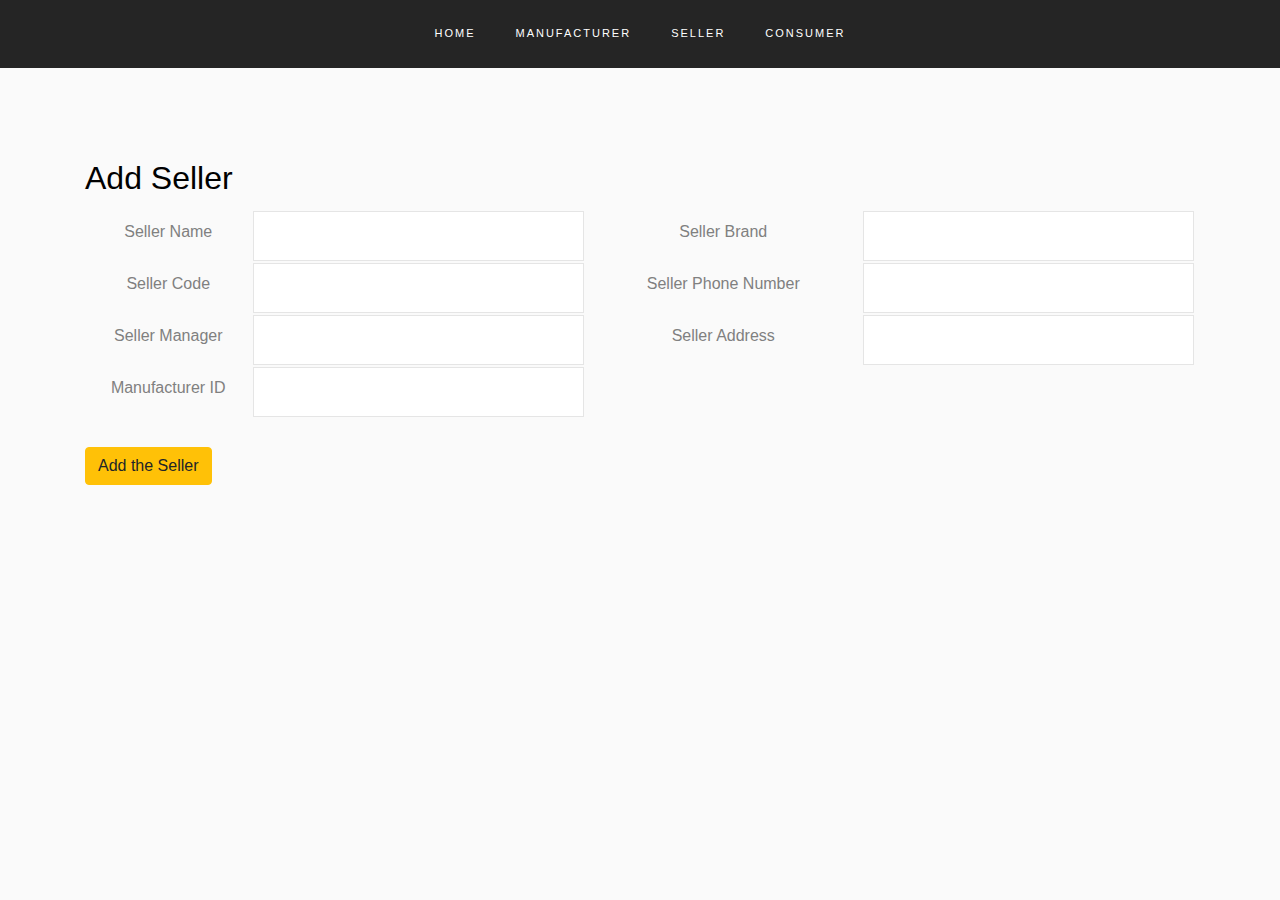
<file: src/addSeller.html>
<!DOCTYPE html>
<html lang="en">
  <head>
    <title>Fake Product Identification</title>
    <meta charset="utf-8" />
    <meta
      name="viewport"
      content="width=device-width, initial-scale=1, shrink-to-fit=no"
    />
    <link
      href="https://fonts.googleapis.com/css?family=Roboto:400,100,300,700"
      rel="stylesheet"
      type="text/css"
    />
    <link
      rel="stylesheet"
      href="https://stackpath.bootstrapcdn.com/font-awesome/4.7.0/css/font-awesome.min.css"
    />
    <link rel="stylesheet" href="css/style.css" />
  </head>
  <body>
    <section class="ftco-section">
      <nav
        class="navbar navbar-expand-lg navbar-dark ftco_navbar bg-dark ftco-navbar-light"
        id="ftco-navbar"
      >
        <div class="container-fluid">
          <button
            class="navbar-toggler"
            type="button"
            data-toggle="collapse"
            data-target="#ftco-nav"
            aria-controls="ftco-nav"
            aria-expanded="false"
            aria-label="Toggle navigation"
          >
            <span class="fa fa-bars"></span> Menu
          </button>
          <div class="collapse navbar-collapse" id="ftco-nav">
            <ul class="navbar-nav m-auto">
              <li class="nav-item">
                <a href="index.html" class="nav-link">Home</a>
              </li>
              <li class="nav-item">
                <a href="manufacturer.html" class="nav-link">Manufacturer</a>
              </li>
              <li class="nav-item">
                <a href="seller.html" class="nav-link">Seller</a>
              </li>
              <li class="nav-item">
                <a href="consumer.html" class="nav-link">Consumer</a>
              </li>
            </ul>
          </div>
        </div>
      </nav>
      <!-- END nav -->
    </section>
    <section>
      <div class="container">
        <br /><br /><br />
        <h2>Add Seller</h2>

        <div>
          <table width="100%">
            <tr width="100%">
              <td width="15%" align="center">
                <label for="seller_id">Seller Name </label>
              </td>
              <td width="30%">
                <input
                  class="form-control"
                  id="SellerName"
                  name="SellerName"
                  type="text"
                />
              </td>
              <td width="15" align="center">
                <label for="name">Seller Brand</label>
              </td>
              <td width="30%">
                <input
                  class="form-control"
                  id="SellerBrand"
                  name="SellerBrand"
                  type="text"
                />
              </td>
            </tr>

            <tr width="100%">
              <td width="15%" align="center">
                <label for="username">Seller Code</label>
              </td>
              <td width="30%">
                <input
                  class="form-control"
                  id="SellerCode"
                  name="SellerCode"
                  type="text"
                />
              </td>
              <td width="15" align="center">
                <label for="name">Seller Phone Number</label>
              </td>
              <td width="30%">
                <input
                  class="form-control"
                  id="SellerPhoneNumber"
                  name="SellerPhoneNumber"
                  type="text"
                />
              </td>
            </tr>

            <tr width="100%">
              <td width="15%" align="center">
                <label for="username">Seller Manager</label>
              </td>
              <td width="30%">
                <input
                  class="form-control"
                  id="SellerManager"
                  name="SellerManager"
                  type="text"
                />
              </td>
              <td width="15" align="center">
                <label for="name">Seller Address</label>
              </td>
              <td width="30%">
                <input
                  class="form-control"
                  id="SellerAddress"
                  name="SellerAddress"
                  type="text"
                />
              </td>
            </tr>

            <tr width="100%">
              <td width="15%" align="center">
                <label for="username">Manufacturer ID</label>
              </td>
              <td width="30%">
                <input
                  class="form-control"
                  id="ManufacturerId"
                  name="ManufacturerId"
                  type="text"
                />
              </td>
            </tr>
          </table>
        </div>
        <div class="clear">&nbsp;</div>

        <button
          type="submit"
          class="btn btn-warning btn-register"
          id="register"
        >
          Add the Seller
        </button>
      </div>
    </section>

    <script src="https://ajax.googleapis.com/ajax/libs/jquery/1.12.4/jquery.min.js"></script>
    <script src="js/popper.js"></script>
    <script src="js/bootstrap.min.js"></script>
    <script src="js/main.js"></script>
    <script src="js/web3.min.js"></script>
    <script src="js/truffle-contract.js"></script>
    <script src="js/sellerApp.js"></script>
  </body>
</html>
</file>
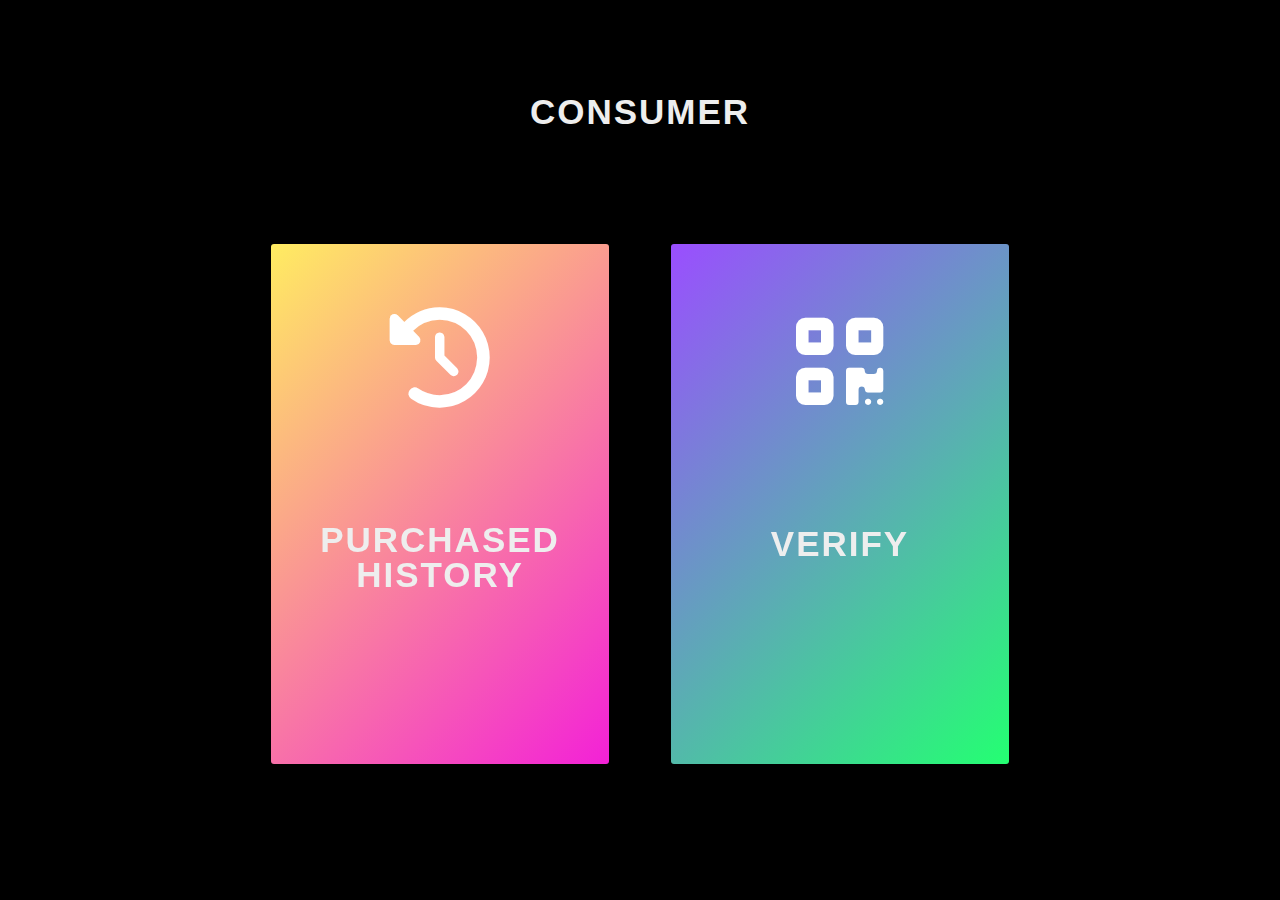
<file: src/consumer.html>
<!DOCTYPE html>
<html lang="en">
  <head>
    <title>Fake Product Identification</title>
    <meta charset="utf-8" />
    <meta
      name="viewport"
      content="width=device-width, initial-scale=1, shrink-to-fit=no"
    />
    <link
      href="https://fonts.googleapis.com/css?family=Roboto:400,100,300,700"
      rel="stylesheet"
      type="text/css"
    />
    <link
      rel="stylesheet"
      href="https://cdnjs.cloudflare.com/ajax/libs/font-awesome/6.4.0/css/all.min.css"
    />
    <link rel="stylesheet" href="css/style.css" />
    <link rel="stylesheet" href="css/manufacturer.css" />
  </head>
  <body>
    <section class="section-plans" id="section-plans">
      <br />
      <br />
      <div class="u-center-text u-margin-bottom-big">
        <h2 class="heading-secondary">CONSUMER</h2>
      </div>
      <br /><br /><br />
      <br />
      <div class="row" style="justify-content: center">
        <div class="col-1-of-3">
          <div class="card">
            <div class="card__side card__side--front-2">
              <div class="card__title card__title--2">
                <br />
                <br />
                <br />
                <br />
                <br />
                <br />
                <br />
                <br />
                <br />
                <i
                  class="fa-solid fa-clock-rotate-left fa-2xl"
                  style="font-size: 100px"
                ></i>
                <br />
                <br />
                <br />
                <br />
                <br />
                <br />
                <h4 class="heading-secondary" style="text-align: center">
                  PURCHASED HISTORY
                </h4>
              </div>

              <!-- <div class="card__details">
                <p>Add the authorized sellers here</p>
              </div> -->
            </div>
            <div class="card__side card__side--back card__side--back-2">
              <!-- <div class="card__title card__title--1">
                <i
                  class="fa-solid fa-user-plus fa-2xl"
                  style="font-size: 100px"
                ></i>
              </div> -->
              <div class="card__cta">
                <a href="consumerPurchaseHistory.html" class="btn btn--white"
                  >HISTORY</a
                >
              </div>
            </div>
          </div>
        </div>

        <div class="col-1-of-3">
          <div class="card">
            <div class="card__side card__side--front-3">
              <div class="card__title card__title--3">
                <br />
                <br />
                <br />
                <br />
                <br />
                <br />
                <br />
                <br />
                <!--  -->
                <i
                  class="fa-sharp fa-solid fa-qrcode fa-2xl"
                  style="font-size: 100px"
                ></i>
                <br />
                <br />
                <br />
                <br />
                <br />
                <br />
                <h4 class="heading-secondary">VERIFY</h4>
              </div>

              <!-- <div class="card__details">
                <p>Sell your products to the seller</p>
              </div> -->
            </div>
            <div class="card__side card__side--back card__side--back-3">
              <!-- <div class="card__title card__title--1">
                <i
                  class="fa-sharp fa-solid fa-cart-shopping fa-2xl"
                  style="font-size: 100px"
                ></i>
              </div> -->
              <div class="card__cta">
                <a href="verifyProducts.html" class="btn btn--white">VERIFY</a>
              </div>
            </div>
          </div>
        </div>
      </div>
    </section>
    <script src="https://ajax.googleapis.com/ajax/libs/jquery/1.12.4/jquery.min.js"></script>
    <script src="js/popper.js"></script>
    <script src="js/bootstrap.min.js"></script>
    <script src="js/main.js"></script>
    <script src="js/web3.min.js"></script>
    <script src="js/truffle-contract.js"></script>
    <script src="js/sellerDataApp.js"></script>
  </body>
</html>
</file>
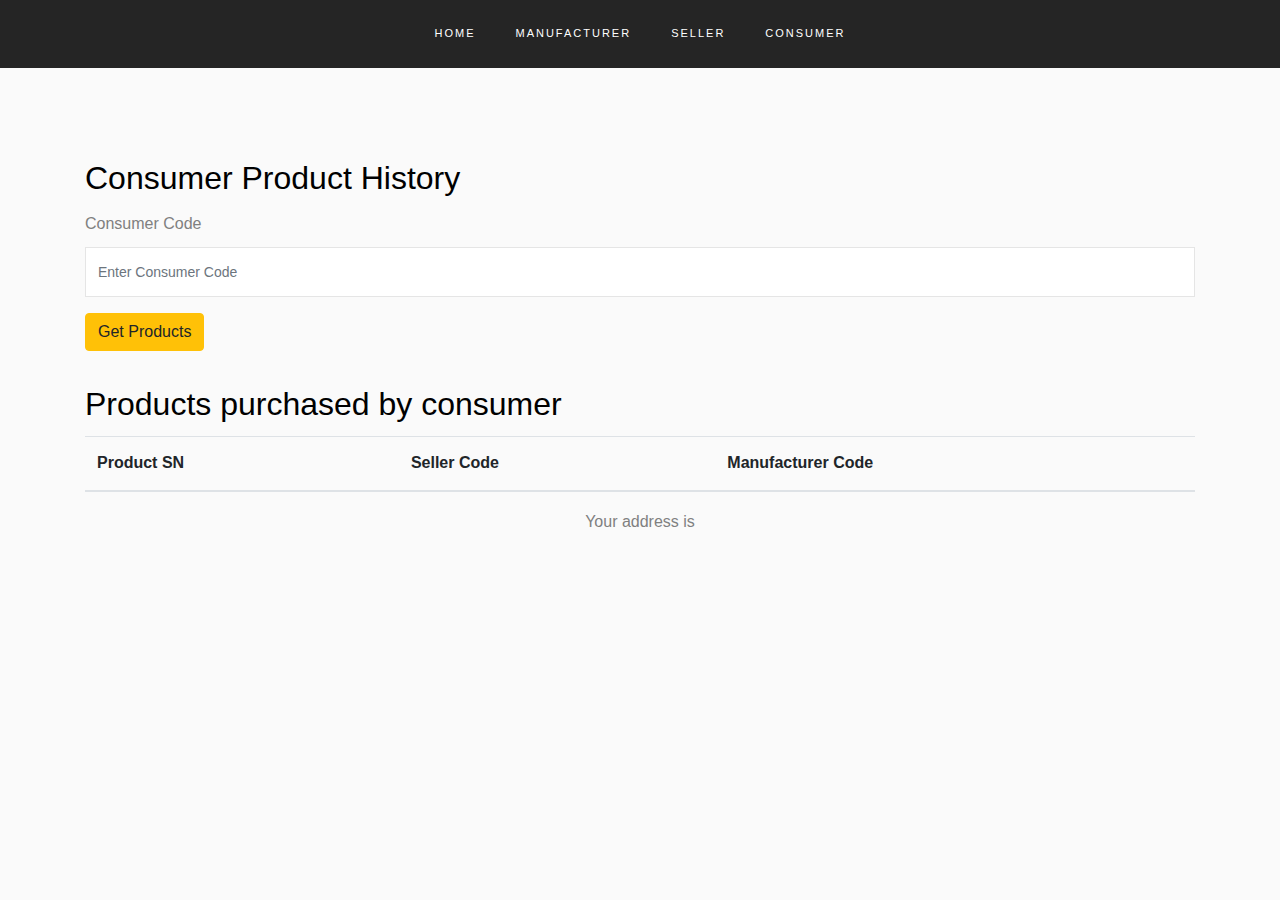
<file: src/consumerPurchaseHistory.html>
<!DOCTYPE html>
<html lang="en">
  <head>
    <title>Fake Product Identification</title>
    <meta charset="utf-8" />
    <meta
      name="viewport"
      content="width=device-width, initial-scale=1, shrink-to-fit=no"
    />
    <link
      href="https://fonts.googleapis.com/css?family=Roboto:400,100,300,700"
      rel="stylesheet"
      type="text/css"
    />
    <link
      rel="stylesheet"
      href="https://stackpath.bootstrapcdn.com/font-awesome/4.7.0/css/font-awesome.min.css"
    />
    <link rel="stylesheet" href="css/style.css" />
  </head>
  <body>
    <section class="ftco-section">
      <nav
        class="navbar navbar-expand-lg navbar-dark ftco_navbar bg-dark ftco-navbar-light"
        id="ftco-navbar"
      >
        <div class="container-fluid">
          <button
            class="navbar-toggler"
            type="button"
            data-toggle="collapse"
            data-target="#ftco-nav"
            aria-controls="ftco-nav"
            aria-expanded="false"
            aria-label="Toggle navigation"
          >
            <span class="fa fa-bars"></span> Menu
          </button>
          <div class="collapse navbar-collapse" id="ftco-nav">
            <ul class="navbar-nav m-auto">
              <li class="nav-item">
                <a href="index.html" class="nav-link">Home</a>
              </li>
              <li class="nav-item">
                <a href="manufacturer.html" class="nav-link">Manufacturer</a>
              </li>
              <li class="nav-item">
                <a href="seller.html" class="nav-link">Seller</a>
              </li>
              <li class="nav-item">
                <a href="consumer.html" class="nav-link">Consumer</a>
              </li>
            </ul>
          </div>
        </div>
      </nav>
      <!-- END nav -->

      <section>
        <div class="container">
          <br /><br /><br />
          <h2>Consumer Product History</h2>

          <div class="form-group">
            <label for="consumerCode">Consumer Code</label>
            <input
              type="text"
              class="form-control"
              id="consumerCode"
              placeholder="Enter Consumer Code"
              name="consumerCode"
            />
          </div>

          <button
            type="submit"
            class="btn btn-warning btn-register"
            id="register"
          >
            Get Products
          </button>
        </div>
      </section>
    </section>
    <section>
      <div class="container">
        <br />
        <h2>Products purchased by consumer</h2>
        <table class="table">
          <thead>
            <tr>
              <th>Product SN</th>
              <th>Seller Code</th>
              <th>Manufacturer Code</th>
            </tr>
          </thead>
          <tbody id="logdata"></tbody>
        </table>
        <center>
          <p>Your address is <b id="add"></b></p>
        </center>
      </div>
    </section>

    <script src="https://ajax.googleapis.com/ajax/libs/jquery/1.12.4/jquery.min.js"></script>
    <script src="js/popper.js"></script>
    <script src="js/bootstrap.min.js"></script>
    <script src="js/main.js"></script>
    <script src="js/web3.min.js"></script>
    <script src="js/truffle-contract.js"></script>
    <script src="js/consumerPurchaseHistory.js"></script>
  </body>
</html>
</file>
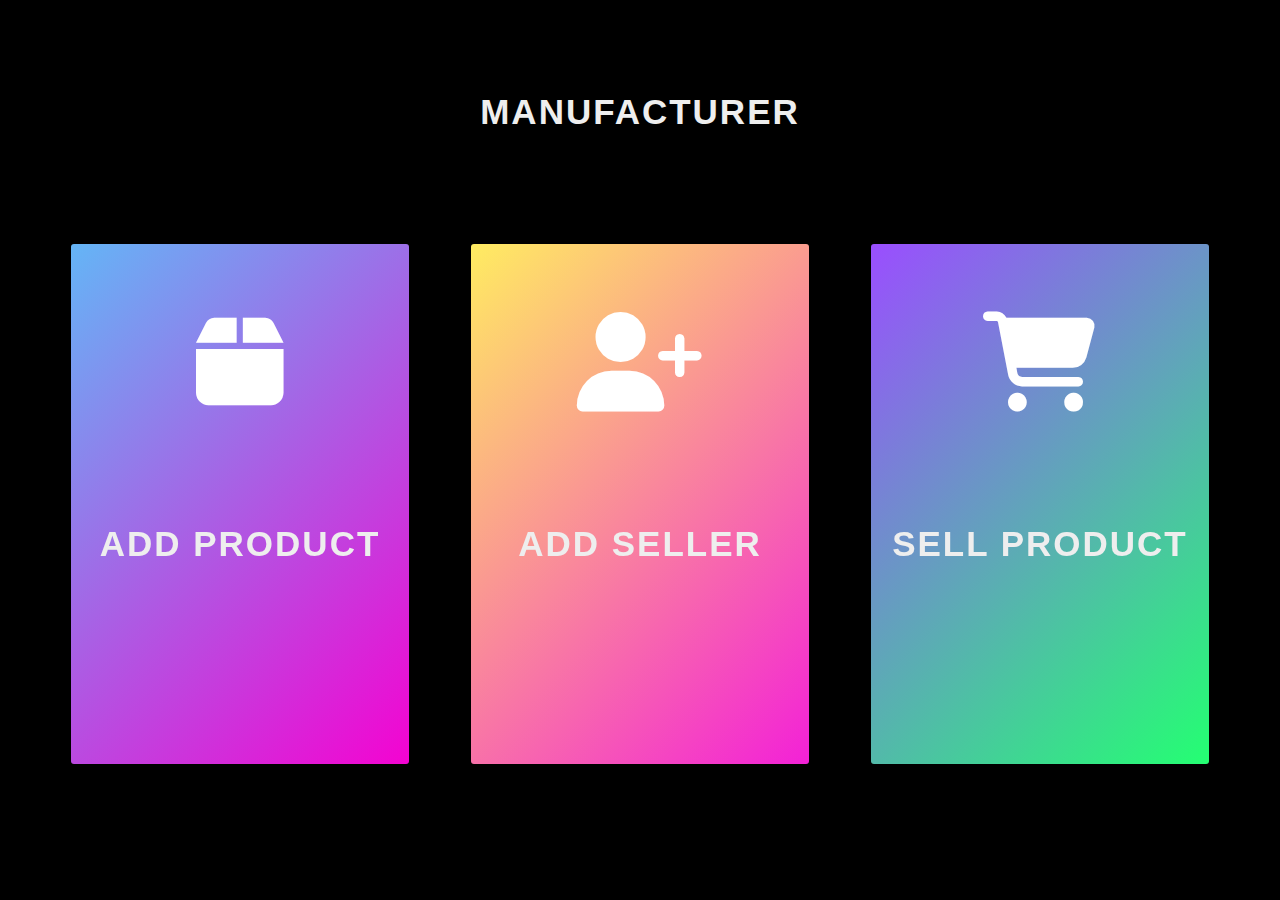
<file: src/manufacturer.html>
<!DOCTYPE html>
<html lang="en">
  <head>
    <title>Fake Product Identification</title>
    <meta charset="utf-8" />
    <meta
      name="viewport"
      content="width=device-width, initial-scale=1, shrink-to-fit=no"
    />
    <link
      href="https://fonts.googleapis.com/css?family=Roboto:400,100,300,700"
      rel="stylesheet"
      type="text/css"
    />
    <link
      rel="stylesheet"
      href="https://cdnjs.cloudflare.com/ajax/libs/font-awesome/6.4.0/css/all.min.css"
    />

    <link rel="stylesheet" href="css/style.css" />

    <!--  -->

    <link rel="stylesheet" href="css/manufacturer.css" />

    <!--  -->
  </head>
  <body>
    <section class="section-plans" id="section-plans">
      <br />
      <br />
      <div class="u-center-text u-margin-bottom-big">
        <h2 class="heading-secondary">Manufacturer</h2>
      </div>
      <br /><br /><br />
      <br />
      <div class="row">
        <div class="col-1-of-3">
          <div class="card">
            <div class="card__side card__side--front-1">
              <div class="card__title card__title--1">
                <br />
                <br />
                <br />
                <br />
                <br />
                <br />
                <br />
                <br />
                <i class="fa-solid fa-box fa-2xl" style="font-size: 100px"></i>
                <br />
                <br />
                <br />
                <br />
                <br />
                <br />
                <h4 class="heading-secondary">Add Product</h4>
              </div>

              <!-- <div class="card__details">
                <p>Add your Products here</p>
              </div> -->
            </div>
            <div class="card__side card__side--back card__side--back-1">
              <div class="card__cta">
                <a href="addProduct.html" class="btn btn--white">Add Product</a>
              </div>
            </div>
          </div>
        </div>

        <div class="col-1-of-3">
          <div class="card">
            <div class="card__side card__side--front-2">
              <div class="card__title card__title--2">
                <br />
                <br />
                <br />
                <br />
                <br />
                <br />
                <br />
                <br />
                <i
                  class="fa-solid fa-user-plus fa-2xl"
                  style="font-size: 100px"
                ></i>
                <br />
                <br />
                <br />
                <br />
                <br />
                <br />
                <h4 class="heading-secondary">Add Seller</h4>
              </div>

              <!-- <div class="card__details">
                <p>Add the authorized sellers here</p>
              </div> -->
            </div>
            <div class="card__side card__side--back card__side--back-2">
              <!-- <div class="card__title card__title--1">
                <i
                  class="fa-solid fa-user-plus fa-2xl"
                  style="font-size: 100px"
                ></i>
              </div> -->
              <div class="card__cta">
                <a href="addSeller.html" class="btn btn--white">Add Seller</a>
              </div>
            </div>
          </div>
        </div>

        <div class="col-1-of-3">
          <div class="card">
            <div class="card__side card__side--front-3">
              <div class="card__title card__title--3">
                <br />
                <br />
                <br />
                <br />
                <br />
                <br />
                <br />
                <br />
                <!--  -->
                <i
                  class="fa-sharp fa-solid fa-cart-shopping fa-2xl"
                  style="font-size: 100px"
                ></i>
                <br />
                <br />
                <br />
                <br />
                <br />
                <br />
                <h4 class="heading-secondary">SELL PRODUCT</h4>
              </div>

              <!-- <div class="card__details">
                <p>Sell your products to the seller</p>
              </div> -->
            </div>
            <div class="card__side card__side--back card__side--back-3">
              <!-- <div class="card__title card__title--1">
                <i
                  class="fa-sharp fa-solid fa-cart-shopping fa-2xl"
                  style="font-size: 100px"
                ></i>
              </div> -->
              <div class="card__cta">
                <a href="sellProductManufacturer.html" class="btn btn--white"
                  >SELL</a
                >
              </div>
            </div>
          </div>
        </div>
      </div>
    </section>

    <!-- <section class="manufacturer">
      <div class="middle-page">
        <br />
        <div class="page-heading">
          <h1 style="text-align: center">Manufacturer</h1>
        </div>
        <div class="card-group">
          <div class="card">
            <a href="manufacturer.html">
              <img
                class="card-img-top"
                src="images/featured_1.jpg"
                alt="Card image cap"
              />
              <div class="card-body">
                <h5 class="card-title">Add Product</h5>
                <p class="card-text">Add the Product details</p>
                <p class="card-text">
                  <small class="text-muted"
                    >#1 This will will be stored on BlockChain and once added
                    cannot be edited</small
                  >
                </p>
              </div>
            </a>
          </div>
          <div class="card">
            <a href="seller.html">
              <img
                class="card-img-top"
                src="images/featured_2.jpg"
                alt="Card image cap"
              />
              <div class="card-body">
                <h5 class="card-title">Add Seller</h5>
                <p class="card-text">Track the Product Details</p>
                <p class="card-text">
                  <small class="text-muted"
                    >#2 Track the product by just by scanning the Products QR
                    Code</small
                  >
                </p>
              </div>
            </a>
          </div>
          <div class="card">
            <a href="consumer.html">
              <img
                class="card-img-top"
                src="images/featured_3.jpg"
                alt="Card image cap"
              />
              <div class="card-body">
                <h5 class="card-title">Sell Product To Seller</h5>
                <p class="card-text">Check Genuinity of the Product</p>
                <p class="card-text">
                  <small class="text-muted"
                    >#3 Check the Product whether it is Genuine or not</small
                  >
                </p>
              </div>
            </a>
          </div>
          <div class="card">
            <a href="seller.html">
              <img
                class="card-img-top"
                src="images/featured_2.jpg"
                alt="Card image cap"
              />
              <div class="card-body">
                <h5 class="card-title">Query Seller</h5>
                <p class="card-text">Track the Product Details</p>
                <p class="card-text">
                  <small class="text-muted"
                    >#2 Track the product by just by scanning the Products QR
                    Code</small
                  >
                </p>
              </div>
            </a>
          </div>
        </div>
      </div>
    </section> -->

    <script src="https://ajax.googleapis.com/ajax/libs/jquery/1.12.4/jquery.min.js"></script>
    <script src="js/popper.js"></script>
    <script src="js/bootstrap.min.js"></script>
    <script src="js/main.js"></script>
    <script src="js/web3.min.js"></script>
    <script src="js/truffle-contract.js"></script>
  </body>
</html>
</file>
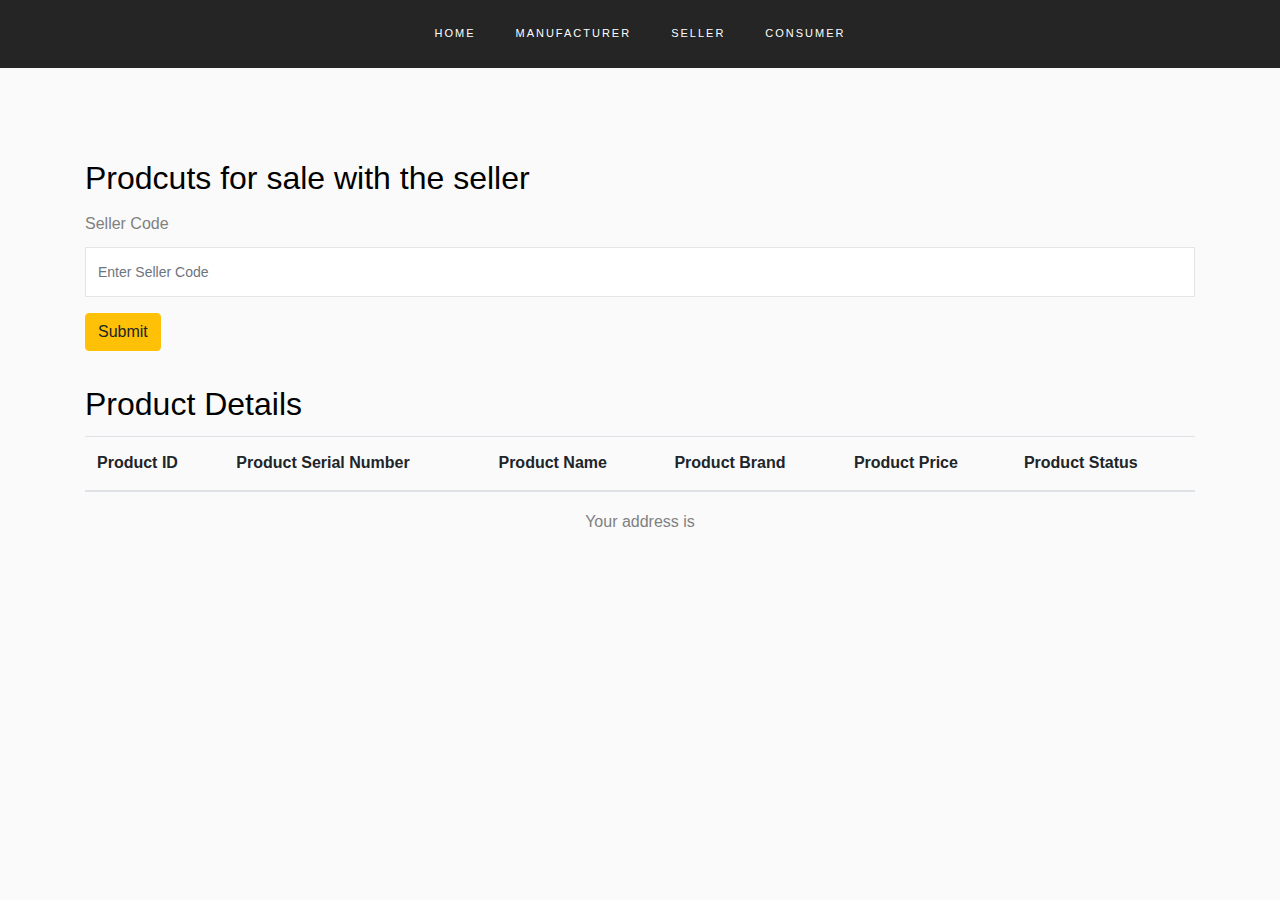
<file: src/queryProducts.html>
<!DOCTYPE html>
<html lang="en">
  <head>
    <title>Fake Product Identification</title>
    <meta charset="utf-8" />
    <meta
      name="viewport"
      content="width=device-width, initial-scale=1, shrink-to-fit=no"
    />
    <link
      href="https://fonts.googleapis.com/css?family=Roboto:400,100,300,700"
      rel="stylesheet"
      type="text/css"
    />
    <link
      rel="stylesheet"
      href="https://stackpath.bootstrapcdn.com/font-awesome/4.7.0/css/font-awesome.min.css"
    />
    <link rel="stylesheet" href="css/style.css" />
  </head>
  <body>
    <section class="ftco-section">
      <nav
        class="navbar navbar-expand-lg navbar-dark ftco_navbar bg-dark ftco-navbar-light"
        id="ftco-navbar"
      >
        <div class="container-fluid">
          <button
            class="navbar-toggler"
            type="button"
            data-toggle="collapse"
            data-target="#ftco-nav"
            aria-controls="ftco-nav"
            aria-expanded="false"
            aria-label="Toggle navigation"
          >
            <span class="fa fa-bars"></span> Menu
          </button>
          <div class="collapse navbar-collapse" id="ftco-nav">
            <ul class="navbar-nav m-auto">
              <li class="nav-item">
                <a href="index.html" class="nav-link">Home</a>
              </li>
              <li class="nav-item">
                <a href="manufacturer.html" class="nav-link">Manufacturer</a>
              </li>
              <li class="nav-item">
                <a href="seller.html" class="nav-link">Seller</a>
              </li>
              <li class="nav-item">
                <a href="consumer.html" class="nav-link">Consumer</a>
              </li>
            </ul>
          </div>
        </div>
      </nav>
      <!-- END nav -->
    </section>

    <section>
      <div class="container">
        <br /><br /><br />
        <h2>Prodcuts for sale with the seller</h2>

        <div class="form-group">
          <label for="name">Seller Code</label>
          <input
            type="text"
            class="form-control"
            id="sellerCode"
            placeholder="Enter Seller Code"
            name="sellerCode"
          />
        </div>

        <button
          type="submit"
          class="btn btn-warning btn-register"
          id="register"
        >
          Submit
        </button>
      </div>
    </section>

    <section>
      <div class="container">
        <br />
        <h2>Product Details</h2>
        <table class="table">
          <thead>
            <tr>
              <th>Product ID</th>
              <th>Product Serial Number</th>
              <th>Product Name</th>
              <th>Product Brand</th>
              <th>Product Price</th>
              <th>Product Status</th>
            </tr>
          </thead>
          <tbody id="logdata"></tbody>
        </table>
        <center>
          <p>Your address is <b id="add"></b></p>
        </center>
      </div>
    </section>

    <script src="https://ajax.googleapis.com/ajax/libs/jquery/1.12.4/jquery.min.js"></script>
    <script src="js/popper.js"></script>
    <script src="js/bootstrap.min.js"></script>
    <script src="js/main.js"></script>
    <script src="js/web3.min.js"></script>
    <script src="js/truffle-contract.js"></script>
    <script src="js/productDataApp.js"></script>
  </body>
</html>
</file>
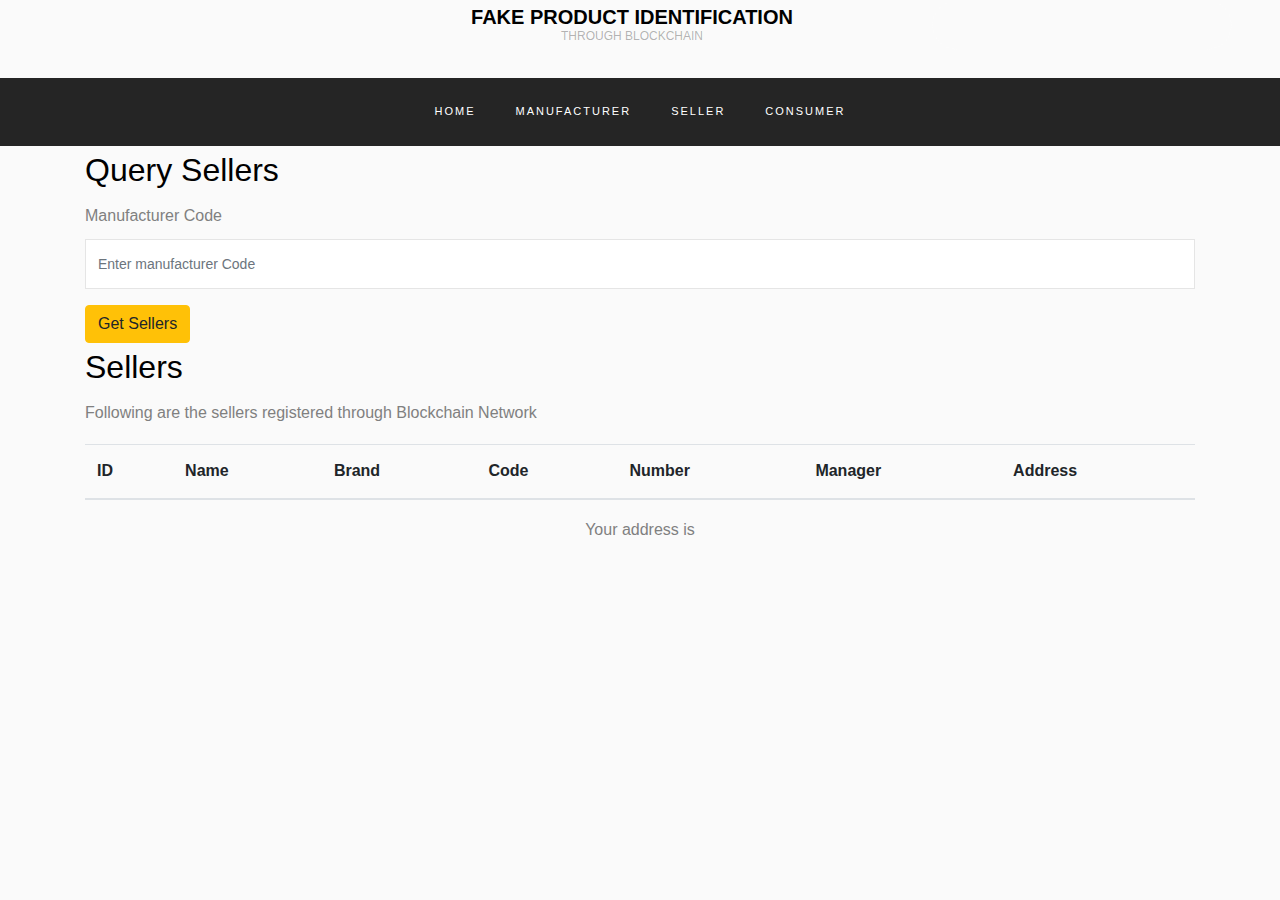
<file: src/querySeller.html>
<!doctype html>
<html lang="en">
  <head>
  	<title>Fake Product Identification</title>
    <meta charset="utf-8">
    <meta name="viewport" content="width=device-width, initial-scale=1, shrink-to-fit=no">
	<link href='https://fonts.googleapis.com/css?family=Roboto:400,100,300,700' rel='stylesheet' type='text/css'>
	<link rel="stylesheet" href="https://stackpath.bootstrapcdn.com/font-awesome/4.7.0/css/font-awesome.min.css">
	<link rel="stylesheet" href="css/style.css">

	</head>
	<body>
	<section class="ftco-section">
		<div class="container-fluid px-md-5">
			<div class="row justify-content-between">
				<div class="col-md-8 order-md-last">
					<div class="row">
						<div class="col-md-6 text-center">
							<a class="navbar-brand" href="index.html">Fake Product Identification <span>through Blockchain</span></a>
						</div>
						<div class="col-md-6 d-md-flex justify-content-end mb-md-0 mb-3">
							<form action="#" class="searchform order-lg-last">
			          
			        </form>
						</div>
					</div>
				</div>
				<div class="col-md-4 d-flex">
					<div class="social-media">
		    		
	        </div>
				</div>
			</div>
		</div>
		<nav class="navbar navbar-expand-lg navbar-dark ftco_navbar bg-dark ftco-navbar-light" id="ftco-navbar">
	    <div class="container-fluid">
	    
	      <button class="navbar-toggler" type="button" data-toggle="collapse" data-target="#ftco-nav" aria-controls="ftco-nav" aria-expanded="false" aria-label="Toggle navigation">
	        <span class="fa fa-bars"></span> Menu
	      </button>
	      <div class="collapse navbar-collapse" id="ftco-nav">
	        <ul class="navbar-nav m-auto">
	        	<li class="nav-item"><a href="index.html" class="nav-link">Home</a></li>
			  	<li class="nav-item "><a href="manufacturer.html" class="nav-link">Manufacturer</a></li>
	        	<li class="nav-item"><a href="seller.html" class="nav-link">Seller</a></li>
	          	<li class="nav-item"><a href="consumer.html" class="nav-link">Consumer</a></li>
	        </ul>
	      </div>
	    </div>
	  </nav>
    <!-- END nav -->
	
	<section>
        <div class="container">
            <h2>Query Sellers</h2>

              <div class="form-group">
                <label for="email">Manufacturer Code</label>
                <input type="email" class="form-control" id="manufacturerCode" placeholder="Enter manufacturer Code" name="manufacturerCode">
              </div>
              
              <button type="submit" class="btn btn-warning btn-register" id="register">Get Sellers</button>
          </div>
    </section>


	</section>
    <section>
        <div class="container">
            <h2>Sellers</h2>
            <p>Following are the sellers registered through Blockchain Network</p>
            <table class="table">
                <thead>
                    <tr>
                        <th>ID</th>
                        <th>Name</th>
                        <th>Brand</th>
                        <th>Code</th>
                        <th>Number</th>
                        <th>Manager</th>
                        <th>Address</th>
                    </tr>
                </thead>
                <tbody id="logdata">

                </tbody>
            </table>
            <center><p>Your address is <b id="add"></b></p></center>
        </div>
    </section>

  <script src="https://ajax.googleapis.com/ajax/libs/jquery/1.12.4/jquery.min.js"></script>
  <script src="js/popper.js"></script>
  <script src="js/bootstrap.min.js"></script>
  <script src="js/main.js"></script>
  <script src="js/web3.min.js"></script>
  <script src="js/truffle-contract.js"></script>
  <script src="js/sellerDataApp.js"></script>
  </body>
</html>
</file>
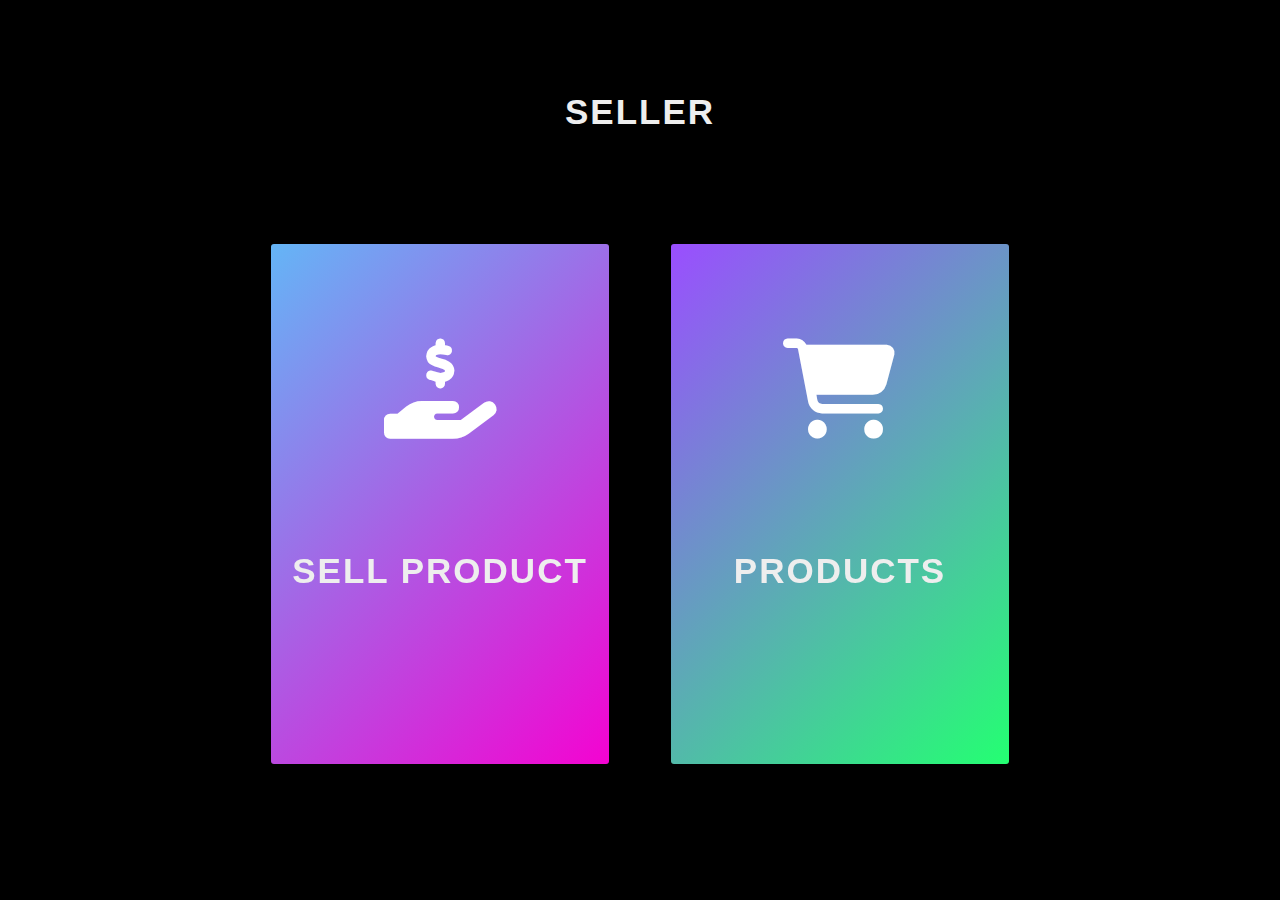
<file: src/seller.html>
<!DOCTYPE html>
<html lang="en">
  <head>
    <title>Fake Product Identification</title>
    <meta charset="utf-8" />
    <meta
      name="viewport"
      content="width=device-width, initial-scale=1, shrink-to-fit=no"
    />
    <link
      href="https://fonts.googleapis.com/css?family=Roboto:400,100,300,700"
      rel="stylesheet"
      type="text/css"
    />
    <link
      rel="stylesheet"
      href="https://cdnjs.cloudflare.com/ajax/libs/font-awesome/6.4.0/css/all.min.css"
    />
    <link rel="stylesheet" href="css/style.css" />
    <link rel="stylesheet" href="css/manufacturer.css" />
  </head>
  <body>
    <section class="section-plans" id="section-plans">
      <br />
      <br />
      <div class="u-center-text u-margin-bottom-big">
        <h2 class="heading-secondary">SELLER</h2>
      </div>
      <br /><br /><br />
      <br />
      <div class="row" style="justify-content: center">
        <div class="col-1-of-3">
          <div class="card">
            <div class="card__side card__side--front-1">
              <div class="card__title card__title--1">
                <br />
                <br />
                <br />
                <br />
                <br />
                <br />
                <br />
                <br /><br /><br />
                <i
                  class="fa-solid fa-hand-holding-dollar fa-2xl"
                  style="font-size: 100px"
                ></i>
                <br />
                <br />
                <br />
                <br />
                <br />
                <br />
                <h4 class="heading-secondary">SELL PRODUCT</h4>
              </div>

              <!-- <div class="card__details">
                <p>Add your Products here</p>
              </div> -->
            </div>
            <div class="card__side card__side--back card__side--back-1">
              <div class="card__cta">
                <a href="sellProductSeller.html" class="btn btn--white">SELL</a>
              </div>
            </div>
          </div>
        </div>
        <!-- <div class="col-1-of-3">
        
                <br />
                <br />
                <i
                  class="fa-sharp fa-solid fa-cart-shopping fa-2xl"
                  style="font-size: 100px"
                ></i>
                <br />
                <br />
                <br />
                <br />
                <br />
                <br />
                <h4 class="card__heading">SELL PRODUCT</h4>
              </div>

            </div>
            <div class="card__side card__side--back card__side--back-3">
              
              <div class="card__cta">
                <a href="sellProductSeller.html" class="btn btn--white">SELL</a>
              </div>
            </div>
          </div>
        </div>  -->

        <div class="col-1-of-3">
          <div class="card">
            <div class="card__side card__side--front-3">
              <div class="card__title card__title--3">
                <br />
                <br />
                <br />
                <br />
                <br />
                <br />
                <br />
                <br />
                <!--  -->
                <br />
                <br />
                <i
                  class="fa-sharp fa-solid fa-cart-shopping fa-2xl"
                  style="font-size: 100px"
                ></i>
                <br />
                <br />
                <br />
                <br />
                <br />
                <br />
                <h4 class="heading-secondary">Products</h4>
              </div>

              <!-- <div class="card__details">
                <p>Sell your products to the seller</p>
              </div> -->
            </div>
            <div class="card__side card__side--back card__side--back-3">
              <!-- <div class="card__title card__title--1">
                <i
                  class="fa-sharp fa-solid fa-cart-shopping fa-2xl"
                  style="font-size: 100px"
                ></i>
              </div> -->
              <div class="card__cta">
                <a href="queryProducts.html" class="btn btn--white">PRODUCTS</a>
              </div>
            </div>
          </div>
        </div>
      </div>
    </section>
    <!-- <section>
      <div class="container">
        <h2>
        Seller
        </h2>
        <h3>
        Go to navigation bar to perform operations.
        </h3>
      </section> -->

    <script src="https://ajax.googleapis.com/ajax/libs/jquery/1.12.4/jquery.min.js"></script>
    <script src="js/popper.js"></script>
    <script src="js/bootstrap.min.js"></script>
    <script src="js/main.js"></script>
    <script src="js/web3.min.js"></script>
    <script src="js/truffle-contract.js"></script>
    <script src="js/sellerDataApp.js"></script>
  </body>
</html>
</file>
<file: src/css/style.css>
/*  */

:root {
  --blue: #007bff;
  --indigo: #6610f2;
  --purple: #6f42c1;
  --pink: #e83e8c;
  --red: #dc3545;
  --orange: #fd7e14;
  --yellow: #ffc107;
  --green: #28a745;
  --teal: #20c997;
  --cyan: #17a2b8;
  --white: #fff;
  --gray: #6c757d;
  --gray-dark: #343a40;
  --primary: #007bff;
  --secondary: #6c757d;
  --success: #28a745;
  --info: #17a2b8;
  --warning: #ffc107;
  --danger: #dc3545;
  --light: #f8f9fa;
  --dark: #343a40;
  --breakpoint-xs: 0;
  --breakpoint-sm: 576px;
  --breakpoint-md: 768px;
  --breakpoint-lg: 992px;
  --breakpoint-xl: 1200px;
  --font-family-sans-serif: -apple-system, BlinkMacSystemFont, "Segoe UI",
    Roboto, "Helvetica Neue", Arial, "Noto Sans", sans-serif,
    "Apple Color Emoji", "Segoe UI Emoji", "Segoe UI Symbol", "Noto Color Emoji";
  --font-family-monospace: SFMono-Regular, Menlo, Monaco, Consolas,
    "Liberation Mono", "Courier New", monospace;
}

*,
*::before,
*::after {
  -webkit-box-sizing: border-box;
  box-sizing: border-box;
}

html {
  font-family: sans-serif;
  line-height: 1.15;
  -webkit-text-size-adjust: 100%;
  -webkit-tap-highlight-color: rgba(0, 0, 0, 0);
}

article,
aside,
figcaption,
figure,
footer,
header,
hgroup,
main,
nav,
section {
  display: block;
}

body {
  margin: 0;
  font-family: -apple-system, BlinkMacSystemFont, "Segoe UI", Roboto,
    "Helvetica Neue", Arial, "Noto Sans", sans-serif, "Apple Color Emoji",
    "Segoe UI Emoji", "Segoe UI Symbol", "Noto Color Emoji";
  font-size: 1rem;
  font-weight: 400;
  line-height: 1.5;
  color: #212529;
  text-align: left;
  background-color: #fff;
}

[tabindex="-1"]:focus {
  outline: 0 !important;
}

hr {
  -webkit-box-sizing: content-box;
  box-sizing: content-box;
  height: 0;
  overflow: visible;
}

h1,
h2,
h3,
h4,
h5,
h6 {
  margin-top: 0;
  margin-bottom: 0.5rem;
}

p {
  margin-top: 0;
  margin-bottom: 1rem;
}

abbr[title],
abbr[data-original-title] {
  text-decoration: underline;
  -webkit-text-decoration: underline dotted;
  text-decoration: underline dotted;
  cursor: help;
  border-bottom: 0;
  text-decoration-skip-ink: none;
}

address {
  margin-bottom: 1rem;
  font-style: normal;
  line-height: inherit;
}

ol,
ul,
dl {
  margin-top: 0;
  margin-bottom: 1rem;
}

ol ol,
ul ul,
ol ul,
ul ol {
  margin-bottom: 0;
}

dt {
  font-weight: 700;
}

dd {
  margin-bottom: 0.5rem;
  margin-left: 0;
}

blockquote {
  margin: 0 0 1rem;
}

b,
strong {
  font-weight: bolder;
}

small {
  font-size: 80%;
}

sub,
sup {
  position: relative;
  font-size: 75%;
  line-height: 0;
  vertical-align: baseline;
}

sub {
  bottom: -0.25em;
}

sup {
  top: -0.5em;
}

a {
  color: #007bff;
  text-decoration: none;
  background-color: transparent;
}
a:hover {
  color: #0056b3;
  text-decoration: underline;
}

a:not([href]):not([tabindex]) {
  color: inherit;
  text-decoration: none;
}
a:not([href]):not([tabindex]):hover,
a:not([href]):not([tabindex]):focus {
  color: inherit;
  text-decoration: none;
}
a:not([href]):not([tabindex]):focus {
  outline: 0;
}

pre,
code,
kbd,
samp {
  font-family: SFMono-Regular, Menlo, Monaco, Consolas, "Liberation Mono",
    "Courier New", monospace;
  font-size: 1em;
}

pre {
  margin-top: 0;
  margin-bottom: 1rem;
  overflow: auto;
}

figure {
  margin: 0 0 1rem;
}

img {
  vertical-align: middle;
  border-style: none;
}

svg {
  overflow: hidden;
  vertical-align: middle;
}

table {
  border-collapse: collapse;
}

caption {
  padding-top: 0.75rem;
  padding-bottom: 0.75rem;
  color: #6c757d;
  text-align: left;
  caption-side: bottom;
}

th {
  text-align: inherit;
}

label {
  display: inline-block;
  margin-bottom: 0.5rem;
}

button {
  border-radius: 0;
}

button:focus {
  outline: 1px dotted;
  outline: 5px auto -webkit-focus-ring-color;
}

input,
button,
select,
optgroup,
textarea {
  margin: 0;
  font-family: inherit;
  font-size: inherit;
  line-height: inherit;
}

button,
input {
  overflow: visible;
}

button,
select {
  text-transform: none;
}

select {
  word-wrap: normal;
}

button,
[type="button"],
[type="reset"],
[type="submit"] {
  -webkit-appearance: button;
}

button:not(:disabled),
[type="button"]:not(:disabled),
[type="reset"]:not(:disabled),
[type="submit"]:not(:disabled) {
  cursor: pointer;
}

button::-moz-focus-inner,
[type="button"]::-moz-focus-inner,
[type="reset"]::-moz-focus-inner,
[type="submit"]::-moz-focus-inner {
  padding: 0;
  border-style: none;
}

input[type="radio"],
input[type="checkbox"] {
  -webkit-box-sizing: border-box;
  box-sizing: border-box;
  padding: 0;
}

input[type="date"],
input[type="time"],
input[type="datetime-local"],
input[type="month"] {
  -webkit-appearance: listbox;
}

textarea {
  overflow: auto;
  resize: vertical;
}

fieldset {
  min-width: 0;
  padding: 0;
  margin: 0;
  border: 0;
}

legend {
  display: block;
  width: 100%;
  max-width: 100%;
  padding: 0;
  margin-bottom: 0.5rem;
  font-size: 1.5rem;
  line-height: inherit;
  color: inherit;
  white-space: normal;
}

progress {
  vertical-align: baseline;
}

[type="number"]::-webkit-inner-spin-button,
[type="number"]::-webkit-outer-spin-button {
  height: auto;
}

[type="search"] {
  outline-offset: -2px;
  -webkit-appearance: none;
}

[type="search"]::-webkit-search-decoration {
  -webkit-appearance: none;
}

::-webkit-file-upload-button {
  font: inherit;
  -webkit-appearance: button;
}

output {
  display: inline-block;
}

summary {
  display: list-item;
  cursor: pointer;
}

template {
  display: none;
}

[hidden] {
  display: none !important;
}

h1,
h2,
h3,
h4,
h5,
h6,
.h1,
.h2,
.h3,
.h4,
.h5,
.h6 {
  margin-bottom: 0.5rem;
  font-weight: 500;
  line-height: 1.2;
}

h1,
.h1 {
  font-size: 2.5rem;
}

h2,
.h2 {
  font-size: 2rem;
}

h3,
.h3 {
  font-size: 1.75rem;
}

h4,
.h4 {
  font-size: 1.5rem;
}

h5,
.h5 {
  font-size: 1.25rem;
}

h6,
.h6 {
  font-size: 1rem;
}

.lead {
  font-size: 1.25rem;
  font-weight: 300;
}

.display-1 {
  font-size: 6rem;
  font-weight: 300;
  line-height: 1.2;
}

.display-2 {
  font-size: 5.5rem;
  font-weight: 300;
  line-height: 1.2;
}

.display-3 {
  font-size: 4.5rem;
  font-weight: 300;
  line-height: 1.2;
}

.display-4 {
  font-size: 3.5rem;
  font-weight: 300;
  line-height: 1.2;
}

hr {
  margin-top: 1rem;
  margin-bottom: 1rem;
  border: 0;
  border-top: 1px solid rgba(0, 0, 0, 0.1);
}

small,
.small {
  font-size: 80%;
  font-weight: 400;
}

mark,
.mark {
  padding: 0.2em;
  background-color: #fcf8e3;
}

.list-unstyled {
  padding-left: 0;
  list-style: none;
}

.list-inline {
  padding-left: 0;
  list-style: none;
}

.list-inline-item {
  display: inline-block;
}
.list-inline-item:not(:last-child) {
  margin-right: 0.5rem;
}

.initialism {
  font-size: 90%;
  text-transform: uppercase;
}

.blockquote {
  margin-bottom: 1rem;
  font-size: 1.25rem;
}

.blockquote-footer {
  display: block;
  font-size: 80%;
  color: #6c757d;
}
.blockquote-footer::before {
  content: "\2014\00A0";
}

.img-fluid {
  max-width: 100%;
  height: auto;
}

.img-thumbnail {
  padding: 0.25rem;
  background-color: #fff;
  border: 1px solid #dee2e6;
  border-radius: 0.25rem;
  max-width: 100%;
  height: auto;
}

.figure {
  display: inline-block;
}

.figure-img {
  margin-bottom: 0.5rem;
  line-height: 1;
}

.figure-caption {
  font-size: 90%;
  color: #6c757d;
}

code {
  font-size: 87.5%;
  color: #e83e8c;
  word-break: break-word;
}
a > code {
  color: inherit;
}

kbd {
  padding: 0.2rem 0.4rem;
  font-size: 87.5%;
  color: #fff;
  background-color: #212529;
  border-radius: 0.2rem;
}
kbd kbd {
  padding: 0;
  font-size: 100%;
  font-weight: 700;
}

pre {
  display: block;
  font-size: 87.5%;
  color: #212529;
}
pre code {
  font-size: inherit;
  color: inherit;
  word-break: normal;
}

.pre-scrollable {
  max-height: 340px;
  overflow-y: scroll;
}

.container {
  width: 100%;
  padding-right: 15px;
  padding-left: 15px;
  margin-right: auto;
  margin-left: auto;
}
@media (min-width: 576px) {
  .container {
    max-width: 540px;
  }
}
@media (min-width: 768px) {
  .container {
    max-width: 720px;
  }
}
@media (min-width: 992px) {
  .container {
    max-width: 960px;
  }
}
@media (min-width: 1200px) {
  .container {
    max-width: 1140px;
  }
}

.container-fluid {
  width: 100%;
  padding-right: 15px;
  padding-left: 15px;
  margin-right: auto;
  margin-left: auto;
}

.row {
  display: -webkit-box;
  display: -ms-flexbox;
  display: flex;
  -ms-flex-wrap: wrap;
  flex-wrap: wrap;
  margin-right: -15px;
  margin-left: -15px;
}

.no-gutters {
  margin-right: 0;
  margin-left: 0;
}
.no-gutters > .col,
.no-gutters > [class*="col-"] {
  padding-right: 0;
  padding-left: 0;
}

.col-1,
.col-2,
.col-3,
.col-4,
.col-5,
.col-6,
.col-7,
.col-8,
.col-9,
.col-10,
.col-11,
.col-12,
.col,
.col-auto,
.col-sm-1,
.col-sm-2,
.col-sm-3,
.col-sm-4,
.col-sm-5,
.col-sm-6,
.col-sm-7,
.col-sm-8,
.col-sm-9,
.col-sm-10,
.col-sm-11,
.col-sm-12,
.col-sm,
.col-sm-auto,
.col-md-1,
.col-md-2,
.col-md-3,
.col-md-4,
.col-md-5,
.col-md-6,
.col-md-7,
.col-md-8,
.col-md-9,
.col-md-10,
.col-md-11,
.col-md-12,
.col-md,
.col-md-auto,
.col-lg-1,
.col-lg-2,
.col-lg-3,
.col-lg-4,
.col-lg-5,
.col-lg-6,
.col-lg-7,
.col-lg-8,
.col-lg-9,
.col-lg-10,
.col-lg-11,
.col-lg-12,
.col-lg,
.col-lg-auto,
.col-xl-1,
.col-xl-2,
.col-xl-3,
.col-xl-4,
.col-xl-5,
.col-xl-6,
.col-xl-7,
.col-xl-8,
.col-xl-9,
.col-xl-10,
.col-xl-11,
.col-xl-12,
.col-xl,
.col-xl-auto {
  position: relative;
  width: 100%;
  padding-right: 15px;
  padding-left: 15px;
}

.col {
  -ms-flex-preferred-size: 0;
  flex-basis: 0;
  -webkit-box-flex: 1;
  -ms-flex-positive: 1;
  flex-grow: 1;
  max-width: 100%;
}

.col-auto {
  -webkit-box-flex: 0;
  -ms-flex: 0 0 auto;
  flex: 0 0 auto;
  width: auto;
  max-width: 100%;
}

.col-1 {
  -webkit-box-flex: 0;
  -ms-flex: 0 0 8.33333%;
  flex: 0 0 8.33333%;
  max-width: 8.33333%;
}

.col-2 {
  -webkit-box-flex: 0;
  -ms-flex: 0 0 16.66667%;
  flex: 0 0 16.66667%;
  max-width: 16.66667%;
}

.col-3 {
  -webkit-box-flex: 0;
  -ms-flex: 0 0 25%;
  flex: 0 0 25%;
  max-width: 25%;
}

.col-4 {
  -webkit-box-flex: 0;
  -ms-flex: 0 0 33.33333%;
  flex: 0 0 33.33333%;
  max-width: 33.33333%;
}

.col-5 {
  -webkit-box-flex: 0;
  -ms-flex: 0 0 41.66667%;
  flex: 0 0 41.66667%;
  max-width: 41.66667%;
}

.col-6 {
  -webkit-box-flex: 0;
  -ms-flex: 0 0 50%;
  flex: 0 0 50%;
  max-width: 50%;
}

.col-7 {
  -webkit-box-flex: 0;
  -ms-flex: 0 0 58.33333%;
  flex: 0 0 58.33333%;
  max-width: 58.33333%;
}

.col-8 {
  -webkit-box-flex: 0;
  -ms-flex: 0 0 66.66667%;
  flex: 0 0 66.66667%;
  max-width: 66.66667%;
}

.col-9 {
  -webkit-box-flex: 0;
  -ms-flex: 0 0 75%;
  flex: 0 0 75%;
  max-width: 75%;
}

.col-10 {
  -webkit-box-flex: 0;
  -ms-flex: 0 0 83.33333%;
  flex: 0 0 83.33333%;
  max-width: 83.33333%;
}

.col-11 {
  -webkit-box-flex: 0;
  -ms-flex: 0 0 91.66667%;
  flex: 0 0 91.66667%;
  max-width: 91.66667%;
}

.col-12 {
  -webkit-box-flex: 0;
  -ms-flex: 0 0 100%;
  flex: 0 0 100%;
  max-width: 100%;
}

.order-first {
  -webkit-box-ordinal-group: 0;
  -ms-flex-order: -1;
  order: -1;
}

.order-last {
  -webkit-box-ordinal-group: 14;
  -ms-flex-order: 13;
  order: 13;
}

.order-0 {
  -webkit-box-ordinal-group: 1;
  -ms-flex-order: 0;
  order: 0;
}

.order-1 {
  -webkit-box-ordinal-group: 2;
  -ms-flex-order: 1;
  order: 1;
}

.order-2 {
  -webkit-box-ordinal-group: 3;
  -ms-flex-order: 2;
  order: 2;
}

.order-3 {
  -webkit-box-ordinal-group: 4;
  -ms-flex-order: 3;
  order: 3;
}

.order-4 {
  -webkit-box-ordinal-group: 5;
  -ms-flex-order: 4;
  order: 4;
}

.order-5 {
  -webkit-box-ordinal-group: 6;
  -ms-flex-order: 5;
  order: 5;
}

.order-6 {
  -webkit-box-ordinal-group: 7;
  -ms-flex-order: 6;
  order: 6;
}

.order-7 {
  -webkit-box-ordinal-group: 8;
  -ms-flex-order: 7;
  order: 7;
}

.order-8 {
  -webkit-box-ordinal-group: 9;
  -ms-flex-order: 8;
  order: 8;
}

.order-9 {
  -webkit-box-ordinal-group: 10;
  -ms-flex-order: 9;
  order: 9;
}

.order-10 {
  -webkit-box-ordinal-group: 11;
  -ms-flex-order: 10;
  order: 10;
}

.order-11 {
  -webkit-box-ordinal-group: 12;
  -ms-flex-order: 11;
  order: 11;
}

.order-12 {
  -webkit-box-ordinal-group: 13;
  -ms-flex-order: 12;
  order: 12;
}

.offset-1 {
  margin-left: 8.33333%;
}

.offset-2 {
  margin-left: 16.66667%;
}

.offset-3 {
  margin-left: 25%;
}

.offset-4 {
  margin-left: 33.33333%;
}

.offset-5 {
  margin-left: 41.66667%;
}

.offset-6 {
  margin-left: 50%;
}

.offset-7 {
  margin-left: 58.33333%;
}

.offset-8 {
  margin-left: 66.66667%;
}

.offset-9 {
  margin-left: 75%;
}

.offset-10 {
  margin-left: 83.33333%;
}

.offset-11 {
  margin-left: 91.66667%;
}

@media (min-width: 576px) {
  .col-sm {
    -ms-flex-preferred-size: 0;
    flex-basis: 0;
    -webkit-box-flex: 1;
    -ms-flex-positive: 1;
    flex-grow: 1;
    max-width: 100%;
  }
  .col-sm-auto {
    -webkit-box-flex: 0;
    -ms-flex: 0 0 auto;
    flex: 0 0 auto;
    width: auto;
    max-width: 100%;
  }
  .col-sm-1 {
    -webkit-box-flex: 0;
    -ms-flex: 0 0 8.33333%;
    flex: 0 0 8.33333%;
    max-width: 8.33333%;
  }
  .col-sm-2 {
    -webkit-box-flex: 0;
    -ms-flex: 0 0 16.66667%;
    flex: 0 0 16.66667%;
    max-width: 16.66667%;
  }
  .col-sm-3 {
    -webkit-box-flex: 0;
    -ms-flex: 0 0 25%;
    flex: 0 0 25%;
    max-width: 25%;
  }
  .col-sm-4 {
    -webkit-box-flex: 0;
    -ms-flex: 0 0 33.33333%;
    flex: 0 0 33.33333%;
    max-width: 33.33333%;
  }
  .col-sm-5 {
    -webkit-box-flex: 0;
    -ms-flex: 0 0 41.66667%;
    flex: 0 0 41.66667%;
    max-width: 41.66667%;
  }
  .col-sm-6 {
    -webkit-box-flex: 0;
    -ms-flex: 0 0 50%;
    flex: 0 0 50%;
    max-width: 50%;
  }
  .col-sm-7 {
    -webkit-box-flex: 0;
    -ms-flex: 0 0 58.33333%;
    flex: 0 0 58.33333%;
    max-width: 58.33333%;
  }
  .col-sm-8 {
    -webkit-box-flex: 0;
    -ms-flex: 0 0 66.66667%;
    flex: 0 0 66.66667%;
    max-width: 66.66667%;
  }
  .col-sm-9 {
    -webkit-box-flex: 0;
    -ms-flex: 0 0 75%;
    flex: 0 0 75%;
    max-width: 75%;
  }
  .col-sm-10 {
    -webkit-box-flex: 0;
    -ms-flex: 0 0 83.33333%;
    flex: 0 0 83.33333%;
    max-width: 83.33333%;
  }
  .col-sm-11 {
    -webkit-box-flex: 0;
    -ms-flex: 0 0 91.66667%;
    flex: 0 0 91.66667%;
    max-width: 91.66667%;
  }
  .col-sm-12 {
    -webkit-box-flex: 0;
    -ms-flex: 0 0 100%;
    flex: 0 0 100%;
    max-width: 100%;
  }
  .order-sm-first {
    -webkit-box-ordinal-group: 0;
    -ms-flex-order: -1;
    order: -1;
  }
  .order-sm-last {
    -webkit-box-ordinal-group: 14;
    -ms-flex-order: 13;
    order: 13;
  }
  .order-sm-0 {
    -webkit-box-ordinal-group: 1;
    -ms-flex-order: 0;
    order: 0;
  }
  .order-sm-1 {
    -webkit-box-ordinal-group: 2;
    -ms-flex-order: 1;
    order: 1;
  }
  .order-sm-2 {
    -webkit-box-ordinal-group: 3;
    -ms-flex-order: 2;
    order: 2;
  }
  .order-sm-3 {
    -webkit-box-ordinal-group: 4;
    -ms-flex-order: 3;
    order: 3;
  }
  .order-sm-4 {
    -webkit-box-ordinal-group: 5;
    -ms-flex-order: 4;
    order: 4;
  }
  .order-sm-5 {
    -webkit-box-ordinal-group: 6;
    -ms-flex-order: 5;
    order: 5;
  }
  .order-sm-6 {
    -webkit-box-ordinal-group: 7;
    -ms-flex-order: 6;
    order: 6;
  }
  .order-sm-7 {
    -webkit-box-ordinal-group: 8;
    -ms-flex-order: 7;
    order: 7;
  }
  .order-sm-8 {
    -webkit-box-ordinal-group: 9;
    -ms-flex-order: 8;
    order: 8;
  }
  .order-sm-9 {
    -webkit-box-ordinal-group: 10;
    -ms-flex-order: 9;
    order: 9;
  }
  .order-sm-10 {
    -webkit-box-ordinal-group: 11;
    -ms-flex-order: 10;
    order: 10;
  }
  .order-sm-11 {
    -webkit-box-ordinal-group: 12;
    -ms-flex-order: 11;
    order: 11;
  }
  .order-sm-12 {
    -webkit-box-ordinal-group: 13;
    -ms-flex-order: 12;
    order: 12;
  }
  .offset-sm-0 {
    margin-left: 0;
  }
  .offset-sm-1 {
    margin-left: 8.33333%;
  }
  .offset-sm-2 {
    margin-left: 16.66667%;
  }
  .offset-sm-3 {
    margin-left: 25%;
  }
  .offset-sm-4 {
    margin-left: 33.33333%;
  }
  .offset-sm-5 {
    margin-left: 41.66667%;
  }
  .offset-sm-6 {
    margin-left: 50%;
  }
  .offset-sm-7 {
    margin-left: 58.33333%;
  }
  .offset-sm-8 {
    margin-left: 66.66667%;
  }
  .offset-sm-9 {
    margin-left: 75%;
  }
  .offset-sm-10 {
    margin-left: 83.33333%;
  }
  .offset-sm-11 {
    margin-left: 91.66667%;
  }
}

@media (min-width: 768px) {
  .col-md {
    -ms-flex-preferred-size: 0;
    flex-basis: 0;
    -webkit-box-flex: 1;
    -ms-flex-positive: 1;
    flex-grow: 1;
    max-width: 100%;
  }
  .col-md-auto {
    -webkit-box-flex: 0;
    -ms-flex: 0 0 auto;
    flex: 0 0 auto;
    width: auto;
    max-width: 100%;
  }
  .col-md-1 {
    -webkit-box-flex: 0;
    -ms-flex: 0 0 8.33333%;
    flex: 0 0 8.33333%;
    max-width: 8.33333%;
  }
  .col-md-2 {
    -webkit-box-flex: 0;
    -ms-flex: 0 0 16.66667%;
    flex: 0 0 16.66667%;
    max-width: 16.66667%;
  }
  .col-md-3 {
    -webkit-box-flex: 0;
    -ms-flex: 0 0 25%;
    flex: 0 0 25%;
    max-width: 25%;
  }
  .col-md-4 {
    -webkit-box-flex: 0;
    -ms-flex: 0 0 33.33333%;
    flex: 0 0 33.33333%;
    max-width: 33.33333%;
  }
  .col-md-5 {
    -webkit-box-flex: 0;
    -ms-flex: 0 0 41.66667%;
    flex: 0 0 41.66667%;
    max-width: 41.66667%;
  }
  .col-md-6 {
    -webkit-box-flex: 0;
    -ms-flex: 0 0 50%;
    flex: 0 0 50%;
    max-width: 50%;
  }
  .col-md-7 {
    -webkit-box-flex: 0;
    -ms-flex: 0 0 58.33333%;
    flex: 0 0 58.33333%;
    max-width: 58.33333%;
  }
  .col-md-8 {
    -webkit-box-flex: 0;
    -ms-flex: 0 0 66.66667%;
    flex: 0 0 66.66667%;
    max-width: 66.66667%;
  }
  .col-md-9 {
    -webkit-box-flex: 0;
    -ms-flex: 0 0 75%;
    flex: 0 0 75%;
    max-width: 75%;
  }
  .col-md-10 {
    -webkit-box-flex: 0;
    -ms-flex: 0 0 83.33333%;
    flex: 0 0 83.33333%;
    max-width: 83.33333%;
  }
  .col-md-11 {
    -webkit-box-flex: 0;
    -ms-flex: 0 0 91.66667%;
    flex: 0 0 91.66667%;
    max-width: 91.66667%;
  }
  .col-md-12 {
    -webkit-box-flex: 0;
    -ms-flex: 0 0 100%;
    flex: 0 0 100%;
    max-width: 100%;
  }
  .order-md-first {
    -webkit-box-ordinal-group: 0;
    -ms-flex-order: -1;
    order: -1;
  }
  .order-md-last {
    -webkit-box-ordinal-group: 14;
    -ms-flex-order: 13;
    order: 13;
  }
  .order-md-0 {
    -webkit-box-ordinal-group: 1;
    -ms-flex-order: 0;
    order: 0;
  }
  .order-md-1 {
    -webkit-box-ordinal-group: 2;
    -ms-flex-order: 1;
    order: 1;
  }
  .order-md-2 {
    -webkit-box-ordinal-group: 3;
    -ms-flex-order: 2;
    order: 2;
  }
  .order-md-3 {
    -webkit-box-ordinal-group: 4;
    -ms-flex-order: 3;
    order: 3;
  }
  .order-md-4 {
    -webkit-box-ordinal-group: 5;
    -ms-flex-order: 4;
    order: 4;
  }
  .order-md-5 {
    -webkit-box-ordinal-group: 6;
    -ms-flex-order: 5;
    order: 5;
  }
  .order-md-6 {
    -webkit-box-ordinal-group: 7;
    -ms-flex-order: 6;
    order: 6;
  }
  .order-md-7 {
    -webkit-box-ordinal-group: 8;
    -ms-flex-order: 7;
    order: 7;
  }
  .order-md-8 {
    -webkit-box-ordinal-group: 9;
    -ms-flex-order: 8;
    order: 8;
  }
  .order-md-9 {
    -webkit-box-ordinal-group: 10;
    -ms-flex-order: 9;
    order: 9;
  }
  .order-md-10 {
    -webkit-box-ordinal-group: 11;
    -ms-flex-order: 10;
    order: 10;
  }
  .order-md-11 {
    -webkit-box-ordinal-group: 12;
    -ms-flex-order: 11;
    order: 11;
  }
  .order-md-12 {
    -webkit-box-ordinal-group: 13;
    -ms-flex-order: 12;
    order: 12;
  }
  .offset-md-0 {
    margin-left: 0;
  }
  .offset-md-1 {
    margin-left: 8.33333%;
  }
  .offset-md-2 {
    margin-left: 16.66667%;
  }
  .offset-md-3 {
    margin-left: 25%;
  }
  .offset-md-4 {
    margin-left: 33.33333%;
  }
  .offset-md-5 {
    margin-left: 41.66667%;
  }
  .offset-md-6 {
    margin-left: 50%;
  }
  .offset-md-7 {
    margin-left: 58.33333%;
  }
  .offset-md-8 {
    margin-left: 66.66667%;
  }
  .offset-md-9 {
    margin-left: 75%;
  }
  .offset-md-10 {
    margin-left: 83.33333%;
  }
  .offset-md-11 {
    margin-left: 91.66667%;
  }
}

@media (min-width: 992px) {
  .col-lg {
    -ms-flex-preferred-size: 0;
    flex-basis: 0;
    -webkit-box-flex: 1;
    -ms-flex-positive: 1;
    flex-grow: 1;
    max-width: 100%;
  }
  .col-lg-auto {
    -webkit-box-flex: 0;
    -ms-flex: 0 0 auto;
    flex: 0 0 auto;
    width: auto;
    max-width: 100%;
  }
  .col-lg-1 {
    -webkit-box-flex: 0;
    -ms-flex: 0 0 8.33333%;
    flex: 0 0 8.33333%;
    max-width: 8.33333%;
  }
  .col-lg-2 {
    -webkit-box-flex: 0;
    -ms-flex: 0 0 16.66667%;
    flex: 0 0 16.66667%;
    max-width: 16.66667%;
  }
  .col-lg-3 {
    -webkit-box-flex: 0;
    -ms-flex: 0 0 25%;
    flex: 0 0 25%;
    max-width: 25%;
  }
  .col-lg-4 {
    -webkit-box-flex: 0;
    -ms-flex: 0 0 33.33333%;
    flex: 0 0 33.33333%;
    max-width: 33.33333%;
  }
  .col-lg-5 {
    -webkit-box-flex: 0;
    -ms-flex: 0 0 41.66667%;
    flex: 0 0 41.66667%;
    max-width: 41.66667%;
  }
  .col-lg-6 {
    -webkit-box-flex: 0;
    -ms-flex: 0 0 50%;
    flex: 0 0 50%;
    max-width: 50%;
  }
  .col-lg-7 {
    -webkit-box-flex: 0;
    -ms-flex: 0 0 58.33333%;
    flex: 0 0 58.33333%;
    max-width: 58.33333%;
  }
  .col-lg-8 {
    -webkit-box-flex: 0;
    -ms-flex: 0 0 66.66667%;
    flex: 0 0 66.66667%;
    max-width: 66.66667%;
  }
  .col-lg-9 {
    -webkit-box-flex: 0;
    -ms-flex: 0 0 75%;
    flex: 0 0 75%;
    max-width: 75%;
  }
  .col-lg-10 {
    -webkit-box-flex: 0;
    -ms-flex: 0 0 83.33333%;
    flex: 0 0 83.33333%;
    max-width: 83.33333%;
  }
  .col-lg-11 {
    -webkit-box-flex: 0;
    -ms-flex: 0 0 91.66667%;
    flex: 0 0 91.66667%;
    max-width: 91.66667%;
  }
  .col-lg-12 {
    -webkit-box-flex: 0;
    -ms-flex: 0 0 100%;
    flex: 0 0 100%;
    max-width: 100%;
  }
  .order-lg-first {
    -webkit-box-ordinal-group: 0;
    -ms-flex-order: -1;
    order: -1;
  }
  .order-lg-last {
    -webkit-box-ordinal-group: 14;
    -ms-flex-order: 13;
    order: 13;
  }
  .order-lg-0 {
    -webkit-box-ordinal-group: 1;
    -ms-flex-order: 0;
    order: 0;
  }
  .order-lg-1 {
    -webkit-box-ordinal-group: 2;
    -ms-flex-order: 1;
    order: 1;
  }
  .order-lg-2 {
    -webkit-box-ordinal-group: 3;
    -ms-flex-order: 2;
    order: 2;
  }
  .order-lg-3 {
    -webkit-box-ordinal-group: 4;
    -ms-flex-order: 3;
    order: 3;
  }
  .order-lg-4 {
    -webkit-box-ordinal-group: 5;
    -ms-flex-order: 4;
    order: 4;
  }
  .order-lg-5 {
    -webkit-box-ordinal-group: 6;
    -ms-flex-order: 5;
    order: 5;
  }
  .order-lg-6 {
    -webkit-box-ordinal-group: 7;
    -ms-flex-order: 6;
    order: 6;
  }
  .order-lg-7 {
    -webkit-box-ordinal-group: 8;
    -ms-flex-order: 7;
    order: 7;
  }
  .order-lg-8 {
    -webkit-box-ordinal-group: 9;
    -ms-flex-order: 8;
    order: 8;
  }
  .order-lg-9 {
    -webkit-box-ordinal-group: 10;
    -ms-flex-order: 9;
    order: 9;
  }
  .order-lg-10 {
    -webkit-box-ordinal-group: 11;
    -ms-flex-order: 10;
    order: 10;
  }
  .order-lg-11 {
    -webkit-box-ordinal-group: 12;
    -ms-flex-order: 11;
    order: 11;
  }
  .order-lg-12 {
    -webkit-box-ordinal-group: 13;
    -ms-flex-order: 12;
    order: 12;
  }
  .offset-lg-0 {
    margin-left: 0;
  }
  .offset-lg-1 {
    margin-left: 8.33333%;
  }
  .offset-lg-2 {
    margin-left: 16.66667%;
  }
  .offset-lg-3 {
    margin-left: 25%;
  }
  .offset-lg-4 {
    margin-left: 33.33333%;
  }
  .offset-lg-5 {
    margin-left: 41.66667%;
  }
  .offset-lg-6 {
    margin-left: 50%;
  }
  .offset-lg-7 {
    margin-left: 58.33333%;
  }
  .offset-lg-8 {
    margin-left: 66.66667%;
  }
  .offset-lg-9 {
    margin-left: 75%;
  }
  .offset-lg-10 {
    margin-left: 83.33333%;
  }
  .offset-lg-11 {
    margin-left: 91.66667%;
  }
}

@media (min-width: 1200px) {
  .col-xl {
    -ms-flex-preferred-size: 0;
    flex-basis: 0;
    -webkit-box-flex: 1;
    -ms-flex-positive: 1;
    flex-grow: 1;
    max-width: 100%;
  }
  .col-xl-auto {
    -webkit-box-flex: 0;
    -ms-flex: 0 0 auto;
    flex: 0 0 auto;
    width: auto;
    max-width: 100%;
  }
  .col-xl-1 {
    -webkit-box-flex: 0;
    -ms-flex: 0 0 8.33333%;
    flex: 0 0 8.33333%;
    max-width: 8.33333%;
  }
  .col-xl-2 {
    -webkit-box-flex: 0;
    -ms-flex: 0 0 16.66667%;
    flex: 0 0 16.66667%;
    max-width: 16.66667%;
  }
  .col-xl-3 {
    -webkit-box-flex: 0;
    -ms-flex: 0 0 25%;
    flex: 0 0 25%;
    max-width: 25%;
  }
  .col-xl-4 {
    -webkit-box-flex: 0;
    -ms-flex: 0 0 33.33333%;
    flex: 0 0 33.33333%;
    max-width: 33.33333%;
  }
  .col-xl-5 {
    -webkit-box-flex: 0;
    -ms-flex: 0 0 41.66667%;
    flex: 0 0 41.66667%;
    max-width: 41.66667%;
  }
  .col-xl-6 {
    -webkit-box-flex: 0;
    -ms-flex: 0 0 50%;
    flex: 0 0 50%;
    max-width: 50%;
  }
  .col-xl-7 {
    -webkit-box-flex: 0;
    -ms-flex: 0 0 58.33333%;
    flex: 0 0 58.33333%;
    max-width: 58.33333%;
  }
  .col-xl-8 {
    -webkit-box-flex: 0;
    -ms-flex: 0 0 66.66667%;
    flex: 0 0 66.66667%;
    max-width: 66.66667%;
  }
  .col-xl-9 {
    -webkit-box-flex: 0;
    -ms-flex: 0 0 75%;
    flex: 0 0 75%;
    max-width: 75%;
  }
  .col-xl-10 {
    -webkit-box-flex: 0;
    -ms-flex: 0 0 83.33333%;
    flex: 0 0 83.33333%;
    max-width: 83.33333%;
  }
  .col-xl-11 {
    -webkit-box-flex: 0;
    -ms-flex: 0 0 91.66667%;
    flex: 0 0 91.66667%;
    max-width: 91.66667%;
  }
  .col-xl-12 {
    -webkit-box-flex: 0;
    -ms-flex: 0 0 100%;
    flex: 0 0 100%;
    max-width: 100%;
  }
  .order-xl-first {
    -webkit-box-ordinal-group: 0;
    -ms-flex-order: -1;
    order: -1;
  }
  .order-xl-last {
    -webkit-box-ordinal-group: 14;
    -ms-flex-order: 13;
    order: 13;
  }
  .order-xl-0 {
    -webkit-box-ordinal-group: 1;
    -ms-flex-order: 0;
    order: 0;
  }
  .order-xl-1 {
    -webkit-box-ordinal-group: 2;
    -ms-flex-order: 1;
    order: 1;
  }
  .order-xl-2 {
    -webkit-box-ordinal-group: 3;
    -ms-flex-order: 2;
    order: 2;
  }
  .order-xl-3 {
    -webkit-box-ordinal-group: 4;
    -ms-flex-order: 3;
    order: 3;
  }
  .order-xl-4 {
    -webkit-box-ordinal-group: 5;
    -ms-flex-order: 4;
    order: 4;
  }
  .order-xl-5 {
    -webkit-box-ordinal-group: 6;
    -ms-flex-order: 5;
    order: 5;
  }
  .order-xl-6 {
    -webkit-box-ordinal-group: 7;
    -ms-flex-order: 6;
    order: 6;
  }
  .order-xl-7 {
    -webkit-box-ordinal-group: 8;
    -ms-flex-order: 7;
    order: 7;
  }
  .order-xl-8 {
    -webkit-box-ordinal-group: 9;
    -ms-flex-order: 8;
    order: 8;
  }
  .order-xl-9 {
    -webkit-box-ordinal-group: 10;
    -ms-flex-order: 9;
    order: 9;
  }
  .order-xl-10 {
    -webkit-box-ordinal-group: 11;
    -ms-flex-order: 10;
    order: 10;
  }
  .order-xl-11 {
    -webkit-box-ordinal-group: 12;
    -ms-flex-order: 11;
    order: 11;
  }
  .order-xl-12 {
    -webkit-box-ordinal-group: 13;
    -ms-flex-order: 12;
    order: 12;
  }
  .offset-xl-0 {
    margin-left: 0;
  }
  .offset-xl-1 {
    margin-left: 8.33333%;
  }
  .offset-xl-2 {
    margin-left: 16.66667%;
  }
  .offset-xl-3 {
    margin-left: 25%;
  }
  .offset-xl-4 {
    margin-left: 33.33333%;
  }
  .offset-xl-5 {
    margin-left: 41.66667%;
  }
  .offset-xl-6 {
    margin-left: 50%;
  }
  .offset-xl-7 {
    margin-left: 58.33333%;
  }
  .offset-xl-8 {
    margin-left: 66.66667%;
  }
  .offset-xl-9 {
    margin-left: 75%;
  }
  .offset-xl-10 {
    margin-left: 83.33333%;
  }
  .offset-xl-11 {
    margin-left: 91.66667%;
  }
}

.table {
  width: 100%;
  margin-bottom: 1rem;
  color: #212529;
}
.table th,
.table td {
  padding: 0.75rem;
  vertical-align: top;
  border-top: 1px solid #dee2e6;
}
.table thead th {
  vertical-align: bottom;
  border-bottom: 2px solid #dee2e6;
}
.table tbody + tbody {
  border-top: 2px solid #dee2e6;
}

.table-sm th,
.table-sm td {
  padding: 0.3rem;
}

.table-bordered {
  border: 1px solid #dee2e6;
}
.table-bordered th,
.table-bordered td {
  border: 1px solid #dee2e6;
}
.table-bordered thead th,
.table-bordered thead td {
  border-bottom-width: 2px;
}

.table-borderless th,
.table-borderless td,
.table-borderless thead th,
.table-borderless tbody + tbody {
  border: 0;
}

.table-striped tbody tr:nth-of-type(odd) {
  background-color: rgba(0, 0, 0, 0.05);
}

.table-hover tbody tr:hover {
  color: #212529;
  background-color: rgba(0, 0, 0, 0.075);
}

.table-primary,
.table-primary > th,
.table-primary > td {
  background-color: #b8daff;
}

.table-primary th,
.table-primary td,
.table-primary thead th,
.table-primary tbody + tbody {
  border-color: #7abaff;
}

.table-hover .table-primary:hover {
  background-color: #9fcdff;
}
.table-hover .table-primary:hover > td,
.table-hover .table-primary:hover > th {
  background-color: #9fcdff;
}

.table-secondary,
.table-secondary > th,
.table-secondary > td {
  background-color: #d6d8db;
}

.table-secondary th,
.table-secondary td,
.table-secondary thead th,
.table-secondary tbody + tbody {
  border-color: #b3b7bb;
}

.table-hover .table-secondary:hover {
  background-color: #c8cbcf;
}
.table-hover .table-secondary:hover > td,
.table-hover .table-secondary:hover > th {
  background-color: #c8cbcf;
}

.table-success,
.table-success > th,
.table-success > td {
  background-color: #c3e6cb;
}

.table-success th,
.table-success td,
.table-success thead th,
.table-success tbody + tbody {
  border-color: #8fd19e;
}

.table-hover .table-success:hover {
  background-color: #b1dfbb;
}
.table-hover .table-success:hover > td,
.table-hover .table-success:hover > th {
  background-color: #b1dfbb;
}

.table-info,
.table-info > th,
.table-info > td {
  background-color: #bee5eb;
}

.table-info th,
.table-info td,
.table-info thead th,
.table-info tbody + tbody {
  border-color: #86cfda;
}

.table-hover .table-info:hover {
  background-color: #abdde5;
}
.table-hover .table-info:hover > td,
.table-hover .table-info:hover > th {
  background-color: #abdde5;
}

.table-warning,
.table-warning > th,
.table-warning > td {
  background-color: #ffeeba;
}

.table-warning th,
.table-warning td,
.table-warning thead th,
.table-warning tbody + tbody {
  border-color: #ffdf7e;
}

.table-hover .table-warning:hover {
  background-color: #ffe8a1;
}
.table-hover .table-warning:hover > td,
.table-hover .table-warning:hover > th {
  background-color: #ffe8a1;
}

.table-danger,
.table-danger > th,
.table-danger > td {
  background-color: #f5c6cb;
}

.table-danger th,
.table-danger td,
.table-danger thead th,
.table-danger tbody + tbody {
  border-color: #ed969e;
}

.table-hover .table-danger:hover {
  background-color: #f1b0b7;
}
.table-hover .table-danger:hover > td,
.table-hover .table-danger:hover > th {
  background-color: #f1b0b7;
}

.table-light,
.table-light > th,
.table-light > td {
  background-color: #fdfdfe;
}

.table-light th,
.table-light td,
.table-light thead th,
.table-light tbody + tbody {
  border-color: #fbfcfc;
}

.table-hover .table-light:hover {
  background-color: #ececf6;
}
.table-hover .table-light:hover > td,
.table-hover .table-light:hover > th {
  background-color: #ececf6;
}

.table-dark,
.table-dark > th,
.table-dark > td {
  background-color: #c6c8ca;
}

.table-dark th,
.table-dark td,
.table-dark thead th,
.table-dark tbody + tbody {
  border-color: #95999c;
}

.table-hover .table-dark:hover {
  background-color: #b9bbbe;
}
.table-hover .table-dark:hover > td,
.table-hover .table-dark:hover > th {
  background-color: #b9bbbe;
}

.table-active,
.table-active > th,
.table-active > td {
  background-color: rgba(0, 0, 0, 0.075);
}

.table-hover .table-active:hover {
  background-color: rgba(0, 0, 0, 0.075);
}
.table-hover .table-active:hover > td,
.table-hover .table-active:hover > th {
  background-color: rgba(0, 0, 0, 0.075);
}

.table .thead-dark th {
  color: #fff;
  background-color: #343a40;
  border-color: #454d55;
}

.table .thead-light th {
  color: #495057;
  background-color: #e9ecef;
  border-color: #dee2e6;
}

.table-dark {
  color: #fff;
  background-color: #343a40;
}
.table-dark th,
.table-dark td,
.table-dark thead th {
  border-color: #454d55;
}
.table-dark.table-bordered {
  border: 0;
}
.table-dark.table-striped tbody tr:nth-of-type(odd) {
  background-color: rgba(255, 255, 255, 0.05);
}
.table-dark.table-hover tbody tr:hover {
  color: #fff;
  background-color: rgba(255, 255, 255, 0.075);
}

@media (max-width: 575.98px) {
  .table-responsive-sm {
    display: block;
    width: 100%;
    overflow-x: auto;
    -webkit-overflow-scrolling: touch;
  }
  .table-responsive-sm > .table-bordered {
    border: 0;
  }
}

@media (max-width: 767.98px) {
  .table-responsive-md {
    display: block;
    width: 100%;
    overflow-x: auto;
    -webkit-overflow-scrolling: touch;
  }
  .table-responsive-md > .table-bordered {
    border: 0;
  }
}

@media (max-width: 991.98px) {
  .table-responsive-lg {
    display: block;
    width: 100%;
    overflow-x: auto;
    -webkit-overflow-scrolling: touch;
  }
  .table-responsive-lg > .table-bordered {
    border: 0;
  }
}

@media (max-width: 1199.98px) {
  .table-responsive-xl {
    display: block;
    width: 100%;
    overflow-x: auto;
    -webkit-overflow-scrolling: touch;
  }
  .table-responsive-xl > .table-bordered {
    border: 0;
  }
}

.table-responsive {
  display: block;
  width: 100%;
  overflow-x: auto;
  -webkit-overflow-scrolling: touch;
}
.table-responsive > .table-bordered {
  border: 0;
}

.form-control {
  display: block;
  width: 100%;
  height: calc(1.5em + 0.75rem + 2px);
  padding: 0.375rem 0.75rem;
  font-size: 1rem;
  font-weight: 400;
  line-height: 1.5;
  color: #495057;
  background-color: #fff;
  background-clip: padding-box;
  border: 1px solid #ced4da;
  border-radius: 0.25rem;
  -webkit-transition: border-color 0.15s ease-in-out,
    -webkit-box-shadow 0.15s ease-in-out;
  transition: border-color 0.15s ease-in-out,
    -webkit-box-shadow 0.15s ease-in-out;
  -o-transition: border-color 0.15s ease-in-out, box-shadow 0.15s ease-in-out;
  transition: border-color 0.15s ease-in-out, box-shadow 0.15s ease-in-out;
  transition: border-color 0.15s ease-in-out, box-shadow 0.15s ease-in-out,
    -webkit-box-shadow 0.15s ease-in-out;
}
@media (prefers-reduced-motion: reduce) {
  .form-control {
    -webkit-transition: none;
    -o-transition: none;
    transition: none;
  }
}
.form-control::-ms-expand {
  background-color: transparent;
  border: 0;
}
.form-control:focus {
  color: #495057;
  background-color: #fff;
  border-color: #80bdff;
  outline: 0;
  -webkit-box-shadow: 0 0 0 0.2rem rgba(0, 123, 255, 0.25);
  box-shadow: 0 0 0 0.2rem rgba(0, 123, 255, 0.25);
}
.form-control::-webkit-input-placeholder {
  color: #6c757d;
  opacity: 1;
}
.form-control:-ms-input-placeholder {
  color: #6c757d;
  opacity: 1;
}
.form-control::-ms-input-placeholder {
  color: #6c757d;
  opacity: 1;
}
.form-control::placeholder {
  color: #6c757d;
  opacity: 1;
}
.form-control:disabled,
.form-control[readonly] {
  background-color: #e9ecef;
  opacity: 1;
}

select.form-control:focus::-ms-value {
  color: #495057;
  background-color: #fff;
}

.form-control-file,
.form-control-range {
  display: block;
  width: 100%;
}

.col-form-label {
  padding-top: calc(0.375rem + 1px);
  padding-bottom: calc(0.375rem + 1px);
  margin-bottom: 0;
  font-size: inherit;
  line-height: 1.5;
}

.col-form-label-lg {
  padding-top: calc(0.5rem + 1px);
  padding-bottom: calc(0.5rem + 1px);
  font-size: 1.25rem;
  line-height: 1.5;
}

.col-form-label-sm {
  padding-top: calc(0.25rem + 1px);
  padding-bottom: calc(0.25rem + 1px);
  font-size: 0.875rem;
  line-height: 1.5;
}

.form-control-plaintext {
  display: block;
  width: 100%;
  padding-top: 0.375rem;
  padding-bottom: 0.375rem;
  margin-bottom: 0;
  line-height: 1.5;
  color: #212529;
  background-color: transparent;
  border: solid transparent;
  border-width: 1px 0;
}
.form-control-plaintext.form-control-sm,
.form-control-plaintext.form-control-lg {
  padding-right: 0;
  padding-left: 0;
}

.form-control-sm {
  height: calc(1.5em + 0.5rem + 2px);
  padding: 0.25rem 0.5rem;
  font-size: 0.875rem;
  line-height: 1.5;
  border-radius: 0.2rem;
}

.form-control-lg {
  height: calc(1.5em + 1rem + 2px);
  padding: 0.5rem 1rem;
  font-size: 1.25rem;
  line-height: 1.5;
  border-radius: 0.3rem;
}

select.form-control[size],
select.form-control[multiple] {
  height: auto;
}

textarea.form-control {
  height: auto;
}

.form-group {
  margin-bottom: 1rem;
}

.form-text {
  display: block;
  margin-top: 0.25rem;
}

.form-row {
  display: -webkit-box;
  display: -ms-flexbox;
  display: flex;
  -ms-flex-wrap: wrap;
  flex-wrap: wrap;
  margin-right: -5px;
  margin-left: -5px;
}
.form-row > .col,
.form-row > [class*="col-"] {
  padding-right: 5px;
  padding-left: 5px;
}

.form-check {
  position: relative;
  display: block;
  padding-left: 1.25rem;
}

.form-check-input {
  position: absolute;
  margin-top: 0.3rem;
  margin-left: -1.25rem;
}
.form-check-input:disabled ~ .form-check-label {
  color: #6c757d;
}

.form-check-label {
  margin-bottom: 0;
}

.form-check-inline {
  display: -webkit-inline-box;
  display: -ms-inline-flexbox;
  display: inline-flex;
  -webkit-box-align: center;
  -ms-flex-align: center;
  align-items: center;
  padding-left: 0;
  margin-right: 0.75rem;
}
.form-check-inline .form-check-input {
  position: static;
  margin-top: 0;
  margin-right: 0.3125rem;
  margin-left: 0;
}

.valid-feedback {
  display: none;
  width: 100%;
  margin-top: 0.25rem;
  font-size: 80%;
  color: #28a745;
}

.valid-tooltip {
  position: absolute;
  top: 100%;
  z-index: 5;
  display: none;
  max-width: 100%;
  padding: 0.25rem 0.5rem;
  margin-top: 0.1rem;
  font-size: 0.875rem;
  line-height: 1.5;
  color: #fff;
  background-color: rgba(40, 167, 69, 0.9);
  border-radius: 0.25rem;
}

.was-validated .form-control:valid,
.form-control.is-valid {
  border-color: #28a745;
  padding-right: calc(1.5em + 0.75rem);
  background-image: url("data:image/svg+xml,%3csvg xmlns='http://www.w3.org/2000/svg' viewBox='0 0 8 8'%3e%3cpath fill='%2328a745' d='M2.3 6.73L.6 4.53c-.4-1.04.46-1.4 1.1-.8l1.1 1.4 3.4-3.8c.6-.63 1.6-.27 1.2.7l-4 4.6c-.43.5-.8.4-1.1.1z'/%3e%3c/svg%3e");
  background-repeat: no-repeat;
  background-position: center right calc(0.375em + 0.1875rem);
  background-size: calc(0.75em + 0.375rem) calc(0.75em + 0.375rem);
}
.was-validated .form-control:valid:focus,
.form-control.is-valid:focus {
  border-color: #28a745;
  -webkit-box-shadow: 0 0 0 0.2rem rgba(40, 167, 69, 0.25);
  box-shadow: 0 0 0 0.2rem rgba(40, 167, 69, 0.25);
}
.was-validated .form-control:valid ~ .valid-feedback,
.was-validated .form-control:valid ~ .valid-tooltip,
.form-control.is-valid ~ .valid-feedback,
.form-control.is-valid ~ .valid-tooltip {
  display: block;
}

.was-validated textarea.form-control:valid,
textarea.form-control.is-valid {
  padding-right: calc(1.5em + 0.75rem);
  background-position: top calc(0.375em + 0.1875rem) right
    calc(0.375em + 0.1875rem);
}

.was-validated .custom-select:valid,
.custom-select.is-valid {
  border-color: #28a745;
  padding-right: calc((1em + 0.75rem) * 3 / 4 + 1.75rem);
  background: url("data:image/svg+xml,%3csvg xmlns='http://www.w3.org/2000/svg' viewBox='0 0 4 5'%3e%3cpath fill='%23343a40' d='M2 0L0 2h4zm0 5L0 3h4z'/%3e%3c/svg%3e")
      no-repeat right 0.75rem center/8px 10px,
    url("data:image/svg+xml,%3csvg xmlns='http://www.w3.org/2000/svg' viewBox='0 0 8 8'%3e%3cpath fill='%2328a745' d='M2.3 6.73L.6 4.53c-.4-1.04.46-1.4 1.1-.8l1.1 1.4 3.4-3.8c.6-.63 1.6-.27 1.2.7l-4 4.6c-.43.5-.8.4-1.1.1z'/%3e%3c/svg%3e")
      #fff no-repeat center right 1.75rem / calc(0.75em + 0.375rem)
      calc(0.75em + 0.375rem);
}
.was-validated .custom-select:valid:focus,
.custom-select.is-valid:focus {
  border-color: #28a745;
  -webkit-box-shadow: 0 0 0 0.2rem rgba(40, 167, 69, 0.25);
  box-shadow: 0 0 0 0.2rem rgba(40, 167, 69, 0.25);
}
.was-validated .custom-select:valid ~ .valid-feedback,
.was-validated .custom-select:valid ~ .valid-tooltip,
.custom-select.is-valid ~ .valid-feedback,
.custom-select.is-valid ~ .valid-tooltip {
  display: block;
}

.was-validated .form-control-file:valid ~ .valid-feedback,
.was-validated .form-control-file:valid ~ .valid-tooltip,
.form-control-file.is-valid ~ .valid-feedback,
.form-control-file.is-valid ~ .valid-tooltip {
  display: block;
}

.was-validated .form-check-input:valid ~ .form-check-label,
.form-check-input.is-valid ~ .form-check-label {
  color: #28a745;
}

.was-validated .form-check-input:valid ~ .valid-feedback,
.was-validated .form-check-input:valid ~ .valid-tooltip,
.form-check-input.is-valid ~ .valid-feedback,
.form-check-input.is-valid ~ .valid-tooltip {
  display: block;
}

.was-validated .custom-control-input:valid ~ .custom-control-label,
.custom-control-input.is-valid ~ .custom-control-label {
  color: #28a745;
}
.was-validated .custom-control-input:valid ~ .custom-control-label::before,
.custom-control-input.is-valid ~ .custom-control-label::before {
  border-color: #28a745;
}

.was-validated .custom-control-input:valid ~ .valid-feedback,
.was-validated .custom-control-input:valid ~ .valid-tooltip,
.custom-control-input.is-valid ~ .valid-feedback,
.custom-control-input.is-valid ~ .valid-tooltip {
  display: block;
}

.was-validated
  .custom-control-input:valid:checked
  ~ .custom-control-label::before,
.custom-control-input.is-valid:checked ~ .custom-control-label::before {
  border-color: #34ce57;
  background-color: #34ce57;
}

.was-validated
  .custom-control-input:valid:focus
  ~ .custom-control-label::before,
.custom-control-input.is-valid:focus ~ .custom-control-label::before {
  -webkit-box-shadow: 0 0 0 0.2rem rgba(40, 167, 69, 0.25);
  box-shadow: 0 0 0 0.2rem rgba(40, 167, 69, 0.25);
}

.was-validated
  .custom-control-input:valid:focus:not(:checked)
  ~ .custom-control-label::before,
.custom-control-input.is-valid:focus:not(:checked)
  ~ .custom-control-label::before {
  border-color: #28a745;
}

.was-validated .custom-file-input:valid ~ .custom-file-label,
.custom-file-input.is-valid ~ .custom-file-label {
  border-color: #28a745;
}

.was-validated .custom-file-input:valid ~ .valid-feedback,
.was-validated .custom-file-input:valid ~ .valid-tooltip,
.custom-file-input.is-valid ~ .valid-feedback,
.custom-file-input.is-valid ~ .valid-tooltip {
  display: block;
}

.was-validated .custom-file-input:valid:focus ~ .custom-file-label,
.custom-file-input.is-valid:focus ~ .custom-file-label {
  border-color: #28a745;
  -webkit-box-shadow: 0 0 0 0.2rem rgba(40, 167, 69, 0.25);
  box-shadow: 0 0 0 0.2rem rgba(40, 167, 69, 0.25);
}

.invalid-feedback {
  display: none;
  width: 100%;
  margin-top: 0.25rem;
  font-size: 80%;
  color: #dc3545;
}

.invalid-tooltip {
  position: absolute;
  top: 100%;
  z-index: 5;
  display: none;
  max-width: 100%;
  padding: 0.25rem 0.5rem;
  margin-top: 0.1rem;
  font-size: 0.875rem;
  line-height: 1.5;
  color: #fff;
  background-color: rgba(220, 53, 69, 0.9);
  border-radius: 0.25rem;
}

.was-validated .form-control:invalid,
.form-control.is-invalid {
  border-color: #dc3545;
  padding-right: calc(1.5em + 0.75rem);
  background-image: url("data:image/svg+xml,%3csvg xmlns='http://www.w3.org/2000/svg' fill='%23dc3545' viewBox='-2 -2 7 7'%3e%3cpath stroke='%23dc3545' d='M0 0l3 3m0-3L0 3'/%3e%3ccircle r='.5'/%3e%3ccircle cx='3' r='.5'/%3e%3ccircle cy='3' r='.5'/%3e%3ccircle cx='3' cy='3' r='.5'/%3e%3c/svg%3E");
  background-repeat: no-repeat;
  background-position: center right calc(0.375em + 0.1875rem);
  background-size: calc(0.75em + 0.375rem) calc(0.75em + 0.375rem);
}
.was-validated .form-control:invalid:focus,
.form-control.is-invalid:focus {
  border-color: #dc3545;
  -webkit-box-shadow: 0 0 0 0.2rem rgba(220, 53, 69, 0.25);
  box-shadow: 0 0 0 0.2rem rgba(220, 53, 69, 0.25);
}
.was-validated .form-control:invalid ~ .invalid-feedback,
.was-validated .form-control:invalid ~ .invalid-tooltip,
.form-control.is-invalid ~ .invalid-feedback,
.form-control.is-invalid ~ .invalid-tooltip {
  display: block;
}

.was-validated textarea.form-control:invalid,
textarea.form-control.is-invalid {
  padding-right: calc(1.5em + 0.75rem);
  background-position: top calc(0.375em + 0.1875rem) right
    calc(0.375em + 0.1875rem);
}

.was-validated .custom-select:invalid,
.custom-select.is-invalid {
  border-color: #dc3545;
  padding-right: calc((1em + 0.75rem) * 3 / 4 + 1.75rem);
  background: url("data:image/svg+xml,%3csvg xmlns='http://www.w3.org/2000/svg' viewBox='0 0 4 5'%3e%3cpath fill='%23343a40' d='M2 0L0 2h4zm0 5L0 3h4z'/%3e%3c/svg%3e")
      no-repeat right 0.75rem center/8px 10px,
    url("data:image/svg+xml,%3csvg xmlns='http://www.w3.org/2000/svg' fill='%23dc3545' viewBox='-2 -2 7 7'%3e%3cpath stroke='%23dc3545' d='M0 0l3 3m0-3L0 3'/%3e%3ccircle r='.5'/%3e%3ccircle cx='3' r='.5'/%3e%3ccircle cy='3' r='.5'/%3e%3ccircle cx='3' cy='3' r='.5'/%3e%3c/svg%3E")
      #fff no-repeat center right 1.75rem / calc(0.75em + 0.375rem)
      calc(0.75em + 0.375rem);
}
.was-validated .custom-select:invalid:focus,
.custom-select.is-invalid:focus {
  border-color: #dc3545;
  -webkit-box-shadow: 0 0 0 0.2rem rgba(220, 53, 69, 0.25);
  box-shadow: 0 0 0 0.2rem rgba(220, 53, 69, 0.25);
}
.was-validated .custom-select:invalid ~ .invalid-feedback,
.was-validated .custom-select:invalid ~ .invalid-tooltip,
.custom-select.is-invalid ~ .invalid-feedback,
.custom-select.is-invalid ~ .invalid-tooltip {
  display: block;
}

.was-validated .form-control-file:invalid ~ .invalid-feedback,
.was-validated .form-control-file:invalid ~ .invalid-tooltip,
.form-control-file.is-invalid ~ .invalid-feedback,
.form-control-file.is-invalid ~ .invalid-tooltip {
  display: block;
}

.was-validated .form-check-input:invalid ~ .form-check-label,
.form-check-input.is-invalid ~ .form-check-label {
  color: #dc3545;
}

.was-validated .form-check-input:invalid ~ .invalid-feedback,
.was-validated .form-check-input:invalid ~ .invalid-tooltip,
.form-check-input.is-invalid ~ .invalid-feedback,
.form-check-input.is-invalid ~ .invalid-tooltip {
  display: block;
}

.was-validated .custom-control-input:invalid ~ .custom-control-label,
.custom-control-input.is-invalid ~ .custom-control-label {
  color: #dc3545;
}
.was-validated .custom-control-input:invalid ~ .custom-control-label::before,
.custom-control-input.is-invalid ~ .custom-control-label::before {
  border-color: #dc3545;
}

.was-validated .custom-control-input:invalid ~ .invalid-feedback,
.was-validated .custom-control-input:invalid ~ .invalid-tooltip,
.custom-control-input.is-invalid ~ .invalid-feedback,
.custom-control-input.is-invalid ~ .invalid-tooltip {
  display: block;
}

.was-validated
  .custom-control-input:invalid:checked
  ~ .custom-control-label::before,
.custom-control-input.is-invalid:checked ~ .custom-control-label::before {
  border-color: #e4606d;
  background-color: #e4606d;
}

.was-validated
  .custom-control-input:invalid:focus
  ~ .custom-control-label::before,
.custom-control-input.is-invalid:focus ~ .custom-control-label::before {
  -webkit-box-shadow: 0 0 0 0.2rem rgba(220, 53, 69, 0.25);
  box-shadow: 0 0 0 0.2rem rgba(220, 53, 69, 0.25);
}

.was-validated
  .custom-control-input:invalid:focus:not(:checked)
  ~ .custom-control-label::before,
.custom-control-input.is-invalid:focus:not(:checked)
  ~ .custom-control-label::before {
  border-color: #dc3545;
}

.was-validated .custom-file-input:invalid ~ .custom-file-label,
.custom-file-input.is-invalid ~ .custom-file-label {
  border-color: #dc3545;
}

.was-validated .custom-file-input:invalid ~ .invalid-feedback,
.was-validated .custom-file-input:invalid ~ .invalid-tooltip,
.custom-file-input.is-invalid ~ .invalid-feedback,
.custom-file-input.is-invalid ~ .invalid-tooltip {
  display: block;
}

.was-validated .custom-file-input:invalid:focus ~ .custom-file-label,
.custom-file-input.is-invalid:focus ~ .custom-file-label {
  border-color: #dc3545;
  -webkit-box-shadow: 0 0 0 0.2rem rgba(220, 53, 69, 0.25);
  box-shadow: 0 0 0 0.2rem rgba(220, 53, 69, 0.25);
}

.form-inline {
  display: -webkit-box;
  display: -ms-flexbox;
  display: flex;
  -webkit-box-orient: horizontal;
  -webkit-box-direction: normal;
  -ms-flex-flow: row wrap;
  flex-flow: row wrap;
  -webkit-box-align: center;
  -ms-flex-align: center;
  align-items: center;
}
.form-inline .form-check {
  width: 100%;
}
@media (min-width: 576px) {
  .form-inline label {
    display: -webkit-box;
    display: -ms-flexbox;
    display: flex;
    -webkit-box-align: center;
    -ms-flex-align: center;
    align-items: center;
    -webkit-box-pack: center;
    -ms-flex-pack: center;
    justify-content: center;
    margin-bottom: 0;
  }
  .form-inline .form-group {
    display: -webkit-box;
    display: -ms-flexbox;
    display: flex;
    -webkit-box-flex: 0;
    -ms-flex: 0 0 auto;
    flex: 0 0 auto;
    -webkit-box-orient: horizontal;
    -webkit-box-direction: normal;
    -ms-flex-flow: row wrap;
    flex-flow: row wrap;
    -webkit-box-align: center;
    -ms-flex-align: center;
    align-items: center;
    margin-bottom: 0;
  }
  .form-inline .form-control {
    display: inline-block;
    width: auto;
    vertical-align: middle;
  }
  .form-inline .form-control-plaintext {
    display: inline-block;
  }
  .form-inline .input-group,
  .form-inline .custom-select {
    width: auto;
  }
  .form-inline .form-check {
    display: -webkit-box;
    display: -ms-flexbox;
    display: flex;
    -webkit-box-align: center;
    -ms-flex-align: center;
    align-items: center;
    -webkit-box-pack: center;
    -ms-flex-pack: center;
    justify-content: center;
    width: auto;
    padding-left: 0;
  }
  .form-inline .form-check-input {
    position: relative;
    -ms-flex-negative: 0;
    flex-shrink: 0;
    margin-top: 0;
    margin-right: 0.25rem;
    margin-left: 0;
  }
  .form-inline .custom-control {
    -webkit-box-align: center;
    -ms-flex-align: center;
    align-items: center;
    -webkit-box-pack: center;
    -ms-flex-pack: center;
    justify-content: center;
  }
  .form-inline .custom-control-label {
    margin-bottom: 0;
  }
}

.btn {
  display: inline-block;
  font-weight: 400;
  color: #212529;
  text-align: center;
  vertical-align: middle;
  -webkit-user-select: none;
  -moz-user-select: none;
  -ms-user-select: none;
  user-select: none;
  background-color: transparent;
  border: 1px solid transparent;
  padding: 0.375rem 0.75rem;
  font-size: 1rem;
  line-height: 1.5;
  border-radius: 0.25rem;
  -webkit-transition: color 0.15s ease-in-out,
    background-color 0.15s ease-in-out, border-color 0.15s ease-in-out,
    -webkit-box-shadow 0.15s ease-in-out;
  transition: color 0.15s ease-in-out, background-color 0.15s ease-in-out,
    border-color 0.15s ease-in-out, -webkit-box-shadow 0.15s ease-in-out;
  -o-transition: color 0.15s ease-in-out, background-color 0.15s ease-in-out,
    border-color 0.15s ease-in-out, box-shadow 0.15s ease-in-out;
  transition: color 0.15s ease-in-out, background-color 0.15s ease-in-out,
    border-color 0.15s ease-in-out, box-shadow 0.15s ease-in-out;
  transition: color 0.15s ease-in-out, background-color 0.15s ease-in-out,
    border-color 0.15s ease-in-out, box-shadow 0.15s ease-in-out,
    -webkit-box-shadow 0.15s ease-in-out;
}
@media (prefers-reduced-motion: reduce) {
  .btn {
    -webkit-transition: none;
    -o-transition: none;
    transition: none;
  }
}
.btn:hover {
  color: #212529;
  text-decoration: none;
}
.btn:focus,
.btn.focus {
  outline: 0;
  -webkit-box-shadow: 0 0 0 0.2rem rgba(0, 123, 255, 0.25);
  box-shadow: 0 0 0 0.2rem rgba(0, 123, 255, 0.25);
}
.btn.disabled,
.btn:disabled {
  opacity: 0.65;
}

a.btn.disabled,
fieldset:disabled a.btn {
  pointer-events: none;
}

.btn-primary {
  color: #fff;
  background-color: #007bff;
  border-color: #007bff;
}
.btn-primary:hover {
  color: #fff;
  background-color: #0069d9;
  border-color: #0062cc;
}
.btn-primary:focus,
.btn-primary.focus {
  -webkit-box-shadow: 0 0 0 0.2rem rgba(38, 143, 255, 0.5);
  box-shadow: 0 0 0 0.2rem rgba(38, 143, 255, 0.5);
}
.btn-primary.disabled,
.btn-primary:disabled {
  color: #fff;
  background-color: #007bff;
  border-color: #007bff;
}
.btn-primary:not(:disabled):not(.disabled):active,
.btn-primary:not(:disabled):not(.disabled).active,
.show > .btn-primary.dropdown-toggle {
  color: #fff;
  background-color: #0062cc;
  border-color: #005cbf;
}
.btn-primary:not(:disabled):not(.disabled):active:focus,
.btn-primary:not(:disabled):not(.disabled).active:focus,
.show > .btn-primary.dropdown-toggle:focus {
  -webkit-box-shadow: 0 0 0 0.2rem rgba(38, 143, 255, 0.5);
  box-shadow: 0 0 0 0.2rem rgba(38, 143, 255, 0.5);
}

.btn-secondary {
  color: #fff;
  background-color: #6c757d;
  border-color: #6c757d;
}
.btn-secondary:hover {
  color: #fff;
  background-color: #5a6268;
  border-color: #545b62;
}
.btn-secondary:focus,
.btn-secondary.focus {
  -webkit-box-shadow: 0 0 0 0.2rem rgba(130, 138, 145, 0.5);
  box-shadow: 0 0 0 0.2rem rgba(130, 138, 145, 0.5);
}
.btn-secondary.disabled,
.btn-secondary:disabled {
  color: #fff;
  background-color: #6c757d;
  border-color: #6c757d;
}
.btn-secondary:not(:disabled):not(.disabled):active,
.btn-secondary:not(:disabled):not(.disabled).active,
.show > .btn-secondary.dropdown-toggle {
  color: #fff;
  background-color: #545b62;
  border-color: #4e555b;
}
.btn-secondary:not(:disabled):not(.disabled):active:focus,
.btn-secondary:not(:disabled):not(.disabled).active:focus,
.show > .btn-secondary.dropdown-toggle:focus {
  -webkit-box-shadow: 0 0 0 0.2rem rgba(130, 138, 145, 0.5);
  box-shadow: 0 0 0 0.2rem rgba(130, 138, 145, 0.5);
}

.btn-success {
  color: #fff;
  background-color: #28a745;
  border-color: #28a745;
}
.btn-success:hover {
  color: #fff;
  background-color: #218838;
  border-color: #1e7e34;
}
.btn-success:focus,
.btn-success.focus {
  -webkit-box-shadow: 0 0 0 0.2rem rgba(72, 180, 97, 0.5);
  box-shadow: 0 0 0 0.2rem rgba(72, 180, 97, 0.5);
}
.btn-success.disabled,
.btn-success:disabled {
  color: #fff;
  background-color: #28a745;
  border-color: #28a745;
}
.btn-success:not(:disabled):not(.disabled):active,
.btn-success:not(:disabled):not(.disabled).active,
.show > .btn-success.dropdown-toggle {
  color: #fff;
  background-color: #1e7e34;
  border-color: #1c7430;
}
.btn-success:not(:disabled):not(.disabled):active:focus,
.btn-success:not(:disabled):not(.disabled).active:focus,
.show > .btn-success.dropdown-toggle:focus {
  -webkit-box-shadow: 0 0 0 0.2rem rgba(72, 180, 97, 0.5);
  box-shadow: 0 0 0 0.2rem rgba(72, 180, 97, 0.5);
}

.btn-info {
  color: #fff;
  background-color: #17a2b8;
  border-color: #17a2b8;
}
.btn-info:hover {
  color: #fff;
  background-color: #138496;
  border-color: #117a8b;
}
.btn-info:focus,
.btn-info.focus {
  -webkit-box-shadow: 0 0 0 0.2rem rgba(58, 176, 195, 0.5);
  box-shadow: 0 0 0 0.2rem rgba(58, 176, 195, 0.5);
}
.btn-info.disabled,
.btn-info:disabled {
  color: #fff;
  background-color: #17a2b8;
  border-color: #17a2b8;
}
.btn-info:not(:disabled):not(.disabled):active,
.btn-info:not(:disabled):not(.disabled).active,
.show > .btn-info.dropdown-toggle {
  color: #fff;
  background-color: #117a8b;
  border-color: #10707f;
}
.btn-info:not(:disabled):not(.disabled):active:focus,
.btn-info:not(:disabled):not(.disabled).active:focus,
.show > .btn-info.dropdown-toggle:focus {
  -webkit-box-shadow: 0 0 0 0.2rem rgba(58, 176, 195, 0.5);
  box-shadow: 0 0 0 0.2rem rgba(58, 176, 195, 0.5);
}

.btn-warning {
  color: #212529;
  background-color: #ffc107;
  border-color: #ffc107;
}
.btn-warning:hover {
  color: #212529;
  background-color: #e0a800;
  border-color: #d39e00;
}
.btn-warning:focus,
.btn-warning.focus {
  -webkit-box-shadow: 0 0 0 0.2rem rgba(222, 170, 12, 0.5);
  box-shadow: 0 0 0 0.2rem rgba(222, 170, 12, 0.5);
}
.btn-warning.disabled,
.btn-warning:disabled {
  color: #212529;
  background-color: #ffc107;
  border-color: #ffc107;
}
.btn-warning:not(:disabled):not(.disabled):active,
.btn-warning:not(:disabled):not(.disabled).active,
.show > .btn-warning.dropdown-toggle {
  color: #212529;
  background-color: #d39e00;
  border-color: #c69500;
}
.btn-warning:not(:disabled):not(.disabled):active:focus,
.btn-warning:not(:disabled):not(.disabled).active:focus,
.show > .btn-warning.dropdown-toggle:focus {
  -webkit-box-shadow: 0 0 0 0.2rem rgba(222, 170, 12, 0.5);
  box-shadow: 0 0 0 0.2rem rgba(222, 170, 12, 0.5);
}

.btn-danger {
  color: #fff;
  background-color: #dc3545;
  border-color: #dc3545;
}
.btn-danger:hover {
  color: #fff;
  background-color: #c82333;
  border-color: #bd2130;
}
.btn-danger:focus,
.btn-danger.focus {
  -webkit-box-shadow: 0 0 0 0.2rem rgba(225, 83, 97, 0.5);
  box-shadow: 0 0 0 0.2rem rgba(225, 83, 97, 0.5);
}
.btn-danger.disabled,
.btn-danger:disabled {
  color: #fff;
  background-color: #dc3545;
  border-color: #dc3545;
}
.btn-danger:not(:disabled):not(.disabled):active,
.btn-danger:not(:disabled):not(.disabled).active,
.show > .btn-danger.dropdown-toggle {
  color: #fff;
  background-color: #bd2130;
  border-color: #b21f2d;
}
.btn-danger:not(:disabled):not(.disabled):active:focus,
.btn-danger:not(:disabled):not(.disabled).active:focus,
.show > .btn-danger.dropdown-toggle:focus {
  -webkit-box-shadow: 0 0 0 0.2rem rgba(225, 83, 97, 0.5);
  box-shadow: 0 0 0 0.2rem rgba(225, 83, 97, 0.5);
}

.btn-light {
  color: #212529;
  background-color: #f8f9fa;
  border-color: #f8f9fa;
}
.btn-light:hover {
  color: #212529;
  background-color: #e2e6ea;
  border-color: #dae0e5;
}
.btn-light:focus,
.btn-light.focus {
  -webkit-box-shadow: 0 0 0 0.2rem rgba(216, 217, 219, 0.5);
  box-shadow: 0 0 0 0.2rem rgba(216, 217, 219, 0.5);
}
.btn-light.disabled,
.btn-light:disabled {
  color: #212529;
  background-color: #f8f9fa;
  border-color: #f8f9fa;
}
.btn-light:not(:disabled):not(.disabled):active,
.btn-light:not(:disabled):not(.disabled).active,
.show > .btn-light.dropdown-toggle {
  color: #212529;
  background-color: #dae0e5;
  border-color: #d3d9df;
}
.btn-light:not(:disabled):not(.disabled):active:focus,
.btn-light:not(:disabled):not(.disabled).active:focus,
.show > .btn-light.dropdown-toggle:focus {
  -webkit-box-shadow: 0 0 0 0.2rem rgba(216, 217, 219, 0.5);
  box-shadow: 0 0 0 0.2rem rgba(216, 217, 219, 0.5);
}

.btn-dark {
  color: #fff;
  background-color: #343a40;
  border-color: #343a40;
}
.btn-dark:hover {
  color: #fff;
  background-color: #23272b;
  border-color: #1d2124;
}
.btn-dark:focus,
.btn-dark.focus {
  -webkit-box-shadow: 0 0 0 0.2rem rgba(82, 88, 93, 0.5);
  box-shadow: 0 0 0 0.2rem rgba(82, 88, 93, 0.5);
}
.btn-dark.disabled,
.btn-dark:disabled {
  color: #fff;
  background-color: #343a40;
  border-color: #343a40;
}
.btn-dark:not(:disabled):not(.disabled):active,
.btn-dark:not(:disabled):not(.disabled).active,
.show > .btn-dark.dropdown-toggle {
  color: #fff;
  background-color: #1d2124;
  border-color: #171a1d;
}
.btn-dark:not(:disabled):not(.disabled):active:focus,
.btn-dark:not(:disabled):not(.disabled).active:focus,
.show > .btn-dark.dropdown-toggle:focus {
  -webkit-box-shadow: 0 0 0 0.2rem rgba(82, 88, 93, 0.5);
  box-shadow: 0 0 0 0.2rem rgba(82, 88, 93, 0.5);
}

.btn-outline-primary {
  color: #007bff;
  border-color: #007bff;
}
.btn-outline-primary:hover {
  color: #fff;
  background-color: #007bff;
  border-color: #007bff;
}
.btn-outline-primary:focus,
.btn-outline-primary.focus {
  -webkit-box-shadow: 0 0 0 0.2rem rgba(0, 123, 255, 0.5);
  box-shadow: 0 0 0 0.2rem rgba(0, 123, 255, 0.5);
}
.btn-outline-primary.disabled,
.btn-outline-primary:disabled {
  color: #007bff;
  background-color: transparent;
}
.btn-outline-primary:not(:disabled):not(.disabled):active,
.btn-outline-primary:not(:disabled):not(.disabled).active,
.show > .btn-outline-primary.dropdown-toggle {
  color: #fff;
  background-color: #007bff;
  border-color: #007bff;
}
.btn-outline-primary:not(:disabled):not(.disabled):active:focus,
.btn-outline-primary:not(:disabled):not(.disabled).active:focus,
.show > .btn-outline-primary.dropdown-toggle:focus {
  -webkit-box-shadow: 0 0 0 0.2rem rgba(0, 123, 255, 0.5);
  box-shadow: 0 0 0 0.2rem rgba(0, 123, 255, 0.5);
}

.btn-outline-secondary {
  color: #6c757d;
  border-color: #6c757d;
}
.btn-outline-secondary:hover {
  color: #fff;
  background-color: #6c757d;
  border-color: #6c757d;
}
.btn-outline-secondary:focus,
.btn-outline-secondary.focus {
  -webkit-box-shadow: 0 0 0 0.2rem rgba(108, 117, 125, 0.5);
  box-shadow: 0 0 0 0.2rem rgba(108, 117, 125, 0.5);
}
.btn-outline-secondary.disabled,
.btn-outline-secondary:disabled {
  color: #6c757d;
  background-color: transparent;
}
.btn-outline-secondary:not(:disabled):not(.disabled):active,
.btn-outline-secondary:not(:disabled):not(.disabled).active,
.show > .btn-outline-secondary.dropdown-toggle {
  color: #fff;
  background-color: #6c757d;
  border-color: #6c757d;
}
.btn-outline-secondary:not(:disabled):not(.disabled):active:focus,
.btn-outline-secondary:not(:disabled):not(.disabled).active:focus,
.show > .btn-outline-secondary.dropdown-toggle:focus {
  -webkit-box-shadow: 0 0 0 0.2rem rgba(108, 117, 125, 0.5);
  box-shadow: 0 0 0 0.2rem rgba(108, 117, 125, 0.5);
}

.btn-outline-success {
  color: #28a745;
  border-color: #28a745;
}
.btn-outline-success:hover {
  color: #fff;
  background-color: #28a745;
  border-color: #28a745;
}
.btn-outline-success:focus,
.btn-outline-success.focus {
  -webkit-box-shadow: 0 0 0 0.2rem rgba(40, 167, 69, 0.5);
  box-shadow: 0 0 0 0.2rem rgba(40, 167, 69, 0.5);
}
.btn-outline-success.disabled,
.btn-outline-success:disabled {
  color: #28a745;
  background-color: transparent;
}
.btn-outline-success:not(:disabled):not(.disabled):active,
.btn-outline-success:not(:disabled):not(.disabled).active,
.show > .btn-outline-success.dropdown-toggle {
  color: #fff;
  background-color: #28a745;
  border-color: #28a745;
}
.btn-outline-success:not(:disabled):not(.disabled):active:focus,
.btn-outline-success:not(:disabled):not(.disabled).active:focus,
.show > .btn-outline-success.dropdown-toggle:focus {
  -webkit-box-shadow: 0 0 0 0.2rem rgba(40, 167, 69, 0.5);
  box-shadow: 0 0 0 0.2rem rgba(40, 167, 69, 0.5);
}

.btn-outline-info {
  color: #17a2b8;
  border-color: #17a2b8;
}
.btn-outline-info:hover {
  color: #fff;
  background-color: #17a2b8;
  border-color: #17a2b8;
}
.btn-outline-info:focus,
.btn-outline-info.focus {
  -webkit-box-shadow: 0 0 0 0.2rem rgba(23, 162, 184, 0.5);
  box-shadow: 0 0 0 0.2rem rgba(23, 162, 184, 0.5);
}
.btn-outline-info.disabled,
.btn-outline-info:disabled {
  color: #17a2b8;
  background-color: transparent;
}
.btn-outline-info:not(:disabled):not(.disabled):active,
.btn-outline-info:not(:disabled):not(.disabled).active,
.show > .btn-outline-info.dropdown-toggle {
  color: #fff;
  background-color: #17a2b8;
  border-color: #17a2b8;
}
.btn-outline-info:not(:disabled):not(.disabled):active:focus,
.btn-outline-info:not(:disabled):not(.disabled).active:focus,
.show > .btn-outline-info.dropdown-toggle:focus {
  -webkit-box-shadow: 0 0 0 0.2rem rgba(23, 162, 184, 0.5);
  box-shadow: 0 0 0 0.2rem rgba(23, 162, 184, 0.5);
}

.btn-outline-warning {
  color: #ffc107;
  border-color: #ffc107;
}
.btn-outline-warning:hover {
  color: #212529;
  background-color: #ffc107;
  border-color: #ffc107;
}
.btn-outline-warning:focus,
.btn-outline-warning.focus {
  -webkit-box-shadow: 0 0 0 0.2rem rgba(255, 193, 7, 0.5);
  box-shadow: 0 0 0 0.2rem rgba(255, 193, 7, 0.5);
}
.btn-outline-warning.disabled,
.btn-outline-warning:disabled {
  color: #ffc107;
  background-color: transparent;
}
.btn-outline-warning:not(:disabled):not(.disabled):active,
.btn-outline-warning:not(:disabled):not(.disabled).active,
.show > .btn-outline-warning.dropdown-toggle {
  color: #212529;
  background-color: #ffc107;
  border-color: #ffc107;
}
.btn-outline-warning:not(:disabled):not(.disabled):active:focus,
.btn-outline-warning:not(:disabled):not(.disabled).active:focus,
.show > .btn-outline-warning.dropdown-toggle:focus {
  -webkit-box-shadow: 0 0 0 0.2rem rgba(255, 193, 7, 0.5);
  box-shadow: 0 0 0 0.2rem rgba(255, 193, 7, 0.5);
}

.btn-outline-danger {
  color: #dc3545;
  border-color: #dc3545;
}
.btn-outline-danger:hover {
  color: #fff;
  background-color: #dc3545;
  border-color: #dc3545;
}
.btn-outline-danger:focus,
.btn-outline-danger.focus {
  -webkit-box-shadow: 0 0 0 0.2rem rgba(220, 53, 69, 0.5);
  box-shadow: 0 0 0 0.2rem rgba(220, 53, 69, 0.5);
}
.btn-outline-danger.disabled,
.btn-outline-danger:disabled {
  color: #dc3545;
  background-color: transparent;
}
.btn-outline-danger:not(:disabled):not(.disabled):active,
.btn-outline-danger:not(:disabled):not(.disabled).active,
.show > .btn-outline-danger.dropdown-toggle {
  color: #fff;
  background-color: #dc3545;
  border-color: #dc3545;
}
.btn-outline-danger:not(:disabled):not(.disabled):active:focus,
.btn-outline-danger:not(:disabled):not(.disabled).active:focus,
.show > .btn-outline-danger.dropdown-toggle:focus {
  -webkit-box-shadow: 0 0 0 0.2rem rgba(220, 53, 69, 0.5);
  box-shadow: 0 0 0 0.2rem rgba(220, 53, 69, 0.5);
}

.btn-outline-light {
  color: #f8f9fa;
  border-color: #f8f9fa;
}
.btn-outline-light:hover {
  color: #212529;
  background-color: #f8f9fa;
  border-color: #f8f9fa;
}
.btn-outline-light:focus,
.btn-outline-light.focus {
  -webkit-box-shadow: 0 0 0 0.2rem rgba(248, 249, 250, 0.5);
  box-shadow: 0 0 0 0.2rem rgba(248, 249, 250, 0.5);
}
.btn-outline-light.disabled,
.btn-outline-light:disabled {
  color: #f8f9fa;
  background-color: transparent;
}
.btn-outline-light:not(:disabled):not(.disabled):active,
.btn-outline-light:not(:disabled):not(.disabled).active,
.show > .btn-outline-light.dropdown-toggle {
  color: #212529;
  background-color: #f8f9fa;
  border-color: #f8f9fa;
}
.btn-outline-light:not(:disabled):not(.disabled):active:focus,
.btn-outline-light:not(:disabled):not(.disabled).active:focus,
.show > .btn-outline-light.dropdown-toggle:focus {
  -webkit-box-shadow: 0 0 0 0.2rem rgba(248, 249, 250, 0.5);
  box-shadow: 0 0 0 0.2rem rgba(248, 249, 250, 0.5);
}

.btn-outline-dark {
  color: #343a40;
  border-color: #343a40;
}
.btn-outline-dark:hover {
  color: #fff;
  background-color: #343a40;
  border-color: #343a40;
}
.btn-outline-dark:focus,
.btn-outline-dark.focus {
  -webkit-box-shadow: 0 0 0 0.2rem rgba(52, 58, 64, 0.5);
  box-shadow: 0 0 0 0.2rem rgba(52, 58, 64, 0.5);
}
.btn-outline-dark.disabled,
.btn-outline-dark:disabled {
  color: #343a40;
  background-color: transparent;
}
.btn-outline-dark:not(:disabled):not(.disabled):active,
.btn-outline-dark:not(:disabled):not(.disabled).active,
.show > .btn-outline-dark.dropdown-toggle {
  color: #fff;
  background-color: #343a40;
  border-color: #343a40;
}
.btn-outline-dark:not(:disabled):not(.disabled):active:focus,
.btn-outline-dark:not(:disabled):not(.disabled).active:focus,
.show > .btn-outline-dark.dropdown-toggle:focus {
  -webkit-box-shadow: 0 0 0 0.2rem rgba(52, 58, 64, 0.5);
  box-shadow: 0 0 0 0.2rem rgba(52, 58, 64, 0.5);
}

.btn-link {
  font-weight: 400;
  color: #007bff;
  text-decoration: none;
}
.btn-link:hover {
  color: #0056b3;
  text-decoration: underline;
}
.btn-link:focus,
.btn-link.focus {
  text-decoration: underline;
  -webkit-box-shadow: none;
  box-shadow: none;
}
.btn-link:disabled,
.btn-link.disabled {
  color: #6c757d;
  pointer-events: none;
}

.btn-lg,
.btn-group-lg > .btn {
  padding: 0.5rem 1rem;
  font-size: 1.25rem;
  line-height: 1.5;
  border-radius: 0.3rem;
}

.btn-sm,
.btn-group-sm > .btn {
  padding: 0.25rem 0.5rem;
  font-size: 0.875rem;
  line-height: 1.5;
  border-radius: 0.2rem;
}

.btn-block {
  display: block;
  width: 100%;
}
.btn-block + .btn-block {
  margin-top: 0.5rem;
}

input[type="submit"].btn-block,
input[type="reset"].btn-block,
input[type="button"].btn-block {
  width: 100%;
}

.fade {
  -webkit-transition: opacity 0.15s linear;
  -o-transition: opacity 0.15s linear;
  transition: opacity 0.15s linear;
}
@media (prefers-reduced-motion: reduce) {
  .fade {
    -webkit-transition: none;
    -o-transition: none;
    transition: none;
  }
}
.fade:not(.show) {
  opacity: 0;
}

.collapse:not(.show) {
  display: none;
}

.collapsing {
  position: relative;
  height: 0;
  overflow: hidden;
  -webkit-transition: height 0.35s ease;
  -o-transition: height 0.35s ease;
  transition: height 0.35s ease;
}
@media (prefers-reduced-motion: reduce) {
  .collapsing {
    -webkit-transition: none;
    -o-transition: none;
    transition: none;
  }
}

.dropup,
.dropright,
.dropdown,
.dropleft {
  position: relative;
}

.dropdown-toggle {
  white-space: nowrap;
}
.dropdown-toggle::after {
  display: inline-block;
  margin-left: 0.255em;
  vertical-align: 0.255em;
  content: "";
  border-top: 0.3em solid;
  border-right: 0.3em solid transparent;
  border-bottom: 0;
  border-left: 0.3em solid transparent;
}
.dropdown-toggle:empty::after {
  margin-left: 0;
}

.dropdown-menu {
  position: absolute;
  top: 100%;
  left: 0;
  z-index: 1000;
  display: none;
  float: left;
  min-width: 10rem;
  padding: 0.5rem 0;
  margin: 0.125rem 0 0;
  font-size: 1rem;
  color: #212529;
  text-align: left;
  list-style: none;
  background-color: #fff;
  background-clip: padding-box;
  border: 1px solid rgba(0, 0, 0, 0.15);
  border-radius: 0.25rem;
}

.dropdown-menu-left {
  right: auto;
  left: 0;
}

.dropdown-menu-right {
  right: 0;
  left: auto;
}

@media (min-width: 576px) {
  .dropdown-menu-sm-left {
    right: auto;
    left: 0;
  }
  .dropdown-menu-sm-right {
    right: 0;
    left: auto;
  }
}

@media (min-width: 768px) {
  .dropdown-menu-md-left {
    right: auto;
    left: 0;
  }
  .dropdown-menu-md-right {
    right: 0;
    left: auto;
  }
}

@media (min-width: 992px) {
  .dropdown-menu-lg-left {
    right: auto;
    left: 0;
  }
  .dropdown-menu-lg-right {
    right: 0;
    left: auto;
  }
}

@media (min-width: 1200px) {
  .dropdown-menu-xl-left {
    right: auto;
    left: 0;
  }
  .dropdown-menu-xl-right {
    right: 0;
    left: auto;
  }
}

.dropup .dropdown-menu {
  top: auto;
  bottom: 100%;
  margin-top: 0;
  margin-bottom: 0.125rem;
}

.dropup .dropdown-toggle::after {
  display: inline-block;
  margin-left: 0.255em;
  vertical-align: 0.255em;
  content: "";
  border-top: 0;
  border-right: 0.3em solid transparent;
  border-bottom: 0.3em solid;
  border-left: 0.3em solid transparent;
}

.dropup .dropdown-toggle:empty::after {
  margin-left: 0;
}

.dropright .dropdown-menu {
  top: 0;
  right: auto;
  left: 100%;
  margin-top: 0;
  margin-left: 0.125rem;
}

.dropright .dropdown-toggle::after {
  display: inline-block;
  margin-left: 0.255em;
  vertical-align: 0.255em;
  content: "";
  border-top: 0.3em solid transparent;
  border-right: 0;
  border-bottom: 0.3em solid transparent;
  border-left: 0.3em solid;
}

.dropright .dropdown-toggle:empty::after {
  margin-left: 0;
}

.dropright .dropdown-toggle::after {
  vertical-align: 0;
}

.dropleft .dropdown-menu {
  top: 0;
  right: 100%;
  left: auto;
  margin-top: 0;
  margin-right: 0.125rem;
}

.dropleft .dropdown-toggle::after {
  display: inline-block;
  margin-left: 0.255em;
  vertical-align: 0.255em;
  content: "";
}

.dropleft .dropdown-toggle::after {
  display: none;
}

.dropleft .dropdown-toggle::before {
  display: inline-block;
  margin-right: 0.255em;
  vertical-align: 0.255em;
  content: "";
  border-top: 0.3em solid transparent;
  border-right: 0.3em solid;
  border-bottom: 0.3em solid transparent;
}

.dropleft .dropdown-toggle:empty::after {
  margin-left: 0;
}

.dropleft .dropdown-toggle::before {
  vertical-align: 0;
}

.dropdown-menu[x-placement^="top"],
.dropdown-menu[x-placement^="right"],
.dropdown-menu[x-placement^="bottom"],
.dropdown-menu[x-placement^="left"] {
  right: auto;
  bottom: auto;
}

.dropdown-divider {
  height: 0;
  margin: 0.5rem 0;
  overflow: hidden;
  border-top: 1px solid #e9ecef;
}

.dropdown-item {
  display: block;
  width: 100%;
  padding: 0.25rem 1.5rem;
  clear: both;
  font-weight: 400;
  color: #212529;
  text-align: inherit;
  white-space: nowrap;
  background-color: transparent;
  border: 0;
}
.dropdown-item:hover,
.dropdown-item:focus {
  color: #16181b;
  text-decoration: none;
  background-color: #f8f9fa;
}
.dropdown-item.active,
.dropdown-item:active {
  color: #fff;
  text-decoration: none;
  background-color: #007bff;
}
.dropdown-item.disabled,
.dropdown-item:disabled {
  color: #6c757d;
  pointer-events: none;
  background-color: transparent;
}

.dropdown-menu.show {
  display: block;
}

.dropdown-header {
  display: block;
  padding: 0.5rem 1.5rem;
  margin-bottom: 0;
  font-size: 0.875rem;
  color: #6c757d;
  white-space: nowrap;
}

.dropdown-item-text {
  display: block;
  padding: 0.25rem 1.5rem;
  color: #212529;
}

.btn-group,
.btn-group-vertical {
  position: relative;
  display: -webkit-inline-box;
  display: -ms-inline-flexbox;
  display: inline-flex;
  vertical-align: middle;
}
.btn-group > .btn,
.btn-group-vertical > .btn {
  position: relative;
  -webkit-box-flex: 1;
  -ms-flex: 1 1 auto;
  flex: 1 1 auto;
}
.btn-group > .btn:hover,
.btn-group-vertical > .btn:hover {
  z-index: 1;
}
.btn-group > .btn:focus,
.btn-group > .btn:active,
.btn-group > .btn.active,
.btn-group-vertical > .btn:focus,
.btn-group-vertical > .btn:active,
.btn-group-vertical > .btn.active {
  z-index: 1;
}

.btn-toolbar {
  display: -webkit-box;
  display: -ms-flexbox;
  display: flex;
  -ms-flex-wrap: wrap;
  flex-wrap: wrap;
  -webkit-box-pack: start;
  -ms-flex-pack: start;
  justify-content: flex-start;
}
.btn-toolbar .input-group {
  width: auto;
}

.btn-group > .btn:not(:first-child),
.btn-group > .btn-group:not(:first-child) {
  margin-left: -1px;
}

.btn-group > .btn:not(:last-child):not(.dropdown-toggle),
.btn-group > .btn-group:not(:last-child) > .btn {
  border-top-right-radius: 0;
  border-bottom-right-radius: 0;
}

.btn-group > .btn:not(:first-child),
.btn-group > .btn-group:not(:first-child) > .btn {
  border-top-left-radius: 0;
  border-bottom-left-radius: 0;
}

.dropdown-toggle-split {
  padding-right: 0.5625rem;
  padding-left: 0.5625rem;
}
.dropdown-toggle-split::after,
.dropup .dropdown-toggle-split::after,
.dropright .dropdown-toggle-split::after {
  margin-left: 0;
}
.dropleft .dropdown-toggle-split::before {
  margin-right: 0;
}

.btn-sm + .dropdown-toggle-split,
.btn-group-sm > .btn + .dropdown-toggle-split {
  padding-right: 0.375rem;
  padding-left: 0.375rem;
}

.btn-lg + .dropdown-toggle-split,
.btn-group-lg > .btn + .dropdown-toggle-split {
  padding-right: 0.75rem;
  padding-left: 0.75rem;
}

.btn-group-vertical {
  -webkit-box-orient: vertical;
  -webkit-box-direction: normal;
  -ms-flex-direction: column;
  flex-direction: column;
  -webkit-box-align: start;
  -ms-flex-align: start;
  align-items: flex-start;
  -webkit-box-pack: center;
  -ms-flex-pack: center;
  justify-content: center;
}
.btn-group-vertical > .btn,
.btn-group-vertical > .btn-group {
  width: 100%;
}
.btn-group-vertical > .btn:not(:first-child),
.btn-group-vertical > .btn-group:not(:first-child) {
  margin-top: -1px;
}
.btn-group-vertical > .btn:not(:last-child):not(.dropdown-toggle),
.btn-group-vertical > .btn-group:not(:last-child) > .btn {
  border-bottom-right-radius: 0;
  border-bottom-left-radius: 0;
}
.btn-group-vertical > .btn:not(:first-child),
.btn-group-vertical > .btn-group:not(:first-child) > .btn {
  border-top-left-radius: 0;
  border-top-right-radius: 0;
}

.btn-group-toggle > .btn,
.btn-group-toggle > .btn-group > .btn {
  margin-bottom: 0;
}
.btn-group-toggle > .btn input[type="radio"],
.btn-group-toggle > .btn input[type="checkbox"],
.btn-group-toggle > .btn-group > .btn input[type="radio"],
.btn-group-toggle > .btn-group > .btn input[type="checkbox"] {
  position: absolute;
  clip: rect(0, 0, 0, 0);
  pointer-events: none;
}

.input-group {
  position: relative;
  display: -webkit-box;
  display: -ms-flexbox;
  display: flex;
  -ms-flex-wrap: wrap;
  flex-wrap: wrap;
  -webkit-box-align: stretch;
  -ms-flex-align: stretch;
  align-items: stretch;
  width: 100%;
}
.input-group > .form-control,
.input-group > .form-control-plaintext,
.input-group > .custom-select,
.input-group > .custom-file {
  position: relative;
  -webkit-box-flex: 1;
  -ms-flex: 1 1 auto;
  flex: 1 1 auto;
  width: 1%;
  margin-bottom: 0;
}
.input-group > .form-control + .form-control,
.input-group > .form-control + .custom-select,
.input-group > .form-control + .custom-file,
.input-group > .form-control-plaintext + .form-control,
.input-group > .form-control-plaintext + .custom-select,
.input-group > .form-control-plaintext + .custom-file,
.input-group > .custom-select + .form-control,
.input-group > .custom-select + .custom-select,
.input-group > .custom-select + .custom-file,
.input-group > .custom-file + .form-control,
.input-group > .custom-file + .custom-select,
.input-group > .custom-file + .custom-file {
  margin-left: -1px;
}
.input-group > .form-control:focus,
.input-group > .custom-select:focus,
.input-group > .custom-file .custom-file-input:focus ~ .custom-file-label {
  z-index: 3;
}
.input-group > .custom-file .custom-file-input:focus {
  z-index: 4;
}
.input-group > .form-control:not(:last-child),
.input-group > .custom-select:not(:last-child) {
  border-top-right-radius: 0;
  border-bottom-right-radius: 0;
}
.input-group > .form-control:not(:first-child),
.input-group > .custom-select:not(:first-child) {
  border-top-left-radius: 0;
  border-bottom-left-radius: 0;
}
.input-group > .custom-file {
  display: -webkit-box;
  display: -ms-flexbox;
  display: flex;
  -webkit-box-align: center;
  -ms-flex-align: center;
  align-items: center;
}
.input-group > .custom-file:not(:last-child) .custom-file-label,
.input-group > .custom-file:not(:last-child) .custom-file-label::after {
  border-top-right-radius: 0;
  border-bottom-right-radius: 0;
}
.input-group > .custom-file:not(:first-child) .custom-file-label {
  border-top-left-radius: 0;
  border-bottom-left-radius: 0;
}

.input-group-prepend,
.input-group-append {
  display: -webkit-box;
  display: -ms-flexbox;
  display: flex;
}
.input-group-prepend .btn,
.input-group-append .btn {
  position: relative;
  z-index: 2;
}
.input-group-prepend .btn:focus,
.input-group-append .btn:focus {
  z-index: 3;
}
.input-group-prepend .btn + .btn,
.input-group-prepend .btn + .input-group-text,
.input-group-prepend .input-group-text + .input-group-text,
.input-group-prepend .input-group-text + .btn,
.input-group-append .btn + .btn,
.input-group-append .btn + .input-group-text,
.input-group-append .input-group-text + .input-group-text,
.input-group-append .input-group-text + .btn {
  margin-left: -1px;
}

.input-group-prepend {
  margin-right: -1px;
}

.input-group-append {
  margin-left: -1px;
}

.input-group-text {
  display: -webkit-box;
  display: -ms-flexbox;
  display: flex;
  -webkit-box-align: center;
  -ms-flex-align: center;
  align-items: center;
  padding: 0.375rem 0.75rem;
  margin-bottom: 0;
  font-size: 1rem;
  font-weight: 400;
  line-height: 1.5;
  color: #495057;
  text-align: center;
  white-space: nowrap;
  background-color: #e9ecef;
  border: 1px solid #ced4da;
  border-radius: 0.25rem;
}
.input-group-text input[type="radio"],
.input-group-text input[type="checkbox"] {
  margin-top: 0;
}

.input-group-lg > .form-control:not(textarea),
.input-group-lg > .custom-select {
  height: calc(1.5em + 1rem + 2px);
}

.input-group-lg > .form-control,
.input-group-lg > .custom-select,
.input-group-lg > .input-group-prepend > .input-group-text,
.input-group-lg > .input-group-append > .input-group-text,
.input-group-lg > .input-group-prepend > .btn,
.input-group-lg > .input-group-append > .btn {
  padding: 0.5rem 1rem;
  font-size: 1.25rem;
  line-height: 1.5;
  border-radius: 0.3rem;
}

.input-group-sm > .form-control:not(textarea),
.input-group-sm > .custom-select {
  height: calc(1.5em + 0.5rem + 2px);
}

.input-group-sm > .form-control,
.input-group-sm > .custom-select,
.input-group-sm > .input-group-prepend > .input-group-text,
.input-group-sm > .input-group-append > .input-group-text,
.input-group-sm > .input-group-prepend > .btn,
.input-group-sm > .input-group-append > .btn {
  padding: 0.25rem 0.5rem;
  font-size: 0.875rem;
  line-height: 1.5;
  border-radius: 0.2rem;
}

.input-group-lg > .custom-select,
.input-group-sm > .custom-select {
  padding-right: 1.75rem;
}

.input-group > .input-group-prepend > .btn,
.input-group > .input-group-prepend > .input-group-text,
.input-group > .input-group-append:not(:last-child) > .btn,
.input-group > .input-group-append:not(:last-child) > .input-group-text,
.input-group
  > .input-group-append:last-child
  > .btn:not(:last-child):not(.dropdown-toggle),
.input-group
  > .input-group-append:last-child
  > .input-group-text:not(:last-child) {
  border-top-right-radius: 0;
  border-bottom-right-radius: 0;
}

.input-group > .input-group-append > .btn,
.input-group > .input-group-append > .input-group-text,
.input-group > .input-group-prepend:not(:first-child) > .btn,
.input-group > .input-group-prepend:not(:first-child) > .input-group-text,
.input-group > .input-group-prepend:first-child > .btn:not(:first-child),
.input-group
  > .input-group-prepend:first-child
  > .input-group-text:not(:first-child) {
  border-top-left-radius: 0;
  border-bottom-left-radius: 0;
}

.custom-control {
  position: relative;
  display: block;
  min-height: 1.5rem;
  padding-left: 1.5rem;
}

.custom-control-inline {
  display: -webkit-inline-box;
  display: -ms-inline-flexbox;
  display: inline-flex;
  margin-right: 1rem;
}

.custom-control-input {
  position: absolute;
  z-index: -1;
  opacity: 0;
}
.custom-control-input:checked ~ .custom-control-label::before {
  color: #fff;
  border-color: #007bff;
  background-color: #007bff;
}
.custom-control-input:focus ~ .custom-control-label::before {
  -webkit-box-shadow: 0 0 0 0.2rem rgba(0, 123, 255, 0.25);
  box-shadow: 0 0 0 0.2rem rgba(0, 123, 255, 0.25);
}
.custom-control-input:focus:not(:checked) ~ .custom-control-label::before {
  border-color: #80bdff;
}
.custom-control-input:not(:disabled):active ~ .custom-control-label::before {
  color: #fff;
  background-color: #b3d7ff;
  border-color: #b3d7ff;
}
.custom-control-input:disabled ~ .custom-control-label {
  color: #6c757d;
}
.custom-control-input:disabled ~ .custom-control-label::before {
  background-color: #e9ecef;
}

.custom-control-label {
  position: relative;
  margin-bottom: 0;
  vertical-align: top;
}
.custom-control-label::before {
  position: absolute;
  top: 0.25rem;
  left: -1.5rem;
  display: block;
  width: 1rem;
  height: 1rem;
  pointer-events: none;
  content: "";
  background-color: #fff;
  border: #adb5bd solid 1px;
}
.custom-control-label::after {
  position: absolute;
  top: 0.25rem;
  left: -1.5rem;
  display: block;
  width: 1rem;
  height: 1rem;
  content: "";
  background: no-repeat 50% / 50% 50%;
}

.custom-checkbox .custom-control-label::before {
  border-radius: 0.25rem;
}

.custom-checkbox .custom-control-input:checked ~ .custom-control-label::after {
  background-image: url("data:image/svg+xml,%3csvg xmlns='http://www.w3.org/2000/svg' viewBox='0 0 8 8'%3e%3cpath fill='%23fff' d='M6.564.75l-3.59 3.612-1.538-1.55L0 4.26 2.974 7.25 8 2.193z'/%3e%3c/svg%3e");
}

.custom-checkbox
  .custom-control-input:indeterminate
  ~ .custom-control-label::before {
  border-color: #007bff;
  background-color: #007bff;
}

.custom-checkbox
  .custom-control-input:indeterminate
  ~ .custom-control-label::after {
  background-image: url("data:image/svg+xml,%3csvg xmlns='http://www.w3.org/2000/svg' viewBox='0 0 4 4'%3e%3cpath stroke='%23fff' d='M0 2h4'/%3e%3c/svg%3e");
}

.custom-checkbox
  .custom-control-input:disabled:checked
  ~ .custom-control-label::before {
  background-color: rgba(0, 123, 255, 0.5);
}

.custom-checkbox
  .custom-control-input:disabled:indeterminate
  ~ .custom-control-label::before {
  background-color: rgba(0, 123, 255, 0.5);
}

.custom-radio .custom-control-label::before {
  border-radius: 50%;
}

.custom-radio .custom-control-input:checked ~ .custom-control-label::after {
  background-image: url("data:image/svg+xml,%3csvg xmlns='http://www.w3.org/2000/svg' viewBox='-4 -4 8 8'%3e%3ccircle r='3' fill='%23fff'/%3e%3c/svg%3e");
}

.custom-radio
  .custom-control-input:disabled:checked
  ~ .custom-control-label::before {
  background-color: rgba(0, 123, 255, 0.5);
}

.custom-switch {
  padding-left: 2.25rem;
}
.custom-switch .custom-control-label::before {
  left: -2.25rem;
  width: 1.75rem;
  pointer-events: all;
  border-radius: 0.5rem;
}
.custom-switch .custom-control-label::after {
  top: calc(0.25rem + 2px);
  left: calc(-2.25rem + 2px);
  width: calc(1rem - 4px);
  height: calc(1rem - 4px);
  background-color: #adb5bd;
  border-radius: 0.5rem;
  -webkit-transition: background-color 0.15s ease-in-out,
    border-color 0.15s ease-in-out, -webkit-transform 0.15s ease-in-out,
    -webkit-box-shadow 0.15s ease-in-out;
  transition: background-color 0.15s ease-in-out, border-color 0.15s ease-in-out,
    -webkit-transform 0.15s ease-in-out, -webkit-box-shadow 0.15s ease-in-out;
  -o-transition: transform 0.15s ease-in-out, background-color 0.15s ease-in-out,
    border-color 0.15s ease-in-out, box-shadow 0.15s ease-in-out;
  transition: transform 0.15s ease-in-out, background-color 0.15s ease-in-out,
    border-color 0.15s ease-in-out, box-shadow 0.15s ease-in-out;
  transition: transform 0.15s ease-in-out, background-color 0.15s ease-in-out,
    border-color 0.15s ease-in-out, box-shadow 0.15s ease-in-out,
    -webkit-transform 0.15s ease-in-out, -webkit-box-shadow 0.15s ease-in-out;
}
@media (prefers-reduced-motion: reduce) {
  .custom-switch .custom-control-label::after {
    -webkit-transition: none;
    -o-transition: none;
    transition: none;
  }
}
.custom-switch .custom-control-input:checked ~ .custom-control-label::after {
  background-color: #fff;
  -webkit-transform: translateX(0.75rem);
  -ms-transform: translateX(0.75rem);
  transform: translateX(0.75rem);
}
.custom-switch
  .custom-control-input:disabled:checked
  ~ .custom-control-label::before {
  background-color: rgba(0, 123, 255, 0.5);
}

.custom-select {
  display: inline-block;
  width: 100%;
  height: calc(1.5em + 0.75rem + 2px);
  padding: 0.375rem 1.75rem 0.375rem 0.75rem;
  font-size: 1rem;
  font-weight: 400;
  line-height: 1.5;
  color: #495057;
  vertical-align: middle;
  background: url("data:image/svg+xml,%3csvg xmlns='http://www.w3.org/2000/svg' viewBox='0 0 4 5'%3e%3cpath fill='%23343a40' d='M2 0L0 2h4zm0 5L0 3h4z'/%3e%3c/svg%3e")
    no-repeat right 0.75rem center/8px 10px;
  background-color: #fff;
  border: 1px solid #ced4da;
  border-radius: 0.25rem;
  -webkit-appearance: none;
  -moz-appearance: none;
  appearance: none;
}
.custom-select:focus {
  border-color: #80bdff;
  outline: 0;
  -webkit-box-shadow: 0 0 0 0.2rem rgba(0, 123, 255, 0.25);
  box-shadow: 0 0 0 0.2rem rgba(0, 123, 255, 0.25);
}
.custom-select:focus::-ms-value {
  color: #495057;
  background-color: #fff;
}
.custom-select[multiple],
.custom-select[size]:not([size="1"]) {
  height: auto;
  padding-right: 0.75rem;
  background-image: none;
}
.custom-select:disabled {
  color: #6c757d;
  background-color: #e9ecef;
}
.custom-select::-ms-expand {
  display: none;
}

.custom-select-sm {
  height: calc(1.5em + 0.5rem + 2px);
  padding-top: 0.25rem;
  padding-bottom: 0.25rem;
  padding-left: 0.5rem;
  font-size: 0.875rem;
}

.custom-select-lg {
  height: calc(1.5em + 1rem + 2px);
  padding-top: 0.5rem;
  padding-bottom: 0.5rem;
  padding-left: 1rem;
  font-size: 1.25rem;
}

.custom-file {
  position: relative;
  display: inline-block;
  width: 100%;
  height: calc(1.5em + 0.75rem + 2px);
  margin-bottom: 0;
}

.custom-file-input {
  position: relative;
  z-index: 2;
  width: 100%;
  height: calc(1.5em + 0.75rem + 2px);
  margin: 0;
  opacity: 0;
}
.custom-file-input:focus ~ .custom-file-label {
  border-color: #80bdff;
  -webkit-box-shadow: 0 0 0 0.2rem rgba(0, 123, 255, 0.25);
  box-shadow: 0 0 0 0.2rem rgba(0, 123, 255, 0.25);
}
.custom-file-input:disabled ~ .custom-file-label {
  background-color: #e9ecef;
}
.custom-file-input:lang(en) ~ .custom-file-label::after {
  content: "Browse";
}
.custom-file-input ~ .custom-file-label[data-browse]::after {
  content: attr(data-browse);
}

.custom-file-label {
  position: absolute;
  top: 0;
  right: 0;
  left: 0;
  z-index: 1;
  height: calc(1.5em + 0.75rem + 2px);
  padding: 0.375rem 0.75rem;
  font-weight: 400;
  line-height: 1.5;
  color: #495057;
  background-color: #fff;
  border: 1px solid #ced4da;
  border-radius: 0.25rem;
}
.custom-file-label::after {
  position: absolute;
  top: 0;
  right: 0;
  bottom: 0;
  z-index: 3;
  display: block;
  height: calc(1.5em + 0.75rem);
  padding: 0.375rem 0.75rem;
  line-height: 1.5;
  color: #495057;
  content: "Browse";
  background-color: #e9ecef;
  border-left: inherit;
  border-radius: 0 0.25rem 0.25rem 0;
}

.custom-range {
  width: 100%;
  height: calc(1rem + 0.4rem);
  padding: 0;
  background-color: transparent;
  -webkit-appearance: none;
  -moz-appearance: none;
  appearance: none;
}
.custom-range:focus {
  outline: none;
}
.custom-range:focus::-webkit-slider-thumb {
  -webkit-box-shadow: 0 0 0 1px #fff, 0 0 0 0.2rem rgba(0, 123, 255, 0.25);
  box-shadow: 0 0 0 1px #fff, 0 0 0 0.2rem rgba(0, 123, 255, 0.25);
}
.custom-range:focus::-moz-range-thumb {
  box-shadow: 0 0 0 1px #fff, 0 0 0 0.2rem rgba(0, 123, 255, 0.25);
}
.custom-range:focus::-ms-thumb {
  box-shadow: 0 0 0 1px #fff, 0 0 0 0.2rem rgba(0, 123, 255, 0.25);
}
.custom-range::-moz-focus-outer {
  border: 0;
}
.custom-range::-webkit-slider-thumb {
  width: 1rem;
  height: 1rem;
  margin-top: -0.25rem;
  background-color: #007bff;
  border: 0;
  border-radius: 1rem;
  -webkit-transition: background-color 0.15s ease-in-out,
    border-color 0.15s ease-in-out, -webkit-box-shadow 0.15s ease-in-out;
  transition: background-color 0.15s ease-in-out, border-color 0.15s ease-in-out,
    -webkit-box-shadow 0.15s ease-in-out;
  -o-transition: background-color 0.15s ease-in-out,
    border-color 0.15s ease-in-out, box-shadow 0.15s ease-in-out;
  transition: background-color 0.15s ease-in-out, border-color 0.15s ease-in-out,
    box-shadow 0.15s ease-in-out;
  transition: background-color 0.15s ease-in-out, border-color 0.15s ease-in-out,
    box-shadow 0.15s ease-in-out, -webkit-box-shadow 0.15s ease-in-out;
  -webkit-appearance: none;
  appearance: none;
}
@media (prefers-reduced-motion: reduce) {
  .custom-range::-webkit-slider-thumb {
    -webkit-transition: none;
    -o-transition: none;
    transition: none;
  }
}
.custom-range::-webkit-slider-thumb:active {
  background-color: #b3d7ff;
}
.custom-range::-webkit-slider-runnable-track {
  width: 100%;
  height: 0.5rem;
  color: transparent;
  cursor: pointer;
  background-color: #dee2e6;
  border-color: transparent;
  border-radius: 1rem;
}
.custom-range::-moz-range-thumb {
  width: 1rem;
  height: 1rem;
  background-color: #007bff;
  border: 0;
  border-radius: 1rem;
  -webkit-transition: background-color 0.15s ease-in-out,
    border-color 0.15s ease-in-out, -webkit-box-shadow 0.15s ease-in-out;
  transition: background-color 0.15s ease-in-out, border-color 0.15s ease-in-out,
    -webkit-box-shadow 0.15s ease-in-out;
  -o-transition: background-color 0.15s ease-in-out,
    border-color 0.15s ease-in-out, box-shadow 0.15s ease-in-out;
  transition: background-color 0.15s ease-in-out, border-color 0.15s ease-in-out,
    box-shadow 0.15s ease-in-out;
  transition: background-color 0.15s ease-in-out, border-color 0.15s ease-in-out,
    box-shadow 0.15s ease-in-out, -webkit-box-shadow 0.15s ease-in-out;
  -moz-appearance: none;
  appearance: none;
}
@media (prefers-reduced-motion: reduce) {
  .custom-range::-moz-range-thumb {
    -webkit-transition: none;
    -o-transition: none;
    transition: none;
  }
}
.custom-range::-moz-range-thumb:active {
  background-color: #b3d7ff;
}
.custom-range::-moz-range-track {
  width: 100%;
  height: 0.5rem;
  color: transparent;
  cursor: pointer;
  background-color: #dee2e6;
  border-color: transparent;
  border-radius: 1rem;
}
.custom-range::-ms-thumb {
  width: 1rem;
  height: 1rem;
  margin-top: 0;
  margin-right: 0.2rem;
  margin-left: 0.2rem;
  background-color: #007bff;
  border: 0;
  border-radius: 1rem;
  -webkit-transition: background-color 0.15s ease-in-out,
    border-color 0.15s ease-in-out, -webkit-box-shadow 0.15s ease-in-out;
  transition: background-color 0.15s ease-in-out, border-color 0.15s ease-in-out,
    -webkit-box-shadow 0.15s ease-in-out;
  -o-transition: background-color 0.15s ease-in-out,
    border-color 0.15s ease-in-out, box-shadow 0.15s ease-in-out;
  transition: background-color 0.15s ease-in-out, border-color 0.15s ease-in-out,
    box-shadow 0.15s ease-in-out;
  transition: background-color 0.15s ease-in-out, border-color 0.15s ease-in-out,
    box-shadow 0.15s ease-in-out, -webkit-box-shadow 0.15s ease-in-out;
  appearance: none;
}
@media (prefers-reduced-motion: reduce) {
  .custom-range::-ms-thumb {
    -webkit-transition: none;
    -o-transition: none;
    transition: none;
  }
}
.custom-range::-ms-thumb:active {
  background-color: #b3d7ff;
}
.custom-range::-ms-track {
  width: 100%;
  height: 0.5rem;
  color: transparent;
  cursor: pointer;
  background-color: transparent;
  border-color: transparent;
  border-width: 0.5rem;
}
.custom-range::-ms-fill-lower {
  background-color: #dee2e6;
  border-radius: 1rem;
}
.custom-range::-ms-fill-upper {
  margin-right: 15px;
  background-color: #dee2e6;
  border-radius: 1rem;
}
.custom-range:disabled::-webkit-slider-thumb {
  background-color: #adb5bd;
}
.custom-range:disabled::-webkit-slider-runnable-track {
  cursor: default;
}
.custom-range:disabled::-moz-range-thumb {
  background-color: #adb5bd;
}
.custom-range:disabled::-moz-range-track {
  cursor: default;
}
.custom-range:disabled::-ms-thumb {
  background-color: #adb5bd;
}

.custom-control-label::before,
.custom-file-label,
.custom-select {
  -webkit-transition: background-color 0.15s ease-in-out,
    border-color 0.15s ease-in-out, -webkit-box-shadow 0.15s ease-in-out;
  transition: background-color 0.15s ease-in-out, border-color 0.15s ease-in-out,
    -webkit-box-shadow 0.15s ease-in-out;
  -o-transition: background-color 0.15s ease-in-out,
    border-color 0.15s ease-in-out, box-shadow 0.15s ease-in-out;
  transition: background-color 0.15s ease-in-out, border-color 0.15s ease-in-out,
    box-shadow 0.15s ease-in-out;
  transition: background-color 0.15s ease-in-out, border-color 0.15s ease-in-out,
    box-shadow 0.15s ease-in-out, -webkit-box-shadow 0.15s ease-in-out;
}
@media (prefers-reduced-motion: reduce) {
  .custom-control-label::before,
  .custom-file-label,
  .custom-select {
    -webkit-transition: none;
    -o-transition: none;
    transition: none;
  }
}

.nav {
  display: -webkit-box;
  display: -ms-flexbox;
  display: flex;
  -ms-flex-wrap: wrap;
  flex-wrap: wrap;
  padding-left: 0;
  margin-bottom: 0;
  list-style: none;
}

.nav-link {
  display: block;
  padding: 0.5rem 1rem;
}
.nav-link:hover,
.nav-link:focus {
  text-decoration: none;
}
.nav-link.disabled {
  color: #6c757d;
  pointer-events: none;
  cursor: default;
}

.nav-tabs {
  border-bottom: 1px solid #dee2e6;
}
.nav-tabs .nav-item {
  margin-bottom: -1px;
}
.nav-tabs .nav-link {
  border: 1px solid transparent;
  border-top-left-radius: 0.25rem;
  border-top-right-radius: 0.25rem;
}
.nav-tabs .nav-link:hover,
.nav-tabs .nav-link:focus {
  border-color: #e9ecef #e9ecef #dee2e6;
}
.nav-tabs .nav-link.disabled {
  color: #6c757d;
  background-color: transparent;
  border-color: transparent;
}
.nav-tabs .nav-link.active,
.nav-tabs .nav-item.show .nav-link {
  color: #495057;
  background-color: #fff;
  border-color: #dee2e6 #dee2e6 #fff;
}
.nav-tabs .dropdown-menu {
  margin-top: -1px;
  border-top-left-radius: 0;
  border-top-right-radius: 0;
}

.nav-pills .nav-link {
  border-radius: 0.25rem;
}

.nav-pills .nav-link.active,
.nav-pills .show > .nav-link {
  color: #fff;
  background-color: #007bff;
}

.nav-fill .nav-item {
  -webkit-box-flex: 1;
  -ms-flex: 1 1 auto;
  flex: 1 1 auto;
  text-align: center;
}

.nav-justified .nav-item {
  -ms-flex-preferred-size: 0;
  flex-basis: 0;
  -webkit-box-flex: 1;
  -ms-flex-positive: 1;
  flex-grow: 1;
  text-align: center;
}

.tab-content > .tab-pane {
  display: none;
}

.tab-content > .active {
  display: block;
}

.navbar {
  position: relative;
  display: -webkit-box;
  display: -ms-flexbox;
  display: flex;
  -ms-flex-wrap: wrap;
  flex-wrap: wrap;
  -webkit-box-align: center;
  -ms-flex-align: center;
  align-items: center;
  -webkit-box-pack: justify;
  -ms-flex-pack: justify;
  justify-content: space-between;
  padding: 0.5rem 1rem;
}
.navbar > .container,
.navbar > .container-fluid {
  display: -webkit-box;
  display: -ms-flexbox;
  display: flex;
  -ms-flex-wrap: wrap;
  flex-wrap: wrap;
  -webkit-box-align: center;
  -ms-flex-align: center;
  align-items: center;
  -webkit-box-pack: justify;
  -ms-flex-pack: justify;
  justify-content: space-between;
}

.navbar-brand {
  display: inline-block;
  padding-top: 0.3125rem;
  padding-bottom: 0.3125rem;
  margin-right: 1rem;
  font-size: 1.25rem;
  line-height: inherit;
  white-space: nowrap;
}
.navbar-brand:hover,
.navbar-brand:focus {
  text-decoration: none;
}

.navbar-nav {
  display: -webkit-box;
  display: -ms-flexbox;
  display: flex;
  -webkit-box-orient: vertical;
  -webkit-box-direction: normal;
  -ms-flex-direction: column;
  flex-direction: column;
  padding-left: 0;
  margin-bottom: 0;
  list-style: none;
}
.navbar-nav .nav-link {
  padding-right: 0;
  padding-left: 0;
}
.navbar-nav .dropdown-menu {
  position: static;
  float: none;
}

.navbar-text {
  display: inline-block;
  padding-top: 0.5rem;
  padding-bottom: 0.5rem;
}

.navbar-collapse {
  -ms-flex-preferred-size: 100%;
  flex-basis: 100%;
  -webkit-box-flex: 1;
  -ms-flex-positive: 1;
  flex-grow: 1;
  -webkit-box-align: center;
  -ms-flex-align: center;
  align-items: center;
}

.navbar-toggler {
  padding: 0.25rem 0.75rem;
  font-size: 1.25rem;
  line-height: 1;
  background-color: transparent;
  border: 1px solid transparent;
  border-radius: 0.25rem;
}
.navbar-toggler:hover,
.navbar-toggler:focus {
  text-decoration: none;
}

.navbar-toggler-icon {
  display: inline-block;
  width: 1.5em;
  height: 1.5em;
  vertical-align: middle;
  content: "";
  background: no-repeat center center;
  background-size: 100% 100%;
}

@media (max-width: 575.98px) {
  .navbar-expand-sm > .container,
  .navbar-expand-sm > .container-fluid {
    padding-right: 0;
    padding-left: 0;
  }
}

@media (min-width: 576px) {
  .navbar-expand-sm {
    -webkit-box-orient: horizontal;
    -webkit-box-direction: normal;
    -ms-flex-flow: row nowrap;
    flex-flow: row nowrap;
    -webkit-box-pack: start;
    -ms-flex-pack: start;
    justify-content: flex-start;
  }
  .navbar-expand-sm .navbar-nav {
    -webkit-box-orient: horizontal;
    -webkit-box-direction: normal;
    -ms-flex-direction: row;
    flex-direction: row;
  }
  .navbar-expand-sm .navbar-nav .dropdown-menu {
    position: absolute;
  }
  .navbar-expand-sm .navbar-nav .nav-link {
    padding-right: 0.5rem;
    padding-left: 0.5rem;
  }
  .navbar-expand-sm > .container,
  .navbar-expand-sm > .container-fluid {
    -ms-flex-wrap: nowrap;
    flex-wrap: nowrap;
  }
  .navbar-expand-sm .navbar-collapse {
    display: -webkit-box !important;
    display: -ms-flexbox !important;
    display: flex !important;
    -ms-flex-preferred-size: auto;
    flex-basis: auto;
  }
  .navbar-expand-sm .navbar-toggler {
    display: none;
  }
}

@media (max-width: 767.98px) {
  .navbar-expand-md > .container,
  .navbar-expand-md > .container-fluid {
    padding-right: 0;
    padding-left: 0;
  }
}

@media (min-width: 768px) {
  .navbar-expand-md {
    -webkit-box-orient: horizontal;
    -webkit-box-direction: normal;
    -ms-flex-flow: row nowrap;
    flex-flow: row nowrap;
    -webkit-box-pack: start;
    -ms-flex-pack: start;
    justify-content: flex-start;
  }
  .navbar-expand-md .navbar-nav {
    -webkit-box-orient: horizontal;
    -webkit-box-direction: normal;
    -ms-flex-direction: row;
    flex-direction: row;
  }
  .navbar-expand-md .navbar-nav .dropdown-menu {
    position: absolute;
  }
  .navbar-expand-md .navbar-nav .nav-link {
    padding-right: 0.5rem;
    padding-left: 0.5rem;
  }
  .navbar-expand-md > .container,
  .navbar-expand-md > .container-fluid {
    -ms-flex-wrap: nowrap;
    flex-wrap: nowrap;
  }
  .navbar-expand-md .navbar-collapse {
    display: -webkit-box !important;
    display: -ms-flexbox !important;
    display: flex !important;
    -ms-flex-preferred-size: auto;
    flex-basis: auto;
  }
  .navbar-expand-md .navbar-toggler {
    display: none;
  }
}

@media (max-width: 991.98px) {
  .navbar-expand-lg > .container,
  .navbar-expand-lg > .container-fluid {
    padding-right: 0;
    padding-left: 0;
  }
}

@media (min-width: 992px) {
  .navbar-expand-lg {
    -webkit-box-orient: horizontal;
    -webkit-box-direction: normal;
    -ms-flex-flow: row nowrap;
    flex-flow: row nowrap;
    -webkit-box-pack: start;
    -ms-flex-pack: start;
    justify-content: flex-start;
  }
  .navbar-expand-lg .navbar-nav {
    -webkit-box-orient: horizontal;
    -webkit-box-direction: normal;
    -ms-flex-direction: row;
    flex-direction: row;
  }
  .navbar-expand-lg .navbar-nav .dropdown-menu {
    position: absolute;
  }
  .navbar-expand-lg .navbar-nav .nav-link {
    padding-right: 0.5rem;
    padding-left: 0.5rem;
  }
  .navbar-expand-lg > .container,
  .navbar-expand-lg > .container-fluid {
    -ms-flex-wrap: nowrap;
    flex-wrap: nowrap;
  }
  .navbar-expand-lg .navbar-collapse {
    display: -webkit-box !important;
    display: -ms-flexbox !important;
    display: flex !important;
    -ms-flex-preferred-size: auto;
    flex-basis: auto;
  }
  .navbar-expand-lg .navbar-toggler {
    display: none;
  }
}

@media (max-width: 1199.98px) {
  .navbar-expand-xl > .container,
  .navbar-expand-xl > .container-fluid {
    padding-right: 0;
    padding-left: 0;
  }
}

@media (min-width: 1200px) {
  .navbar-expand-xl {
    -webkit-box-orient: horizontal;
    -webkit-box-direction: normal;
    -ms-flex-flow: row nowrap;
    flex-flow: row nowrap;
    -webkit-box-pack: start;
    -ms-flex-pack: start;
    justify-content: flex-start;
  }
  .navbar-expand-xl .navbar-nav {
    -webkit-box-orient: horizontal;
    -webkit-box-direction: normal;
    -ms-flex-direction: row;
    flex-direction: row;
  }
  .navbar-expand-xl .navbar-nav .dropdown-menu {
    position: absolute;
  }
  .navbar-expand-xl .navbar-nav .nav-link {
    padding-right: 0.5rem;
    padding-left: 0.5rem;
  }
  .navbar-expand-xl > .container,
  .navbar-expand-xl > .container-fluid {
    -ms-flex-wrap: nowrap;
    flex-wrap: nowrap;
  }
  .navbar-expand-xl .navbar-collapse {
    display: -webkit-box !important;
    display: -ms-flexbox !important;
    display: flex !important;
    -ms-flex-preferred-size: auto;
    flex-basis: auto;
  }
  .navbar-expand-xl .navbar-toggler {
    display: none;
  }
}

.navbar-expand {
  -webkit-box-orient: horizontal;
  -webkit-box-direction: normal;
  -ms-flex-flow: row nowrap;
  flex-flow: row nowrap;
  -webkit-box-pack: start;
  -ms-flex-pack: start;
  justify-content: flex-start;
}
.navbar-expand > .container,
.navbar-expand > .container-fluid {
  padding-right: 0;
  padding-left: 0;
}
.navbar-expand .navbar-nav {
  -webkit-box-orient: horizontal;
  -webkit-box-direction: normal;
  -ms-flex-direction: row;
  flex-direction: row;
}
.navbar-expand .navbar-nav .dropdown-menu {
  position: absolute;
}
.navbar-expand .navbar-nav .nav-link {
  padding-right: 0.5rem;
  padding-left: 0.5rem;
}
.navbar-expand > .container,
.navbar-expand > .container-fluid {
  -ms-flex-wrap: nowrap;
  flex-wrap: nowrap;
}
.navbar-expand .navbar-collapse {
  display: -webkit-box !important;
  display: -ms-flexbox !important;
  display: flex !important;
  -ms-flex-preferred-size: auto;
  flex-basis: auto;
}
.navbar-expand .navbar-toggler {
  display: none;
}

.navbar-light .navbar-brand {
  color: rgba(0, 0, 0, 0.9);
}
.navbar-light .navbar-brand:hover,
.navbar-light .navbar-brand:focus {
  color: rgba(0, 0, 0, 0.9);
}

.navbar-light .navbar-nav .nav-link {
  color: rgba(0, 0, 0, 0.5);
}
.navbar-light .navbar-nav .nav-link:hover,
.navbar-light .navbar-nav .nav-link:focus {
  color: rgba(0, 0, 0, 0.7);
}
.navbar-light .navbar-nav .nav-link.disabled {
  color: rgba(0, 0, 0, 0.3);
}

.navbar-light .navbar-nav .show > .nav-link,
.navbar-light .navbar-nav .active > .nav-link,
.navbar-light .navbar-nav .nav-link.show,
.navbar-light .navbar-nav .nav-link.active {
  color: rgba(0, 0, 0, 0.9);
}

.navbar-light .navbar-toggler {
  color: rgba(0, 0, 0, 0.5);
  border-color: rgba(0, 0, 0, 0.1);
}

.navbar-light .navbar-toggler-icon {
  background-image: url("data:image/svg+xml,%3csvg viewBox='0 0 30 30' xmlns='http://www.w3.org/2000/svg'%3e%3cpath stroke='rgba(0, 0, 0, 0.5)' stroke-width='2' stroke-linecap='round' stroke-miterlimit='10' d='M4 7h22M4 15h22M4 23h22'/%3e%3c/svg%3e");
}

.navbar-light .navbar-text {
  color: rgba(0, 0, 0, 0.5);
}
.navbar-light .navbar-text a {
  color: rgba(0, 0, 0, 0.9);
}
.navbar-light .navbar-text a:hover,
.navbar-light .navbar-text a:focus {
  color: rgba(0, 0, 0, 0.9);
}

.navbar-dark .navbar-brand {
  color: #fff;
}
.navbar-dark .navbar-brand:hover,
.navbar-dark .navbar-brand:focus {
  color: #fff;
}

.navbar-dark .navbar-nav .nav-link {
  color: rgba(255, 255, 255, 0.5);
}
.navbar-dark .navbar-nav .nav-link:hover,
.navbar-dark .navbar-nav .nav-link:focus {
  color: rgba(255, 255, 255, 0.75);
}
.navbar-dark .navbar-nav .nav-link.disabled {
  color: rgba(255, 255, 255, 0.25);
}

.navbar-dark .navbar-nav .show > .nav-link,
.navbar-dark .navbar-nav .active > .nav-link,
.navbar-dark .navbar-nav .nav-link.show,
.navbar-dark .navbar-nav .nav-link.active {
  color: #fff;
}

.navbar-dark .navbar-toggler {
  color: rgba(255, 255, 255, 0.5);
  border-color: rgba(255, 255, 255, 0.1);
}

.navbar-dark .navbar-toggler-icon {
  background-image: url("data:image/svg+xml,%3csvg viewBox='0 0 30 30' xmlns='http://www.w3.org/2000/svg'%3e%3cpath stroke='rgba(255, 255, 255, 0.5)' stroke-width='2' stroke-linecap='round' stroke-miterlimit='10' d='M4 7h22M4 15h22M4 23h22'/%3e%3c/svg%3e");
}

.navbar-dark .navbar-text {
  color: rgba(255, 255, 255, 0.5);
}
.navbar-dark .navbar-text a {
  color: #fff;
}
.navbar-dark .navbar-text a:hover,
.navbar-dark .navbar-text a:focus {
  color: #fff;
}

.card {
  position: relative;
  display: -webkit-box;
  display: -ms-flexbox;
  display: flex;
  -webkit-box-orient: vertical;
  -webkit-box-direction: normal;
  -ms-flex-direction: column;
  flex-direction: column;
  min-width: 0;
  word-wrap: break-word;
  background-color: #fff;
  background-clip: border-box;
  border: 1px solid rgba(0, 0, 0, 0.125);
  border-radius: 0.25rem;
}
.card > hr {
  margin-right: 0;
  margin-left: 0;
}
.card > .list-group:first-child .list-group-item:first-child {
  border-top-left-radius: 0.25rem;
  border-top-right-radius: 0.25rem;
}
.card > .list-group:last-child .list-group-item:last-child {
  border-bottom-right-radius: 0.25rem;
  border-bottom-left-radius: 0.25rem;
}

.card-body {
  -webkit-box-flex: 1;
  
  -ms-flex: 1 1 auto;
  flex: 1 1 auto;
  padding: 1.25rem;
}

.card-title {
  margin-bottom: 0.75rem;
}

.card-subtitle {
  margin-top: -0.375rem;
  margin-bottom: 0;
}

.card-text:last-child {
  margin-bottom: 0;
}

.card-link:hover {
  text-decoration: none;
}

.card-link + .card-link {
  margin-left: 1.25rem;
}

.card-header {
  padding: 0.75rem 1.25rem;
  margin-bottom: 0;
  background-color: rgba(0, 0, 0, 0.03);
  border-bottom: 1px solid rgba(0, 0, 0, 0.125);
}
.card-header:first-child {
  border-radius: calc(0.25rem - 1px) calc(0.25rem - 1px) 0 0;
}
.card-header + .list-group .list-group-item:first-child {
  border-top: 0;
}


.card-footer {
  padding: 0.75rem 1.25rem;
  background-color: rgba(0, 0, 0, 0.03);
  border-top: 1px solid rgba(0, 0, 0, 0.125);
}
.card-footer:last-child {
  border-radius: 0 0 calc(0.25rem - 1px) calc(0.25rem - 1px);
}

.card-header-tabs {
  margin-right: -0.625rem;
  margin-bottom: -0.75rem;
  margin-left: -0.625rem;
  border-bottom: 0;
}

.card-header-pills {
  margin-right: -0.625rem;
  margin-left: -0.625rem;
}

.card-img-overlay {
  position: absolute;
  top: 0;
  right: 0;
  bottom: 0;
  left: 0;
  padding: 1.25rem;
}

.card-img {
  width: 100%;
  
  border-radius: calc(0.25rem - 1px);
}

.card-img-top {
  width: 100%;
 
  border-top-left-radius: calc(0.25rem - 1px);
  border-top-right-radius: calc(0.25rem - 1px);
}

.card-img-bottom {
  width: 100%;
  border-bottom-right-radius: calc(0.25rem - 1px);
  border-bottom-left-radius: calc(0.25rem - 1px);
}

.card-deck {
  display: -webkit-box;
  display: -ms-flexbox;
  display: flex;
  -webkit-box-orient: vertical;
  -webkit-box-direction: normal;
  -ms-flex-direction: column;
  flex-direction: column;
}
.card-deck .card {
  margin-bottom: 15px;
}
@media (min-width: 576px) {
  .card-deck {
    -webkit-box-orient: horizontal;
    -webkit-box-direction: normal;
    -ms-flex-flow: row wrap;
    flex-flow: row wrap;
    margin-right: -15px;
    margin-left: -15px;
  }
  .card-deck .card {
    display: -webkit-box;
    display: -ms-flexbox;
    display: flex;
    -webkit-box-flex: 1;
    -ms-flex: 1 0 0%;
    flex: 1 0 0%;
    -webkit-box-orient: vertical;
    -webkit-box-direction: normal;
    -ms-flex-direction: column;
    flex-direction: column;
    margin-right: 15px;
    margin-bottom: 0;
    margin-left: 15px;
  }
}

.card-group {
  display: -webkit-box;
  display: -ms-flexbox;
  display: flex;
  -webkit-box-orient: vertical;
  -webkit-box-direction: normal;
  -ms-flex-direction: column;
  flex-direction: column;
}
.card-group > .card {
  margin-bottom: 15px;
}
@media (min-width: 576px) {
  .card-group {
    -webkit-box-orient: horizontal;
    -webkit-box-direction: normal;
    -ms-flex-flow: row wrap;
    flex-flow: row wrap;
  }
  .card-group > .card {
    -webkit-box-flex: 1;
    -ms-flex: 1 0 0%;
    flex: 1 0 0%;
    margin-bottom: 0;
  }
  .card-group > .card + .card {
    margin-left: 0;
    border-left: 0;
  }
  .card-group > .card:not(:last-child) {
    border-top-right-radius: 0;
    border-bottom-right-radius: 0;
  }
  .card-group > .card:not(:last-child) .card-img-top,
  .card-group > .card:not(:last-child) .card-header {
    border-top-right-radius: 0;
  }
  .card-group > .card:not(:last-child) .card-img-bottom,
  .card-group > .card:not(:last-child) .card-footer {
    border-bottom-right-radius: 0;
  }
  .card-group > .card:not(:first-child) {
    border-top-left-radius: 0;
    border-bottom-left-radius: 0;
  }
  .card-group > .card:not(:first-child) .card-img-top,
  .card-group > .card:not(:first-child) .card-header {
    border-top-left-radius: 0;
  }
  .card-group > .card:not(:first-child) .card-img-bottom,
  .card-group > .card:not(:first-child) .card-footer {
    border-bottom-left-radius: 0;
  }
}

.card-columns .card {
  margin-bottom: 0.75rem;
}

@media (min-width: 576px) {
  .card-columns {
    -webkit-column-count: 3;
    column-count: 3;
    -webkit-column-gap: 1.25rem;
    column-gap: 1.25rem;
    orphans: 1;
    widows: 1;
  }
  .card-columns .card {
    display: inline-block;
    width: 100%;
  }
}

.accordion > .card {
  overflow: hidden;
}
.accordion > .card:not(:first-of-type) .card-header:first-child {
  border-radius: 0;
}
.accordion > .card:not(:first-of-type):not(:last-of-type) {
  border-bottom: 0;
  border-radius: 0;
}
.accordion > .card:first-of-type {
  border-bottom: 0;
  border-bottom-right-radius: 0;
  border-bottom-left-radius: 0;
}
.accordion > .card:last-of-type {
  border-top-left-radius: 0;
  border-top-right-radius: 0;
}
.accordion > .card .card-header {
  margin-bottom: -1px;
}

.breadcrumb {
  display: -webkit-box;
  display: -ms-flexbox;
  display: flex;
  -ms-flex-wrap: wrap;
  flex-wrap: wrap;
  padding: 0.75rem 1rem;
  margin-bottom: 1rem;
  list-style: none;
  background-color: #e9ecef;
  border-radius: 0.25rem;
}

.breadcrumb-item + .breadcrumb-item {
  padding-left: 0.5rem;
}
.breadcrumb-item + .breadcrumb-item::before {
  display: inline-block;
  padding-right: 0.5rem;
  color: #6c757d;
  content: "/";
}

.breadcrumb-item + .breadcrumb-item:hover::before {
  text-decoration: underline;
}

.breadcrumb-item + .breadcrumb-item:hover::before {
  text-decoration: none;
}

.breadcrumb-item.active {
  color: #6c757d;
}

.pagination {
  display: -webkit-box;
  display: -ms-flexbox;
  display: flex;
  padding-left: 0;
  list-style: none;
  border-radius: 0.25rem;
}

.page-link {
  position: relative;
  display: block;
  padding: 0.5rem 0.75rem;
  margin-left: -1px;
  line-height: 1.25;
  color: #007bff;
  background-color: #fff;
  border: 1px solid #dee2e6;
}
.page-link:hover {
  z-index: 2;
  color: #0056b3;
  text-decoration: none;
  background-color: #e9ecef;
  border-color: #dee2e6;
}
.page-link:focus {
  z-index: 2;
  outline: 0;
  -webkit-box-shadow: 0 0 0 0.2rem rgba(0, 123, 255, 0.25);
  box-shadow: 0 0 0 0.2rem rgba(0, 123, 255, 0.25);
}

.page-item:first-child .page-link {
  margin-left: 0;
  border-top-left-radius: 0.25rem;
  border-bottom-left-radius: 0.25rem;
}

.page-item:last-child .page-link {
  border-top-right-radius: 0.25rem;
  border-bottom-right-radius: 0.25rem;
}

.page-item.active .page-link {
  z-index: 1;
  color: #fff;
  background-color: #007bff;
  border-color: #007bff;
}

.page-item.disabled .page-link {
  color: #6c757d;
  pointer-events: none;
  cursor: auto;
  background-color: #fff;
  border-color: #dee2e6;
}

.pagination-lg .page-link {
  padding: 0.75rem 1.5rem;
  font-size: 1.25rem;
  line-height: 1.5;
}

.pagination-lg .page-item:first-child .page-link {
  border-top-left-radius: 0.3rem;
  border-bottom-left-radius: 0.3rem;
}

.pagination-lg .page-item:last-child .page-link {
  border-top-right-radius: 0.3rem;
  border-bottom-right-radius: 0.3rem;
}

.pagination-sm .page-link {
  padding: 0.25rem 0.5rem;
  font-size: 0.875rem;
  line-height: 1.5;
}

.pagination-sm .page-item:first-child .page-link {
  border-top-left-radius: 0.2rem;
  border-bottom-left-radius: 0.2rem;
}

.pagination-sm .page-item:last-child .page-link {
  border-top-right-radius: 0.2rem;
  border-bottom-right-radius: 0.2rem;
}

.badge {
  display: inline-block;
  padding: 0.25em 0.4em;
  font-size: 75%;
  font-weight: 700;
  line-height: 1;
  text-align: center;
  white-space: nowrap;
  vertical-align: baseline;
  border-radius: 0.25rem;
  -webkit-transition: color 0.15s ease-in-out,
    background-color 0.15s ease-in-out, border-color 0.15s ease-in-out,
    -webkit-box-shadow 0.15s ease-in-out;
  transition: color 0.15s ease-in-out, background-color 0.15s ease-in-out,
    border-color 0.15s ease-in-out, -webkit-box-shadow 0.15s ease-in-out;
  -o-transition: color 0.15s ease-in-out, background-color 0.15s ease-in-out,
    border-color 0.15s ease-in-out, box-shadow 0.15s ease-in-out;
  transition: color 0.15s ease-in-out, background-color 0.15s ease-in-out,
    border-color 0.15s ease-in-out, box-shadow 0.15s ease-in-out;
  transition: color 0.15s ease-in-out, background-color 0.15s ease-in-out,
    border-color 0.15s ease-in-out, box-shadow 0.15s ease-in-out,
    -webkit-box-shadow 0.15s ease-in-out;
}
@media (prefers-reduced-motion: reduce) {
  .badge {
    -webkit-transition: none;
    -o-transition: none;
    transition: none;
  }
}
a.badge:hover,
a.badge:focus {
  text-decoration: none;
}
.badge:empty {
  display: none;
}

.btn .badge {
  position: relative;
  top: -1px;
}

.badge-pill {
  padding-right: 0.6em;
  padding-left: 0.6em;
  border-radius: 10rem;
}

.badge-primary {
  color: #fff;
  background-color: #007bff;
}
a.badge-primary:hover,
a.badge-primary:focus {
  color: #fff;
  background-color: #0062cc;
}
a.badge-primary:focus,
a.badge-primary.focus {
  outline: 0;
  -webkit-box-shadow: 0 0 0 0.2rem rgba(0, 123, 255, 0.5);
  box-shadow: 0 0 0 0.2rem rgba(0, 123, 255, 0.5);
}

.badge-secondary {
  color: #fff;
  background-color: #6c757d;
}
a.badge-secondary:hover,
a.badge-secondary:focus {
  color: #fff;
  background-color: #545b62;
}
a.badge-secondary:focus,
a.badge-secondary.focus {
  outline: 0;
  -webkit-box-shadow: 0 0 0 0.2rem rgba(108, 117, 125, 0.5);
  box-shadow: 0 0 0 0.2rem rgba(108, 117, 125, 0.5);
}

.badge-success {
  color: #fff;
  background-color: #28a745;
}
a.badge-success:hover,
a.badge-success:focus {
  color: #fff;
  background-color: #1e7e34;
}
a.badge-success:focus,
a.badge-success.focus {
  outline: 0;
  -webkit-box-shadow: 0 0 0 0.2rem rgba(40, 167, 69, 0.5);
  box-shadow: 0 0 0 0.2rem rgba(40, 167, 69, 0.5);
}

.badge-info {
  color: #fff;
  background-color: #17a2b8;
}
a.badge-info:hover,
a.badge-info:focus {
  color: #fff;
  background-color: #117a8b;
}
a.badge-info:focus,
a.badge-info.focus {
  outline: 0;
  -webkit-box-shadow: 0 0 0 0.2rem rgba(23, 162, 184, 0.5);
  box-shadow: 0 0 0 0.2rem rgba(23, 162, 184, 0.5);
}

.badge-warning {
  color: #212529;
  background-color: #ffc107;
}
a.badge-warning:hover,
a.badge-warning:focus {
  color: #212529;
  background-color: #d39e00;
}
a.badge-warning:focus,
a.badge-warning.focus {
  outline: 0;
  -webkit-box-shadow: 0 0 0 0.2rem rgba(255, 193, 7, 0.5);
  box-shadow: 0 0 0 0.2rem rgba(255, 193, 7, 0.5);
}

.badge-danger {
  color: #fff;
  background-color: #dc3545;
}
a.badge-danger:hover,
a.badge-danger:focus {
  color: #fff;
  background-color: #bd2130;
}
a.badge-danger:focus,
a.badge-danger.focus {
  outline: 0;
  -webkit-box-shadow: 0 0 0 0.2rem rgba(220, 53, 69, 0.5);
  box-shadow: 0 0 0 0.2rem rgba(220, 53, 69, 0.5);
}

.badge-light {
  color: #212529;
  background-color: #f8f9fa;
}
a.badge-light:hover,
a.badge-light:focus {
  color: #212529;
  background-color: #dae0e5;
}
a.badge-light:focus,
a.badge-light.focus {
  outline: 0;
  -webkit-box-shadow: 0 0 0 0.2rem rgba(248, 249, 250, 0.5);
  box-shadow: 0 0 0 0.2rem rgba(248, 249, 250, 0.5);
}

.badge-dark {
  color: #fff;
  background-color: #343a40;
}
a.badge-dark:hover,
a.badge-dark:focus {
  color: #fff;
  background-color: #1d2124;
}
a.badge-dark:focus,
a.badge-dark.focus {
  outline: 0;
  -webkit-box-shadow: 0 0 0 0.2rem rgba(52, 58, 64, 0.5);
  box-shadow: 0 0 0 0.2rem rgba(52, 58, 64, 0.5);
}

.jumbotron {
  padding: 2rem 1rem;
  margin-bottom: 2rem;
  background-color: #e9ecef;
  border-radius: 0.3rem;
}
@media (min-width: 576px) {
  .jumbotron {
    padding: 4rem 2rem;
  }
}

.jumbotron-fluid {
  padding-right: 0;
  padding-left: 0;
  border-radius: 0;
}

.alert {
  position: relative;
  padding: 0.75rem 1.25rem;
  margin-bottom: 1rem;
  border: 1px solid transparent;
  border-radius: 0.25rem;
}

.alert-heading {
  color: inherit;
}

.alert-link {
  font-weight: 700;
}

.alert-dismissible {
  padding-right: 4rem;
}
.alert-dismissible .close {
  position: absolute;
  top: 0;
  right: 0;
  padding: 0.75rem 1.25rem;
  color: inherit;
}

.alert-primary {
  color: #004085;
  background-color: #cce5ff;
  border-color: #b8daff;
}
.alert-primary hr {
  border-top-color: #9fcdff;
}
.alert-primary .alert-link {
  color: #002752;
}

.alert-secondary {
  color: #383d41;
  background-color: #e2e3e5;
  border-color: #d6d8db;
}
.alert-secondary hr {
  border-top-color: #c8cbcf;
}
.alert-secondary .alert-link {
  color: #202326;
}

.alert-success {
  color: #155724;
  background-color: #d4edda;
  border-color: #c3e6cb;
}
.alert-success hr {
  border-top-color: #b1dfbb;
}
.alert-success .alert-link {
  color: #0b2e13;
}

.alert-info {
  color: #0c5460;
  background-color: #d1ecf1;
  border-color: #bee5eb;
}
.alert-info hr {
  border-top-color: #abdde5;
}
.alert-info .alert-link {
  color: #062c33;
}

.alert-warning {
  color: #856404;
  background-color: #fff3cd;
  border-color: #ffeeba;
}
.alert-warning hr {
  border-top-color: #ffe8a1;
}
.alert-warning .alert-link {
  color: #533f03;
}

.alert-danger {
  color: #721c24;
  background-color: #f8d7da;
  border-color: #f5c6cb;
}
.alert-danger hr {
  border-top-color: #f1b0b7;
}
.alert-danger .alert-link {
  color: #491217;
}

.alert-light {
  color: #818182;
  background-color: #fefefe;
  border-color: #fdfdfe;
}
.alert-light hr {
  border-top-color: #ececf6;
}
.alert-light .alert-link {
  color: #686868;
}

.alert-dark {
  color: #1b1e21;
  background-color: #d6d8d9;
  border-color: #c6c8ca;
}
.alert-dark hr {
  border-top-color: #b9bbbe;
}
.alert-dark .alert-link {
  color: #040505;
}

@-webkit-keyframes progress-bar-stripes {
  from {
    background-position: 1rem 0;
  }
  to {
    background-position: 0 0;
  }
}

@keyframes progress-bar-stripes {
  from {
    background-position: 1rem 0;
  }
  to {
    background-position: 0 0;
  }
}

.progress {
  display: -webkit-box;
  display: -ms-flexbox;
  display: flex;
  height: 1rem;
  overflow: hidden;
  font-size: 0.75rem;
  background-color: #e9ecef;
  border-radius: 0.25rem;
}

.progress-bar {
  display: -webkit-box;
  display: -ms-flexbox;
  display: flex;
  -webkit-box-orient: vertical;
  -webkit-box-direction: normal;
  -ms-flex-direction: column;
  flex-direction: column;
  -webkit-box-pack: center;
  -ms-flex-pack: center;
  justify-content: center;
  color: #fff;
  text-align: center;
  white-space: nowrap;
  background-color: #007bff;
  -webkit-transition: width 0.6s ease;
  -o-transition: width 0.6s ease;
  transition: width 0.6s ease;
}
@media (prefers-reduced-motion: reduce) {
  .progress-bar {
    -webkit-transition: none;
    -o-transition: none;
    transition: none;
  }
}

.progress-bar-striped {
  background-image: -webkit-linear-gradient(
    45deg,
    rgba(255, 255, 255, 0.15) 25%,
    transparent 25%,
    transparent 50%,
    rgba(255, 255, 255, 0.15) 50%,
    rgba(255, 255, 255, 0.15) 75%,
    transparent 75%,
    transparent
  );
  background-image: -o-linear-gradient(
    45deg,
    rgba(255, 255, 255, 0.15) 25%,
    transparent 25%,
    transparent 50%,
    rgba(255, 255, 255, 0.15) 50%,
    rgba(255, 255, 255, 0.15) 75%,
    transparent 75%,
    transparent
  );
  background-image: linear-gradient(
    45deg,
    rgba(255, 255, 255, 0.15) 25%,
    transparent 25%,
    transparent 50%,
    rgba(255, 255, 255, 0.15) 50%,
    rgba(255, 255, 255, 0.15) 75%,
    transparent 75%,
    transparent
  );
  background-size: 1rem 1rem;
}

.progress-bar-animated {
  -webkit-animation: progress-bar-stripes 1s linear infinite;
  animation: progress-bar-stripes 1s linear infinite;
}
@media (prefers-reduced-motion: reduce) {
  .progress-bar-animated {
    -webkit-animation: none;
    animation: none;
  }
}

.media {
  display: -webkit-box;
  display: -ms-flexbox;
  display: flex;
  -webkit-box-align: start;
  -ms-flex-align: start;
  align-items: flex-start;
}

.media-body {
  -webkit-box-flex: 1;
  -ms-flex: 1;
  flex: 1;
}

.list-group {
  display: -webkit-box;
  display: -ms-flexbox;
  display: flex;
  -webkit-box-orient: vertical;
  -webkit-box-direction: normal;
  -ms-flex-direction: column;
  flex-direction: column;
  padding-left: 0;
  margin-bottom: 0;
}

.list-group-item-action {
  width: 100%;
  color: #495057;
  text-align: inherit;
}
.list-group-item-action:hover,
.list-group-item-action:focus {
  z-index: 1;
  color: #495057;
  text-decoration: none;
  background-color: #f8f9fa;
}
.list-group-item-action:active {
  color: #212529;
  background-color: #e9ecef;
}

.list-group-item {
  position: relative;
  display: block;
  padding: 0.75rem 1.25rem;
  margin-bottom: -1px;
  background-color: #fff;
  border: 1px solid rgba(0, 0, 0, 0.125);
}
.list-group-item:first-child {
  border-top-left-radius: 0.25rem;
  border-top-right-radius: 0.25rem;
}
.list-group-item:last-child {
  margin-bottom: 0;
  border-bottom-right-radius: 0.25rem;
  border-bottom-left-radius: 0.25rem;
}
.list-group-item.disabled,
.list-group-item:disabled {
  color: #6c757d;
  pointer-events: none;
  background-color: #fff;
}
.list-group-item.active {
  z-index: 2;
  color: #fff;
  background-color: #007bff;
  border-color: #007bff;
}

.list-group-horizontal {
  -webkit-box-orient: horizontal;
  -webkit-box-direction: normal;
  -ms-flex-direction: row;
  flex-direction: row;
}
.list-group-horizontal .list-group-item {
  margin-right: -1px;
  margin-bottom: 0;
}
.list-group-horizontal .list-group-item:first-child {
  border-top-left-radius: 0.25rem;
  border-bottom-left-radius: 0.25rem;
  border-top-right-radius: 0;
}
.list-group-horizontal .list-group-item:last-child {
  margin-right: 0;
  border-top-right-radius: 0.25rem;
  border-bottom-right-radius: 0.25rem;
  border-bottom-left-radius: 0;
}

@media (min-width: 576px) {
  .list-group-horizontal-sm {
    -webkit-box-orient: horizontal;
    -webkit-box-direction: normal;
    -ms-flex-direction: row;
    flex-direction: row;
  }
  .list-group-horizontal-sm .list-group-item {
    margin-right: -1px;
    margin-bottom: 0;
  }
  .list-group-horizontal-sm .list-group-item:first-child {
    border-top-left-radius: 0.25rem;
    border-bottom-left-radius: 0.25rem;
    border-top-right-radius: 0;
  }
  .list-group-horizontal-sm .list-group-item:last-child {
    margin-right: 0;
    border-top-right-radius: 0.25rem;
    border-bottom-right-radius: 0.25rem;
    border-bottom-left-radius: 0;
  }
}

@media (min-width: 768px) {
  .list-group-horizontal-md {
    -webkit-box-orient: horizontal;
    -webkit-box-direction: normal;
    -ms-flex-direction: row;
    flex-direction: row;
  }
  .list-group-horizontal-md .list-group-item {
    margin-right: -1px;
    margin-bottom: 0;
  }
  .list-group-horizontal-md .list-group-item:first-child {
    border-top-left-radius: 0.25rem;
    border-bottom-left-radius: 0.25rem;
    border-top-right-radius: 0;
  }
  .list-group-horizontal-md .list-group-item:last-child {
    margin-right: 0;
    border-top-right-radius: 0.25rem;
    border-bottom-right-radius: 0.25rem;
    border-bottom-left-radius: 0;
  }
}

@media (min-width: 992px) {
  .list-group-horizontal-lg {
    -webkit-box-orient: horizontal;
    -webkit-box-direction: normal;
    -ms-flex-direction: row;
    flex-direction: row;
  }
  .list-group-horizontal-lg .list-group-item {
    margin-right: -1px;
    margin-bottom: 0;
  }
  .list-group-horizontal-lg .list-group-item:first-child {
    border-top-left-radius: 0.25rem;
    border-bottom-left-radius: 0.25rem;
    border-top-right-radius: 0;
  }
  .list-group-horizontal-lg .list-group-item:last-child {
    margin-right: 0;
    border-top-right-radius: 0.25rem;
    border-bottom-right-radius: 0.25rem;
    border-bottom-left-radius: 0;
  }
}

@media (min-width: 1200px) {
  .list-group-horizontal-xl {
    -webkit-box-orient: horizontal;
    -webkit-box-direction: normal;
    -ms-flex-direction: row;
    flex-direction: row;
  }
  .list-group-horizontal-xl .list-group-item {
    margin-right: -1px;
    margin-bottom: 0;
  }
  .list-group-horizontal-xl .list-group-item:first-child {
    border-top-left-radius: 0.25rem;
    border-bottom-left-radius: 0.25rem;
    border-top-right-radius: 0;
  }
  .list-group-horizontal-xl .list-group-item:last-child {
    margin-right: 0;
    border-top-right-radius: 0.25rem;
    border-bottom-right-radius: 0.25rem;
    border-bottom-left-radius: 0;
  }
}

.list-group-flush .list-group-item {
  border-right: 0;
  border-left: 0;
  border-radius: 0;
}
.list-group-flush .list-group-item:last-child {
  margin-bottom: -1px;
}

.list-group-flush:first-child .list-group-item:first-child {
  border-top: 0;
}

.list-group-flush:last-child .list-group-item:last-child {
  margin-bottom: 0;
  border-bottom: 0;
}

.list-group-item-primary {
  color: #004085;
  background-color: #b8daff;
}
.list-group-item-primary.list-group-item-action:hover,
.list-group-item-primary.list-group-item-action:focus {
  color: #004085;
  background-color: #9fcdff;
}
.list-group-item-primary.list-group-item-action.active {
  color: #fff;
  background-color: #004085;
  border-color: #004085;
}

.list-group-item-secondary {
  color: #383d41;
  background-color: #d6d8db;
}
.list-group-item-secondary.list-group-item-action:hover,
.list-group-item-secondary.list-group-item-action:focus {
  color: #383d41;
  background-color: #c8cbcf;
}
.list-group-item-secondary.list-group-item-action.active {
  color: #fff;
  background-color: #383d41;
  border-color: #383d41;
}

.list-group-item-success {
  color: #155724;
  background-color: #c3e6cb;
}
.list-group-item-success.list-group-item-action:hover,
.list-group-item-success.list-group-item-action:focus {
  color: #155724;
  background-color: #b1dfbb;
}
.list-group-item-success.list-group-item-action.active {
  color: #fff;
  background-color: #155724;
  border-color: #155724;
}

.list-group-item-info {
  color: #0c5460;
  background-color: #bee5eb;
}
.list-group-item-info.list-group-item-action:hover,
.list-group-item-info.list-group-item-action:focus {
  color: #0c5460;
  background-color: #abdde5;
}
.list-group-item-info.list-group-item-action.active {
  color: #fff;
  background-color: #0c5460;
  border-color: #0c5460;
}

.list-group-item-warning {
  color: #856404;
  background-color: #ffeeba;
}
.list-group-item-warning.list-group-item-action:hover,
.list-group-item-warning.list-group-item-action:focus {
  color: #856404;
  background-color: #ffe8a1;
}
.list-group-item-warning.list-group-item-action.active {
  color: #fff;
  background-color: #856404;
  border-color: #856404;
}

.list-group-item-danger {
  color: #721c24;
  background-color: #f5c6cb;
}
.list-group-item-danger.list-group-item-action:hover,
.list-group-item-danger.list-group-item-action:focus {
  color: #721c24;
  background-color: #f1b0b7;
}
.list-group-item-danger.list-group-item-action.active {
  color: #fff;
  background-color: #721c24;
  border-color: #721c24;
}

.list-group-item-light {
  color: #818182;
  background-color: #fdfdfe;
}
.list-group-item-light.list-group-item-action:hover,
.list-group-item-light.list-group-item-action:focus {
  color: #818182;
  background-color: #ececf6;
}
.list-group-item-light.list-group-item-action.active {
  color: #fff;
  background-color: #818182;
  border-color: #818182;
}

.list-group-item-dark {
  color: #1b1e21;
  background-color: #c6c8ca;
}
.list-group-item-dark.list-group-item-action:hover,
.list-group-item-dark.list-group-item-action:focus {
  color: #1b1e21;
  background-color: #b9bbbe;
}
.list-group-item-dark.list-group-item-action.active {
  color: #fff;
  background-color: #1b1e21;
  border-color: #1b1e21;
}

.close {
  float: right;
  font-size: 1.5rem;
  font-weight: 700;
  line-height: 1;
  color: #000;
  text-shadow: 0 1px 0 #fff;
  opacity: 0.5;
}
.close:hover {
  color: #000;
  text-decoration: none;
}
.close:not(:disabled):not(.disabled):hover,
.close:not(:disabled):not(.disabled):focus {
  opacity: 0.75;
}

button.close {
  padding: 0;
  background-color: transparent;
  border: 0;
  -webkit-appearance: none;
  -moz-appearance: none;
  appearance: none;
}

a.close.disabled {
  pointer-events: none;
}

.toast {
  max-width: 350px;
  overflow: hidden;
  font-size: 0.875rem;
  background-color: rgba(255, 255, 255, 0.85);
  background-clip: padding-box;
  border: 1px solid rgba(0, 0, 0, 0.1);
  -webkit-box-shadow: 0 0.25rem 0.75rem rgba(0, 0, 0, 0.1);
  box-shadow: 0 0.25rem 0.75rem rgba(0, 0, 0, 0.1);
  -webkit-backdrop-filter: blur(10px);
  backdrop-filter: blur(10px);
  opacity: 0;
  border-radius: 0.25rem;
}
.toast:not(:last-child) {
  margin-bottom: 0.75rem;
}
.toast.showing {
  opacity: 1;
}
.toast.show {
  display: block;
  opacity: 1;
}
.toast.hide {
  display: none;
}

.toast-header {
  display: -webkit-box;
  display: -ms-flexbox;
  display: flex;
  -webkit-box-align: center;
  -ms-flex-align: center;
  align-items: center;
  padding: 0.25rem 0.75rem;
  color: #6c757d;
  background-color: rgba(255, 255, 255, 0.85);
  background-clip: padding-box;
  border-bottom: 1px solid rgba(0, 0, 0, 0.05);
}

.toast-body {
  padding: 0.75rem;
}

.modal-open {
  overflow: hidden;
}
.modal-open .modal {
  overflow-x: hidden;
  overflow-y: auto;
}

.modal {
  position: fixed;
  top: 0;
  left: 0;
  z-index: 1050;
  display: none;
  width: 100%;
  height: 100%;
  overflow: hidden;
  outline: 0;
}

.modal-dialog {
  position: relative;
  width: auto;
  margin: 0.5rem;
  pointer-events: none;
}
.modal.fade .modal-dialog {
  -webkit-transition: -webkit-transform 0.3s ease-out;
  transition: -webkit-transform 0.3s ease-out;
  -o-transition: transform 0.3s ease-out;
  transition: transform 0.3s ease-out;
  transition: transform 0.3s ease-out, -webkit-transform 0.3s ease-out;
  -webkit-transform: translate(0, -50px);
  -ms-transform: translate(0, -50px);
  transform: translate(0, -50px);
}
@media (prefers-reduced-motion: reduce) {
  .modal.fade .modal-dialog {
    -webkit-transition: none;
    -o-transition: none;
    transition: none;
  }
}
.modal.show .modal-dialog {
  -webkit-transform: none;
  -ms-transform: none;
  transform: none;
}

.modal-dialog-scrollable {
  display: -webkit-box;
  display: -ms-flexbox;
  display: flex;
  max-height: calc(100% - 1rem);
}
.modal-dialog-scrollable .modal-content {
  max-height: calc(100vh - 1rem);
  overflow: hidden;
}
.modal-dialog-scrollable .modal-header,
.modal-dialog-scrollable .modal-footer {
  -ms-flex-negative: 0;
  flex-shrink: 0;
}
.modal-dialog-scrollable .modal-body {
  overflow-y: auto;
}

.modal-dialog-centered {
  display: -webkit-box;
  display: -ms-flexbox;
  display: flex;
  -webkit-box-align: center;
  -ms-flex-align: center;
  align-items: center;
  min-height: calc(100% - 1rem);
}
.modal-dialog-centered::before {
  display: block;
  height: calc(100vh - 1rem);
  content: "";
}
.modal-dialog-centered.modal-dialog-scrollable {
  -webkit-box-orient: vertical;
  -webkit-box-direction: normal;
  -ms-flex-direction: column;
  flex-direction: column;
  -webkit-box-pack: center;
  -ms-flex-pack: center;
  justify-content: center;
  height: 100%;
}
.modal-dialog-centered.modal-dialog-scrollable .modal-content {
  max-height: none;
}
.modal-dialog-centered.modal-dialog-scrollable::before {
  content: none;
}

.modal-content {
  position: relative;
  display: -webkit-box;
  display: -ms-flexbox;
  display: flex;
  -webkit-box-orient: vertical;
  -webkit-box-direction: normal;
  -ms-flex-direction: column;
  flex-direction: column;
  width: 100%;
  pointer-events: auto;
  background-color: #fff;
  background-clip: padding-box;
  border: 1px solid rgba(0, 0, 0, 0.2);
  border-radius: 0.3rem;
  outline: 0;
}

.modal-backdrop {
  position: fixed;
  top: 0;
  left: 0;
  z-index: 1040;
  width: 100vw;
  height: 100vh;
  background-color: #000;
}
.modal-backdrop.fade {
  opacity: 0;
}
.modal-backdrop.show {
  opacity: 0.5;
}

.modal-header {
  display: -webkit-box;
  display: -ms-flexbox;
  display: flex;
  -webkit-box-align: start;
  -ms-flex-align: start;
  align-items: flex-start;
  -webkit-box-pack: justify;
  -ms-flex-pack: justify;
  justify-content: space-between;
  padding: 1rem 1rem;
  border-bottom: 1px solid #dee2e6;
  border-top-left-radius: 0.3rem;
  border-top-right-radius: 0.3rem;
}
.modal-header .close {
  padding: 1rem 1rem;
  margin: -1rem -1rem -1rem auto;
}

.modal-title {
  margin-bottom: 0;
  line-height: 1.5;
}

.modal-body {
  position: relative;
  -webkit-box-flex: 1;
  -ms-flex: 1 1 auto;
  flex: 1 1 auto;
  padding: 1rem;
}

.modal-footer {
  display: -webkit-box;
  display: -ms-flexbox;
  display: flex;
  -webkit-box-align: center;
  -ms-flex-align: center;
  align-items: center;
  -webkit-box-pack: end;
  -ms-flex-pack: end;
  justify-content: flex-end;
  padding: 1rem;
  border-top: 1px solid #dee2e6;
  border-bottom-right-radius: 0.3rem;
  border-bottom-left-radius: 0.3rem;
}
.modal-footer > :not(:first-child) {
  margin-left: 0.25rem;
}
.modal-footer > :not(:last-child) {
  margin-right: 0.25rem;
}

.modal-scrollbar-measure {
  position: absolute;
  top: -9999px;
  width: 50px;
  height: 50px;
  overflow: scroll;
}

@media (min-width: 576px) {
  .modal-dialog {
    max-width: 500px;
    margin: 1.75rem auto;
  }
  .modal-dialog-scrollable {
    max-height: calc(100% - 3.5rem);
  }
  .modal-dialog-scrollable .modal-content {
    max-height: calc(100vh - 3.5rem);
  }
  .modal-dialog-centered {
    min-height: calc(100% - 3.5rem);
  }
  .modal-dialog-centered::before {
    height: calc(100vh - 3.5rem);
  }
  .modal-sm {
    max-width: 300px;
  }
}

@media (min-width: 992px) {
  .modal-lg,
  .modal-xl {
    max-width: 800px;
  }
}

@media (min-width: 1200px) {
  .modal-xl {
    max-width: 1140px;
  }
}

.tooltip {
  position: absolute;
  z-index: 1070;
  display: block;
  margin: 0;
  font-family: -apple-system, BlinkMacSystemFont, "Segoe UI", Roboto,
    "Helvetica Neue", Arial, "Noto Sans", sans-serif, "Apple Color Emoji",
    "Segoe UI Emoji", "Segoe UI Symbol", "Noto Color Emoji";
  font-style: normal;
  font-weight: 400;
  line-height: 1.5;
  text-align: left;
  text-align: start;
  text-decoration: none;
  text-shadow: none;
  text-transform: none;
  letter-spacing: normal;
  word-break: normal;
  word-spacing: normal;
  white-space: normal;
  line-break: auto;
  font-size: 0.875rem;
  word-wrap: break-word;
  opacity: 0;
}
.tooltip.show {
  opacity: 0.9;
}
.tooltip .arrow {
  position: absolute;
  display: block;
  width: 0.8rem;
  height: 0.4rem;
}
.tooltip .arrow::before {
  position: absolute;
  content: "";
  border-color: transparent;
  border-style: solid;
}

.bs-tooltip-top,
.bs-tooltip-auto[x-placement^="top"] {
  padding: 0.4rem 0;
}
.bs-tooltip-top .arrow,
.bs-tooltip-auto[x-placement^="top"] .arrow {
  bottom: 0;
}
.bs-tooltip-top .arrow::before,
.bs-tooltip-auto[x-placement^="top"] .arrow::before {
  top: 0;
  border-width: 0.4rem 0.4rem 0;
  border-top-color: #000;
}

.bs-tooltip-right,
.bs-tooltip-auto[x-placement^="right"] {
  padding: 0 0.4rem;
}
.bs-tooltip-right .arrow,
.bs-tooltip-auto[x-placement^="right"] .arrow {
  left: 0;
  width: 0.4rem;
  height: 0.8rem;
}
.bs-tooltip-right .arrow::before,
.bs-tooltip-auto[x-placement^="right"] .arrow::before {
  right: 0;
  border-width: 0.4rem 0.4rem 0.4rem 0;
  border-right-color: #000;
}

.bs-tooltip-bottom,
.bs-tooltip-auto[x-placement^="bottom"] {
  padding: 0.4rem 0;
}
.bs-tooltip-bottom .arrow,
.bs-tooltip-auto[x-placement^="bottom"] .arrow {
  top: 0;
}
.bs-tooltip-bottom .arrow::before,
.bs-tooltip-auto[x-placement^="bottom"] .arrow::before {
  bottom: 0;
  border-width: 0 0.4rem 0.4rem;
  border-bottom-color: #000;
}

.bs-tooltip-left,
.bs-tooltip-auto[x-placement^="left"] {
  padding: 0 0.4rem;
}
.bs-tooltip-left .arrow,
.bs-tooltip-auto[x-placement^="left"] .arrow {
  right: 0;
  width: 0.4rem;
  height: 0.8rem;
}
.bs-tooltip-left .arrow::before,
.bs-tooltip-auto[x-placement^="left"] .arrow::before {
  left: 0;
  border-width: 0.4rem 0 0.4rem 0.4rem;
  border-left-color: #000;
}

.tooltip-inner {
  max-width: 200px;
  padding: 0.25rem 0.5rem;
  color: #fff;
  text-align: center;
  background-color: #000;
  border-radius: 0.25rem;
}

.popover {
  position: absolute;
  top: 0;
  left: 0;
  z-index: 1060;
  display: block;
  max-width: 276px;
  font-family: -apple-system, BlinkMacSystemFont, "Segoe UI", Roboto,
    "Helvetica Neue", Arial, "Noto Sans", sans-serif, "Apple Color Emoji",
    "Segoe UI Emoji", "Segoe UI Symbol", "Noto Color Emoji";
  font-style: normal;
  font-weight: 400;
  line-height: 1.5;
  text-align: left;
  text-align: start;
  text-decoration: none;
  text-shadow: none;
  text-transform: none;
  letter-spacing: normal;
  word-break: normal;
  word-spacing: normal;
  white-space: normal;
  line-break: auto;
  font-size: 0.875rem;
  word-wrap: break-word;
  background-color: #fff;
  background-clip: padding-box;
  border: 1px solid rgba(0, 0, 0, 0.2);
  border-radius: 0.3rem;
}
.popover .arrow {
  position: absolute;
  display: block;
  width: 1rem;
  height: 0.5rem;
  margin: 0 0.3rem;
}
.popover .arrow::before,
.popover .arrow::after {
  position: absolute;
  display: block;
  content: "";
  border-color: transparent;
  border-style: solid;
}

.bs-popover-top,
.bs-popover-auto[x-placement^="top"] {
  margin-bottom: 0.5rem;
}
.bs-popover-top > .arrow,
.bs-popover-auto[x-placement^="top"] > .arrow {
  bottom: calc((0.5rem + 1px) * -1);
}
.bs-popover-top > .arrow::before,
.bs-popover-auto[x-placement^="top"] > .arrow::before {
  bottom: 0;
  border-width: 0.5rem 0.5rem 0;
  border-top-color: rgba(0, 0, 0, 0.25);
}
.bs-popover-top > .arrow::after,
.bs-popover-auto[x-placement^="top"] > .arrow::after {
  bottom: 1px;
  border-width: 0.5rem 0.5rem 0;
  border-top-color: #fff;
}

.bs-popover-right,
.bs-popover-auto[x-placement^="right"] {
  margin-left: 0.5rem;
}
.bs-popover-right > .arrow,
.bs-popover-auto[x-placement^="right"] > .arrow {
  left: calc((0.5rem + 1px) * -1);
  width: 0.5rem;
  height: 1rem;
  margin: 0.3rem 0;
}
.bs-popover-right > .arrow::before,
.bs-popover-auto[x-placement^="right"] > .arrow::before {
  left: 0;
  border-width: 0.5rem 0.5rem 0.5rem 0;
  border-right-color: rgba(0, 0, 0, 0.25);
}
.bs-popover-right > .arrow::after,
.bs-popover-auto[x-placement^="right"] > .arrow::after {
  left: 1px;
  border-width: 0.5rem 0.5rem 0.5rem 0;
  border-right-color: #fff;
}

.bs-popover-bottom,
.bs-popover-auto[x-placement^="bottom"] {
  margin-top: 0.5rem;
}
.bs-popover-bottom > .arrow,
.bs-popover-auto[x-placement^="bottom"] > .arrow {
  top: calc((0.5rem + 1px) * -1);
}
.bs-popover-bottom > .arrow::before,
.bs-popover-auto[x-placement^="bottom"] > .arrow::before {
  top: 0;
  border-width: 0 0.5rem 0.5rem 0.5rem;
  border-bottom-color: rgba(0, 0, 0, 0.25);
}
.bs-popover-bottom > .arrow::after,
.bs-popover-auto[x-placement^="bottom"] > .arrow::after {
  top: 1px;
  border-width: 0 0.5rem 0.5rem 0.5rem;
  border-bottom-color: #fff;
}
.bs-popover-bottom .popover-header::before,
.bs-popover-auto[x-placement^="bottom"] .popover-header::before {
  position: absolute;
  top: 0;
  left: 50%;
  display: block;
  width: 1rem;
  margin-left: -0.5rem;
  content: "";
  border-bottom: 1px solid #f7f7f7;
}

.bs-popover-left,
.bs-popover-auto[x-placement^="left"] {
  margin-right: 0.5rem;
}
.bs-popover-left > .arrow,
.bs-popover-auto[x-placement^="left"] > .arrow {
  right: calc((0.5rem + 1px) * -1);
  width: 0.5rem;
  height: 1rem;
  margin: 0.3rem 0;
}
.bs-popover-left > .arrow::before,
.bs-popover-auto[x-placement^="left"] > .arrow::before {
  right: 0;
  border-width: 0.5rem 0 0.5rem 0.5rem;
  border-left-color: rgba(0, 0, 0, 0.25);
}
.bs-popover-left > .arrow::after,
.bs-popover-auto[x-placement^="left"] > .arrow::after {
  right: 1px;
  border-width: 0.5rem 0 0.5rem 0.5rem;
  border-left-color: #fff;
}

.popover-header {
  padding: 0.5rem 0.75rem;
  margin-bottom: 0;
  font-size: 1rem;
  background-color: #f7f7f7;
  border-bottom: 1px solid #ebebeb;
  border-top-left-radius: calc(0.3rem - 1px);
  border-top-right-radius: calc(0.3rem - 1px);
}
.popover-header:empty {
  display: none;
}

.popover-body {
  padding: 0.5rem 0.75rem;
  color: #212529;
}

.carousel {
  position: relative;
}

.carousel.pointer-event {
  -ms-touch-action: pan-y;
  touch-action: pan-y;
}

.carousel-inner {
  position: relative;
  width: 100%;
  overflow: hidden;
}
.carousel-inner::after {
  display: block;
  clear: both;
  content: "";
}

.carousel-item {
  position: relative;
  display: none;
  float: left;
  width: 100%;
  margin-right: -100%;
  -webkit-backface-visibility: hidden;
  backface-visibility: hidden;
  -webkit-transition: -webkit-transform 0.6s ease-in-out;
  transition: -webkit-transform 0.6s ease-in-out;
  -o-transition: transform 0.6s ease-in-out;
  transition: transform 0.6s ease-in-out;
  transition: transform 0.6s ease-in-out, -webkit-transform 0.6s ease-in-out;
}
@media (prefers-reduced-motion: reduce) {
  .carousel-item {
    -webkit-transition: none;
    -o-transition: none;
    transition: none;
  }
}

.carousel-item.active,
.carousel-item-next,
.carousel-item-prev {
  display: block;
}

.carousel-item-next:not(.carousel-item-left),
.active.carousel-item-right {
  -webkit-transform: translateX(100%);
  -ms-transform: translateX(100%);
  transform: translateX(100%);
}

.carousel-item-prev:not(.carousel-item-right),
.active.carousel-item-left {
  -webkit-transform: translateX(-100%);
  -ms-transform: translateX(-100%);
  transform: translateX(-100%);
}

.carousel-fade .carousel-item {
  opacity: 0;
  -webkit-transition-property: opacity;
  -o-transition-property: opacity;
  transition-property: opacity;
  -webkit-transform: none;
  -ms-transform: none;
  transform: none;
}

.carousel-fade .carousel-item.active,
.carousel-fade .carousel-item-next.carousel-item-left,
.carousel-fade .carousel-item-prev.carousel-item-right {
  z-index: 1;
  opacity: 1;
}

.carousel-fade .active.carousel-item-left,
.carousel-fade .active.carousel-item-right {
  z-index: 0;
  opacity: 0;
  -webkit-transition: 0s 0.6s opacity;
  -o-transition: 0s 0.6s opacity;
  transition: 0s 0.6s opacity;
}
@media (prefers-reduced-motion: reduce) {
  .carousel-fade .active.carousel-item-left,
  .carousel-fade .active.carousel-item-right {
    -webkit-transition: none;
    -o-transition: none;
    transition: none;
  }
}

.carousel-control-prev,
.carousel-control-next {
  position: absolute;
  top: 0;
  bottom: 0;
  z-index: 1;
  display: -webkit-box;
  display: -ms-flexbox;
  display: flex;
  -webkit-box-align: center;
  -ms-flex-align: center;
  align-items: center;
  -webkit-box-pack: center;
  -ms-flex-pack: center;
  justify-content: center;
  width: 15%;
  color: #fff;
  text-align: center;
  opacity: 0.5;
  -webkit-transition: opacity 0.15s ease;
  -o-transition: opacity 0.15s ease;
  transition: opacity 0.15s ease;
}
@media (prefers-reduced-motion: reduce) {
  .carousel-control-prev,
  .carousel-control-next {
    -webkit-transition: none;
    -o-transition: none;
    transition: none;
  }
}
.carousel-control-prev:hover,
.carousel-control-prev:focus,
.carousel-control-next:hover,
.carousel-control-next:focus {
  color: #fff;
  text-decoration: none;
  outline: 0;
  opacity: 0.9;
}

.carousel-control-prev {
  left: 0;
}

.carousel-control-next {
  right: 0;
}

.carousel-control-prev-icon,
.carousel-control-next-icon {
  display: inline-block;
  width: 20px;
  height: 20px;
  background: no-repeat 50% / 100% 100%;
}

.carousel-control-prev-icon {
  background-image: url("data:image/svg+xml,%3csvg xmlns='http://www.w3.org/2000/svg' fill='%23fff' viewBox='0 0 8 8'%3e%3cpath d='M5.25 0l-4 4 4 4 1.5-1.5-2.5-2.5 2.5-2.5-1.5-1.5z'/%3e%3c/svg%3e");
}

.carousel-control-next-icon {
  background-image: url("data:image/svg+xml,%3csvg xmlns='http://www.w3.org/2000/svg' fill='%23fff' viewBox='0 0 8 8'%3e%3cpath d='M2.75 0l-1.5 1.5 2.5 2.5-2.5 2.5 1.5 1.5 4-4-4-4z'/%3e%3c/svg%3e");
}

.carousel-indicators {
  position: absolute;
  right: 0;
  bottom: 0;
  left: 0;
  z-index: 15;
  display: -webkit-box;
  display: -ms-flexbox;
  display: flex;
  -webkit-box-pack: center;
  -ms-flex-pack: center;
  justify-content: center;
  padding-left: 0;
  margin-right: 15%;
  margin-left: 15%;
  list-style: none;
}
.carousel-indicators li {
  -webkit-box-sizing: content-box;
  box-sizing: content-box;
  -webkit-box-flex: 0;
  -ms-flex: 0 1 auto;
  flex: 0 1 auto;
  width: 30px;
  height: 3px;
  margin-right: 3px;
  margin-left: 3px;
  text-indent: -999px;
  cursor: pointer;
  background-color: #fff;
  background-clip: padding-box;
  border-top: 10px solid transparent;
  border-bottom: 10px solid transparent;
  opacity: 0.5;
  -webkit-transition: opacity 0.6s ease;
  -o-transition: opacity 0.6s ease;
  transition: opacity 0.6s ease;
}
@media (prefers-reduced-motion: reduce) {
  .carousel-indicators li {
    -webkit-transition: none;
    -o-transition: none;
    transition: none;
  }
}
.carousel-indicators .active {
  opacity: 1;
}

.carousel-caption {
  position: absolute;
  right: 15%;
  bottom: 20px;
  left: 15%;
  z-index: 10;
  padding-top: 20px;
  padding-bottom: 20px;
  color: #fff;
  text-align: center;
}

@-webkit-keyframes spinner-border {
  to {
    -webkit-transform: rotate(360deg);
    transform: rotate(360deg);
  }
}

@keyframes spinner-border {
  to {
    -webkit-transform: rotate(360deg);
    transform: rotate(360deg);
  }
}

.spinner-border {
  display: inline-block;
  width: 2rem;
  height: 2rem;
  vertical-align: text-bottom;
  border: 0.25em solid currentColor;
  border-right-color: transparent;
  border-radius: 50%;
  -webkit-animation: spinner-border 0.75s linear infinite;
  animation: spinner-border 0.75s linear infinite;
}

.spinner-border-sm {
  width: 1rem;
  height: 1rem;
  border-width: 0.2em;
}

@-webkit-keyframes spinner-grow {
  0% {
    -webkit-transform: scale(0);
    transform: scale(0);
  }
  50% {
    opacity: 1;
  }
}

@keyframes spinner-grow {
  0% {
    -webkit-transform: scale(0);
    transform: scale(0);
  }
  50% {
    opacity: 1;
  }
}

.spinner-grow {
  display: inline-block;
  width: 2rem;
  height: 2rem;
  vertical-align: text-bottom;
  background-color: currentColor;
  border-radius: 50%;
  opacity: 0;
  -webkit-animation: spinner-grow 0.75s linear infinite;
  animation: spinner-grow 0.75s linear infinite;
}

.spinner-grow-sm {
  width: 1rem;
  height: 1rem;
}

.align-baseline {
  vertical-align: baseline !important;
}

.align-top {
  vertical-align: top !important;
}

.align-middle {
  vertical-align: middle !important;
}

.align-bottom {
  vertical-align: bottom !important;
}

.align-text-bottom {
  vertical-align: text-bottom !important;
}

.align-text-top {
  vertical-align: text-top !important;
}

.bg-primary {
  background-color: #007bff !important;
}

a.bg-primary:hover,
a.bg-primary:focus,
button.bg-primary:hover,
button.bg-primary:focus {
  background-color: #0062cc !important;
}

.bg-secondary {
  background-color: #6c757d !important;
}

a.bg-secondary:hover,
a.bg-secondary:focus,
button.bg-secondary:hover,
button.bg-secondary:focus {
  background-color: #545b62 !important;
}

.bg-success {
  background-color: #28a745 !important;
}

a.bg-success:hover,
a.bg-success:focus,
button.bg-success:hover,
button.bg-success:focus {
  background-color: #1e7e34 !important;
}

.bg-info {
  background-color: #17a2b8 !important;
}

a.bg-info:hover,
a.bg-info:focus,
button.bg-info:hover,
button.bg-info:focus {
  background-color: #117a8b !important;
}

.bg-warning {
  background-color: #ffc107 !important;
}

a.bg-warning:hover,
a.bg-warning:focus,
button.bg-warning:hover,
button.bg-warning:focus {
  background-color: #d39e00 !important;
}

.bg-danger {
  background-color: #dc3545 !important;
}

a.bg-danger:hover,
a.bg-danger:focus,
button.bg-danger:hover,
button.bg-danger:focus {
  background-color: #bd2130 !important;
}

.bg-light {
  background-color: #f8f9fa !important;
}

a.bg-light:hover,
a.bg-light:focus,
button.bg-light:hover,
button.bg-light:focus {
  background-color: #dae0e5 !important;
}

.bg-dark {
  background-color: #343a40 !important;
}

a.bg-dark:hover,
a.bg-dark:focus,
button.bg-dark:hover,
button.bg-dark:focus {
  background-color: #1d2124 !important;
}

.bg-white {
  background-color: #fff !important;
}

.bg-transparent {
  background-color: transparent !important;
}

.border {
  border: 1px solid #dee2e6 !important;
}

.border-top {
  border-top: 1px solid #dee2e6 !important;
}

.border-right {
  border-right: 1px solid #dee2e6 !important;
}

.border-bottom {
  border-bottom: 1px solid #dee2e6 !important;
}

.border-left {
  border-left: 1px solid #dee2e6 !important;
}

.border-0 {
  border: 0 !important;
}

.border-top-0 {
  border-top: 0 !important;
}

.border-right-0 {
  border-right: 0 !important;
}

.border-bottom-0 {
  border-bottom: 0 !important;
}

.border-left-0 {
  border-left: 0 !important;
}

.border-primary {
  border-color: #007bff !important;
}

.border-secondary {
  border-color: #6c757d !important;
}

.border-success {
  border-color: #28a745 !important;
}

.border-info {
  border-color: #17a2b8 !important;
}

.border-warning {
  border-color: #ffc107 !important;
}

.border-danger {
  border-color: #dc3545 !important;
}

.border-light {
  border-color: #f8f9fa !important;
}

.border-dark {
  border-color: #343a40 !important;
}

.border-white {
  border-color: #fff !important;
}

.rounded-sm {
  border-radius: 0.2rem !important;
}

.rounded {
  border-radius: 0.25rem !important;
}

.rounded-top {
  border-top-left-radius: 0.25rem !important;
  border-top-right-radius: 0.25rem !important;
}

.rounded-right {
  border-top-right-radius: 0.25rem !important;
  border-bottom-right-radius: 0.25rem !important;
}

.rounded-bottom {
  border-bottom-right-radius: 0.25rem !important;
  border-bottom-left-radius: 0.25rem !important;
}

.rounded-left {
  border-top-left-radius: 0.25rem !important;
  border-bottom-left-radius: 0.25rem !important;
}

.rounded-lg {
  border-radius: 0.3rem !important;
}

.rounded-circle {
  border-radius: 50% !important;
}

.rounded-pill {
  border-radius: 50rem !important;
}

.rounded-0 {
  border-radius: 0 !important;
}

.clearfix::after {
  display: block;
  clear: both;
  content: "";
}

.d-none {
  display: none !important;
}

.d-inline {
  display: inline !important;
}

.d-inline-block {
  display: inline-block !important;
}

.d-block {
  display: block !important;
}

.d-table {
  display: table !important;
}

.d-table-row {
  display: table-row !important;
}

.d-table-cell {
  display: table-cell !important;
}

.d-flex {
  display: -webkit-box !important;
  display: -ms-flexbox !important;
  display: flex !important;
}

.d-inline-flex {
  display: -webkit-inline-box !important;
  display: -ms-inline-flexbox !important;
  display: inline-flex !important;
}

@media (min-width: 576px) {
  .d-sm-none {
    display: none !important;
  }
  .d-sm-inline {
    display: inline !important;
  }
  .d-sm-inline-block {
    display: inline-block !important;
  }
  .d-sm-block {
    display: block !important;
  }
  .d-sm-table {
    display: table !important;
  }
  .d-sm-table-row {
    display: table-row !important;
  }
  .d-sm-table-cell {
    display: table-cell !important;
  }
  .d-sm-flex {
    display: -webkit-box !important;
    display: -ms-flexbox !important;
    display: flex !important;
  }
  .d-sm-inline-flex {
    display: -webkit-inline-box !important;
    display: -ms-inline-flexbox !important;
    display: inline-flex !important;
  }
}

@media (min-width: 768px) {
  .d-md-none {
    display: none !important;
  }
  .d-md-inline {
    display: inline !important;
  }
  .d-md-inline-block {
    display: inline-block !important;
  }
  .d-md-block {
    display: block !important;
  }
  .d-md-table {
    display: table !important;
  }
  .d-md-table-row {
    display: table-row !important;
  }
  .d-md-table-cell {
    display: table-cell !important;
  }
  .d-md-flex {
    display: -webkit-box !important;
    display: -ms-flexbox !important;
    display: flex !important;
  }
  .d-md-inline-flex {
    display: -webkit-inline-box !important;
    display: -ms-inline-flexbox !important;
    display: inline-flex !important;
  }
}

@media (min-width: 992px) {
  .d-lg-none {
    display: none !important;
  }
  .d-lg-inline {
    display: inline !important;
  }
  .d-lg-inline-block {
    display: inline-block !important;
  }
  .d-lg-block {
    display: block !important;
  }
  .d-lg-table {
    display: table !important;
  }
  .d-lg-table-row {
    display: table-row !important;
  }
  .d-lg-table-cell {
    display: table-cell !important;
  }
  .d-lg-flex {
    display: -webkit-box !important;
    display: -ms-flexbox !important;
    display: flex !important;
  }
  .d-lg-inline-flex {
    display: -webkit-inline-box !important;
    display: -ms-inline-flexbox !important;
    display: inline-flex !important;
  }
}

@media (min-width: 1200px) {
  .d-xl-none {
    display: none !important;
  }
  .d-xl-inline {
    display: inline !important;
  }
  .d-xl-inline-block {
    display: inline-block !important;
  }
  .d-xl-block {
    display: block !important;
  }
  .d-xl-table {
    display: table !important;
  }
  .d-xl-table-row {
    display: table-row !important;
  }
  .d-xl-table-cell {
    display: table-cell !important;
  }
  .d-xl-flex {
    display: -webkit-box !important;
    display: -ms-flexbox !important;
    display: flex !important;
  }
  .d-xl-inline-flex {
    display: -webkit-inline-box !important;
    display: -ms-inline-flexbox !important;
    display: inline-flex !important;
  }
}

@media print {
  .d-print-none {
    display: none !important;
  }
  .d-print-inline {
    display: inline !important;
  }
  .d-print-inline-block {
    display: inline-block !important;
  }
  .d-print-block {
    display: block !important;
  }
  .d-print-table {
    display: table !important;
  }
  .d-print-table-row {
    display: table-row !important;
  }
  .d-print-table-cell {
    display: table-cell !important;
  }
  .d-print-flex {
    display: -webkit-box !important;
    display: -ms-flexbox !important;
    display: flex !important;
  }
  .d-print-inline-flex {
    display: -webkit-inline-box !important;
    display: -ms-inline-flexbox !important;
    display: inline-flex !important;
  }
}

.embed-responsive {
  position: relative;
  display: block;
  width: 100%;
  padding: 0;
  overflow: hidden;
}
.embed-responsive::before {
  display: block;
  content: "";
}
.embed-responsive .embed-responsive-item,
.embed-responsive iframe,
.embed-responsive embed,
.embed-responsive object,
.embed-responsive video {
  position: absolute;
  top: 0;
  bottom: 0;
  left: 0;
  width: 100%;
  height: 100%;
  border: 0;
}

.embed-responsive-21by9::before {
  padding-top: 42.85714%;
}

.embed-responsive-16by9::before {
  padding-top: 56.25%;
}

.embed-responsive-4by3::before {
  padding-top: 75%;
}

.embed-responsive-1by1::before {
  padding-top: 100%;
}

.flex-row {
  -webkit-box-orient: horizontal !important;
  -webkit-box-direction: normal !important;
  -ms-flex-direction: row !important;
  flex-direction: row !important;
}

.flex-column {
  -webkit-box-orient: vertical !important;
  -webkit-box-direction: normal !important;
  -ms-flex-direction: column !important;
  flex-direction: column !important;
}

.flex-row-reverse {
  -webkit-box-orient: horizontal !important;
  -webkit-box-direction: reverse !important;
  -ms-flex-direction: row-reverse !important;
  flex-direction: row-reverse !important;
}

.flex-column-reverse {
  -webkit-box-orient: vertical !important;
  -webkit-box-direction: reverse !important;
  -ms-flex-direction: column-reverse !important;
  flex-direction: column-reverse !important;
}

.flex-wrap {
  -ms-flex-wrap: wrap !important;
  flex-wrap: wrap !important;
}

.flex-nowrap {
  -ms-flex-wrap: nowrap !important;
  flex-wrap: nowrap !important;
}

.flex-wrap-reverse {
  -ms-flex-wrap: wrap-reverse !important;
  flex-wrap: wrap-reverse !important;
}

.flex-fill {
  -webkit-box-flex: 1 !important;
  -ms-flex: 1 1 auto !important;
  flex: 1 1 auto !important;
}

.flex-grow-0 {
  -webkit-box-flex: 0 !important;
  -ms-flex-positive: 0 !important;
  flex-grow: 0 !important;
}

.flex-grow-1 {
  -webkit-box-flex: 1 !important;
  -ms-flex-positive: 1 !important;
  flex-grow: 1 !important;
}

.flex-shrink-0 {
  -ms-flex-negative: 0 !important;
  flex-shrink: 0 !important;
}

.flex-shrink-1 {
  -ms-flex-negative: 1 !important;
  flex-shrink: 1 !important;
}

.justify-content-start {
  -webkit-box-pack: start !important;
  -ms-flex-pack: start !important;
  justify-content: flex-start !important;
}

.justify-content-end {
  -webkit-box-pack: end !important;
  -ms-flex-pack: end !important;
  justify-content: flex-end !important;
}

.justify-content-center {
  -webkit-box-pack: center !important;
  -ms-flex-pack: center !important;
  justify-content: center !important;
}

.justify-content-between {
  -webkit-box-pack: justify !important;
  -ms-flex-pack: justify !important;
  justify-content: space-between !important;
}

.justify-content-around {
  -ms-flex-pack: distribute !important;
  justify-content: space-around !important;
}

.align-items-start {
  -webkit-box-align: start !important;
  -ms-flex-align: start !important;
  align-items: flex-start !important;
}

.align-items-end {
  -webkit-box-align: end !important;
  -ms-flex-align: end !important;
  align-items: flex-end !important;
}

.align-items-center {
  -webkit-box-align: center !important;
  -ms-flex-align: center !important;
  align-items: center !important;
}

.align-items-baseline {
  -webkit-box-align: baseline !important;
  -ms-flex-align: baseline !important;
  align-items: baseline !important;
}

.align-items-stretch {
  -webkit-box-align: stretch !important;
  -ms-flex-align: stretch !important;
  align-items: stretch !important;
}

.align-content-start {
  -ms-flex-line-pack: start !important;
  align-content: flex-start !important;
}

.align-content-end {
  -ms-flex-line-pack: end !important;
  align-content: flex-end !important;
}

.align-content-center {
  -ms-flex-line-pack: center !important;
  align-content: center !important;
}

.align-content-between {
  -ms-flex-line-pack: justify !important;
  align-content: space-between !important;
}

.align-content-around {
  -ms-flex-line-pack: distribute !important;
  align-content: space-around !important;
}

.align-content-stretch {
  -ms-flex-line-pack: stretch !important;
  align-content: stretch !important;
}

.align-self-auto {
  -ms-flex-item-align: auto !important;
  -ms-grid-row-align: auto !important;
  align-self: auto !important;
}

.align-self-start {
  -ms-flex-item-align: start !important;
  align-self: flex-start !important;
}

.align-self-end {
  -ms-flex-item-align: end !important;
  align-self: flex-end !important;
}

.align-self-center {
  -ms-flex-item-align: center !important;
  -ms-grid-row-align: center !important;
  align-self: center !important;
}

.align-self-baseline {
  -ms-flex-item-align: baseline !important;
  align-self: baseline !important;
}

.align-self-stretch {
  -ms-flex-item-align: stretch !important;
  -ms-grid-row-align: stretch !important;
  align-self: stretch !important;
}

@media (min-width: 576px) {
  .flex-sm-row {
    -webkit-box-orient: horizontal !important;
    -webkit-box-direction: normal !important;
    -ms-flex-direction: row !important;
    flex-direction: row !important;
  }
  .flex-sm-column {
    -webkit-box-orient: vertical !important;
    -webkit-box-direction: normal !important;
    -ms-flex-direction: column !important;
    flex-direction: column !important;
  }
  .flex-sm-row-reverse {
    -webkit-box-orient: horizontal !important;
    -webkit-box-direction: reverse !important;
    -ms-flex-direction: row-reverse !important;
    flex-direction: row-reverse !important;
  }
  .flex-sm-column-reverse {
    -webkit-box-orient: vertical !important;
    -webkit-box-direction: reverse !important;
    -ms-flex-direction: column-reverse !important;
    flex-direction: column-reverse !important;
  }
  .flex-sm-wrap {
    -ms-flex-wrap: wrap !important;
    flex-wrap: wrap !important;
  }
  .flex-sm-nowrap {
    -ms-flex-wrap: nowrap !important;
    flex-wrap: nowrap !important;
  }
  .flex-sm-wrap-reverse {
    -ms-flex-wrap: wrap-reverse !important;
    flex-wrap: wrap-reverse !important;
  }
  .flex-sm-fill {
    -webkit-box-flex: 1 !important;
    -ms-flex: 1 1 auto !important;
    flex: 1 1 auto !important;
  }
  .flex-sm-grow-0 {
    -webkit-box-flex: 0 !important;
    -ms-flex-positive: 0 !important;
    flex-grow: 0 !important;
  }
  .flex-sm-grow-1 {
    -webkit-box-flex: 1 !important;
    -ms-flex-positive: 1 !important;
    flex-grow: 1 !important;
  }
  .flex-sm-shrink-0 {
    -ms-flex-negative: 0 !important;
    flex-shrink: 0 !important;
  }
  .flex-sm-shrink-1 {
    -ms-flex-negative: 1 !important;
    flex-shrink: 1 !important;
  }
  .justify-content-sm-start {
    -webkit-box-pack: start !important;
    -ms-flex-pack: start !important;
    justify-content: flex-start !important;
  }
  .justify-content-sm-end {
    -webkit-box-pack: end !important;
    -ms-flex-pack: end !important;
    justify-content: flex-end !important;
  }
  .justify-content-sm-center {
    -webkit-box-pack: center !important;
    -ms-flex-pack: center !important;
    justify-content: center !important;
  }
  .justify-content-sm-between {
    -webkit-box-pack: justify !important;
    -ms-flex-pack: justify !important;
    justify-content: space-between !important;
  }
  .justify-content-sm-around {
    -ms-flex-pack: distribute !important;
    justify-content: space-around !important;
  }
  .align-items-sm-start {
    -webkit-box-align: start !important;
    -ms-flex-align: start !important;
    align-items: flex-start !important;
  }
  .align-items-sm-end {
    -webkit-box-align: end !important;
    -ms-flex-align: end !important;
    align-items: flex-end !important;
  }
  .align-items-sm-center {
    -webkit-box-align: center !important;
    -ms-flex-align: center !important;
    align-items: center !important;
  }
  .align-items-sm-baseline {
    -webkit-box-align: baseline !important;
    -ms-flex-align: baseline !important;
    align-items: baseline !important;
  }
  .align-items-sm-stretch {
    -webkit-box-align: stretch !important;
    -ms-flex-align: stretch !important;
    align-items: stretch !important;
  }
  .align-content-sm-start {
    -ms-flex-line-pack: start !important;
    align-content: flex-start !important;
  }
  .align-content-sm-end {
    -ms-flex-line-pack: end !important;
    align-content: flex-end !important;
  }
  .align-content-sm-center {
    -ms-flex-line-pack: center !important;
    align-content: center !important;
  }
  .align-content-sm-between {
    -ms-flex-line-pack: justify !important;
    align-content: space-between !important;
  }
  .align-content-sm-around {
    -ms-flex-line-pack: distribute !important;
    align-content: space-around !important;
  }
  .align-content-sm-stretch {
    -ms-flex-line-pack: stretch !important;
    align-content: stretch !important;
  }
  .align-self-sm-auto {
    -ms-flex-item-align: auto !important;
    -ms-grid-row-align: auto !important;
    align-self: auto !important;
  }
  .align-self-sm-start {
    -ms-flex-item-align: start !important;
    align-self: flex-start !important;
  }
  .align-self-sm-end {
    -ms-flex-item-align: end !important;
    align-self: flex-end !important;
  }
  .align-self-sm-center {
    -ms-flex-item-align: center !important;
    -ms-grid-row-align: center !important;
    align-self: center !important;
  }
  .align-self-sm-baseline {
    -ms-flex-item-align: baseline !important;
    align-self: baseline !important;
  }
  .align-self-sm-stretch {
    -ms-flex-item-align: stretch !important;
    -ms-grid-row-align: stretch !important;
    align-self: stretch !important;
  }
}

@media (min-width: 768px) {
  .flex-md-row {
    -webkit-box-orient: horizontal !important;
    -webkit-box-direction: normal !important;
    -ms-flex-direction: row !important;
    flex-direction: row !important;
  }
  .flex-md-column {
    -webkit-box-orient: vertical !important;
    -webkit-box-direction: normal !important;
    -ms-flex-direction: column !important;
    flex-direction: column !important;
  }
  .flex-md-row-reverse {
    -webkit-box-orient: horizontal !important;
    -webkit-box-direction: reverse !important;
    -ms-flex-direction: row-reverse !important;
    flex-direction: row-reverse !important;
  }
  .flex-md-column-reverse {
    -webkit-box-orient: vertical !important;
    -webkit-box-direction: reverse !important;
    -ms-flex-direction: column-reverse !important;
    flex-direction: column-reverse !important;
  }
  .flex-md-wrap {
    -ms-flex-wrap: wrap !important;
    flex-wrap: wrap !important;
  }
  .flex-md-nowrap {
    -ms-flex-wrap: nowrap !important;
    flex-wrap: nowrap !important;
  }
  .flex-md-wrap-reverse {
    -ms-flex-wrap: wrap-reverse !important;
    flex-wrap: wrap-reverse !important;
  }
  .flex-md-fill {
    -webkit-box-flex: 1 !important;
    -ms-flex: 1 1 auto !important;
    flex: 1 1 auto !important;
  }
  .flex-md-grow-0 {
    -webkit-box-flex: 0 !important;
    -ms-flex-positive: 0 !important;
    flex-grow: 0 !important;
  }
  .flex-md-grow-1 {
    -webkit-box-flex: 1 !important;
    -ms-flex-positive: 1 !important;
    flex-grow: 1 !important;
  }
  .flex-md-shrink-0 {
    -ms-flex-negative: 0 !important;
    flex-shrink: 0 !important;
  }
  .flex-md-shrink-1 {
    -ms-flex-negative: 1 !important;
    flex-shrink: 1 !important;
  }
  .justify-content-md-start {
    -webkit-box-pack: start !important;
    -ms-flex-pack: start !important;
    justify-content: flex-start !important;
  }
  .justify-content-md-end {
    -webkit-box-pack: end !important;
    -ms-flex-pack: end !important;
    justify-content: flex-end !important;
  }
  .justify-content-md-center {
    -webkit-box-pack: center !important;
    -ms-flex-pack: center !important;
    justify-content: center !important;
  }
  .justify-content-md-between {
    -webkit-box-pack: justify !important;
    -ms-flex-pack: justify !important;
    justify-content: space-between !important;
  }
  .justify-content-md-around {
    -ms-flex-pack: distribute !important;
    justify-content: space-around !important;
  }
  .align-items-md-start {
    -webkit-box-align: start !important;
    -ms-flex-align: start !important;
    align-items: flex-start !important;
  }
  .align-items-md-end {
    -webkit-box-align: end !important;
    -ms-flex-align: end !important;
    align-items: flex-end !important;
  }
  .align-items-md-center {
    -webkit-box-align: center !important;
    -ms-flex-align: center !important;
    align-items: center !important;
  }
  .align-items-md-baseline {
    -webkit-box-align: baseline !important;
    -ms-flex-align: baseline !important;
    align-items: baseline !important;
  }
  .align-items-md-stretch {
    -webkit-box-align: stretch !important;
    -ms-flex-align: stretch !important;
    align-items: stretch !important;
  }
  .align-content-md-start {
    -ms-flex-line-pack: start !important;
    align-content: flex-start !important;
  }
  .align-content-md-end {
    -ms-flex-line-pack: end !important;
    align-content: flex-end !important;
  }
  .align-content-md-center {
    -ms-flex-line-pack: center !important;
    align-content: center !important;
  }
  .align-content-md-between {
    -ms-flex-line-pack: justify !important;
    align-content: space-between !important;
  }
  .align-content-md-around {
    -ms-flex-line-pack: distribute !important;
    align-content: space-around !important;
  }
  .align-content-md-stretch {
    -ms-flex-line-pack: stretch !important;
    align-content: stretch !important;
  }
  .align-self-md-auto {
    -ms-flex-item-align: auto !important;
    -ms-grid-row-align: auto !important;
    align-self: auto !important;
  }
  .align-self-md-start {
    -ms-flex-item-align: start !important;
    align-self: flex-start !important;
  }
  .align-self-md-end {
    -ms-flex-item-align: end !important;
    align-self: flex-end !important;
  }
  .align-self-md-center {
    -ms-flex-item-align: center !important;
    -ms-grid-row-align: center !important;
    align-self: center !important;
  }
  .align-self-md-baseline {
    -ms-flex-item-align: baseline !important;
    align-self: baseline !important;
  }
  .align-self-md-stretch {
    -ms-flex-item-align: stretch !important;
    -ms-grid-row-align: stretch !important;
    align-self: stretch !important;
  }
}

@media (min-width: 992px) {
  .flex-lg-row {
    -webkit-box-orient: horizontal !important;
    -webkit-box-direction: normal !important;
    -ms-flex-direction: row !important;
    flex-direction: row !important;
  }
  .flex-lg-column {
    -webkit-box-orient: vertical !important;
    -webkit-box-direction: normal !important;
    -ms-flex-direction: column !important;
    flex-direction: column !important;
  }
  .flex-lg-row-reverse {
    -webkit-box-orient: horizontal !important;
    -webkit-box-direction: reverse !important;
    -ms-flex-direction: row-reverse !important;
    flex-direction: row-reverse !important;
  }
  .flex-lg-column-reverse {
    -webkit-box-orient: vertical !important;
    -webkit-box-direction: reverse !important;
    -ms-flex-direction: column-reverse !important;
    flex-direction: column-reverse !important;
  }
  .flex-lg-wrap {
    -ms-flex-wrap: wrap !important;
    flex-wrap: wrap !important;
  }
  .flex-lg-nowrap {
    -ms-flex-wrap: nowrap !important;
    flex-wrap: nowrap !important;
  }
  .flex-lg-wrap-reverse {
    -ms-flex-wrap: wrap-reverse !important;
    flex-wrap: wrap-reverse !important;
  }
  .flex-lg-fill {
    -webkit-box-flex: 1 !important;
    -ms-flex: 1 1 auto !important;
    flex: 1 1 auto !important;
  }
  .flex-lg-grow-0 {
    -webkit-box-flex: 0 !important;
    -ms-flex-positive: 0 !important;
    flex-grow: 0 !important;
  }
  .flex-lg-grow-1 {
    -webkit-box-flex: 1 !important;
    -ms-flex-positive: 1 !important;
    flex-grow: 1 !important;
  }
  .flex-lg-shrink-0 {
    -ms-flex-negative: 0 !important;
    flex-shrink: 0 !important;
  }
  .flex-lg-shrink-1 {
    -ms-flex-negative: 1 !important;
    flex-shrink: 1 !important;
  }
  .justify-content-lg-start {
    -webkit-box-pack: start !important;
    -ms-flex-pack: start !important;
    justify-content: flex-start !important;
  }
  .justify-content-lg-end {
    -webkit-box-pack: end !important;
    -ms-flex-pack: end !important;
    justify-content: flex-end !important;
  }
  .justify-content-lg-center {
    -webkit-box-pack: center !important;
    -ms-flex-pack: center !important;
    justify-content: center !important;
  }
  .justify-content-lg-between {
    -webkit-box-pack: justify !important;
    -ms-flex-pack: justify !important;
    justify-content: space-between !important;
  }
  .justify-content-lg-around {
    -ms-flex-pack: distribute !important;
    justify-content: space-around !important;
  }
  .align-items-lg-start {
    -webkit-box-align: start !important;
    -ms-flex-align: start !important;
    align-items: flex-start !important;
  }
  .align-items-lg-end {
    -webkit-box-align: end !important;
    -ms-flex-align: end !important;
    align-items: flex-end !important;
  }
  .align-items-lg-center {
    -webkit-box-align: center !important;
    -ms-flex-align: center !important;
    align-items: center !important;
  }
  .align-items-lg-baseline {
    -webkit-box-align: baseline !important;
    -ms-flex-align: baseline !important;
    align-items: baseline !important;
  }
  .align-items-lg-stretch {
    -webkit-box-align: stretch !important;
    -ms-flex-align: stretch !important;
    align-items: stretch !important;
  }
  .align-content-lg-start {
    -ms-flex-line-pack: start !important;
    align-content: flex-start !important;
  }
  .align-content-lg-end {
    -ms-flex-line-pack: end !important;
    align-content: flex-end !important;
  }
  .align-content-lg-center {
    -ms-flex-line-pack: center !important;
    align-content: center !important;
  }
  .align-content-lg-between {
    -ms-flex-line-pack: justify !important;
    align-content: space-between !important;
  }
  .align-content-lg-around {
    -ms-flex-line-pack: distribute !important;
    align-content: space-around !important;
  }
  .align-content-lg-stretch {
    -ms-flex-line-pack: stretch !important;
    align-content: stretch !important;
  }
  .align-self-lg-auto {
    -ms-flex-item-align: auto !important;
    -ms-grid-row-align: auto !important;
    align-self: auto !important;
  }
  .align-self-lg-start {
    -ms-flex-item-align: start !important;
    align-self: flex-start !important;
  }
  .align-self-lg-end {
    -ms-flex-item-align: end !important;
    align-self: flex-end !important;
  }
  .align-self-lg-center {
    -ms-flex-item-align: center !important;
    -ms-grid-row-align: center !important;
    align-self: center !important;
  }
  .align-self-lg-baseline {
    -ms-flex-item-align: baseline !important;
    align-self: baseline !important;
  }
  .align-self-lg-stretch {
    -ms-flex-item-align: stretch !important;
    -ms-grid-row-align: stretch !important;
    align-self: stretch !important;
  }
}

@media (min-width: 1200px) {
  .flex-xl-row {
    -webkit-box-orient: horizontal !important;
    -webkit-box-direction: normal !important;
    -ms-flex-direction: row !important;
    flex-direction: row !important;
  }
  .flex-xl-column {
    -webkit-box-orient: vertical !important;
    -webkit-box-direction: normal !important;
    -ms-flex-direction: column !important;
    flex-direction: column !important;
  }
  .flex-xl-row-reverse {
    -webkit-box-orient: horizontal !important;
    -webkit-box-direction: reverse !important;
    -ms-flex-direction: row-reverse !important;
    flex-direction: row-reverse !important;
  }
  .flex-xl-column-reverse {
    -webkit-box-orient: vertical !important;
    -webkit-box-direction: reverse !important;
    -ms-flex-direction: column-reverse !important;
    flex-direction: column-reverse !important;
  }
  .flex-xl-wrap {
    -ms-flex-wrap: wrap !important;
    flex-wrap: wrap !important;
  }
  .flex-xl-nowrap {
    -ms-flex-wrap: nowrap !important;
    flex-wrap: nowrap !important;
  }
  .flex-xl-wrap-reverse {
    -ms-flex-wrap: wrap-reverse !important;
    flex-wrap: wrap-reverse !important;
  }
  .flex-xl-fill {
    -webkit-box-flex: 1 !important;
    -ms-flex: 1 1 auto !important;
    flex: 1 1 auto !important;
  }
  .flex-xl-grow-0 {
    -webkit-box-flex: 0 !important;
    -ms-flex-positive: 0 !important;
    flex-grow: 0 !important;
  }
  .flex-xl-grow-1 {
    -webkit-box-flex: 1 !important;
    -ms-flex-positive: 1 !important;
    flex-grow: 1 !important;
  }
  .flex-xl-shrink-0 {
    -ms-flex-negative: 0 !important;
    flex-shrink: 0 !important;
  }
  .flex-xl-shrink-1 {
    -ms-flex-negative: 1 !important;
    flex-shrink: 1 !important;
  }
  .justify-content-xl-start {
    -webkit-box-pack: start !important;
    -ms-flex-pack: start !important;
    justify-content: flex-start !important;
  }
  .justify-content-xl-end {
    -webkit-box-pack: end !important;
    -ms-flex-pack: end !important;
    justify-content: flex-end !important;
  }
  .justify-content-xl-center {
    -webkit-box-pack: center !important;
    -ms-flex-pack: center !important;
    justify-content: center !important;
  }
  .justify-content-xl-between {
    -webkit-box-pack: justify !important;
    -ms-flex-pack: justify !important;
    justify-content: space-between !important;
  }
  .justify-content-xl-around {
    -ms-flex-pack: distribute !important;
    justify-content: space-around !important;
  }
  .align-items-xl-start {
    -webkit-box-align: start !important;
    -ms-flex-align: start !important;
    align-items: flex-start !important;
  }
  .align-items-xl-end {
    -webkit-box-align: end !important;
    -ms-flex-align: end !important;
    align-items: flex-end !important;
  }
  .align-items-xl-center {
    -webkit-box-align: center !important;
    -ms-flex-align: center !important;
    align-items: center !important;
  }
  .align-items-xl-baseline {
    -webkit-box-align: baseline !important;
    -ms-flex-align: baseline !important;
    align-items: baseline !important;
  }
  .align-items-xl-stretch {
    -webkit-box-align: stretch !important;
    -ms-flex-align: stretch !important;
    align-items: stretch !important;
  }
  .align-content-xl-start {
    -ms-flex-line-pack: start !important;
    align-content: flex-start !important;
  }
  .align-content-xl-end {
    -ms-flex-line-pack: end !important;
    align-content: flex-end !important;
  }
  .align-content-xl-center {
    -ms-flex-line-pack: center !important;
    align-content: center !important;
  }
  .align-content-xl-between {
    -ms-flex-line-pack: justify !important;
    align-content: space-between !important;
  }
  .align-content-xl-around {
    -ms-flex-line-pack: distribute !important;
    align-content: space-around !important;
  }
  .align-content-xl-stretch {
    -ms-flex-line-pack: stretch !important;
    align-content: stretch !important;
  }
  .align-self-xl-auto {
    -ms-flex-item-align: auto !important;
    -ms-grid-row-align: auto !important;
    align-self: auto !important;
  }
  .align-self-xl-start {
    -ms-flex-item-align: start !important;
    align-self: flex-start !important;
  }
  .align-self-xl-end {
    -ms-flex-item-align: end !important;
    align-self: flex-end !important;
  }
  .align-self-xl-center {
    -ms-flex-item-align: center !important;
    -ms-grid-row-align: center !important;
    align-self: center !important;
  }
  .align-self-xl-baseline {
    -ms-flex-item-align: baseline !important;
    align-self: baseline !important;
  }
  .align-self-xl-stretch {
    -ms-flex-item-align: stretch !important;
    -ms-grid-row-align: stretch !important;
    align-self: stretch !important;
  }
}

.float-left {
  float: left !important;
}

.float-right {
  float: right !important;
}

.float-none {
  float: none !important;
}

@media (min-width: 576px) {
  .float-sm-left {
    float: left !important;
  }
  .float-sm-right {
    float: right !important;
  }
  .float-sm-none {
    float: none !important;
  }
}

@media (min-width: 768px) {
  .float-md-left {
    float: left !important;
  }
  .float-md-right {
    float: right !important;
  }
  .float-md-none {
    float: none !important;
  }
}

@media (min-width: 992px) {
  .float-lg-left {
    float: left !important;
  }
  .float-lg-right {
    float: right !important;
  }
  .float-lg-none {
    float: none !important;
  }
}

@media (min-width: 1200px) {
  .float-xl-left {
    float: left !important;
  }
  .float-xl-right {
    float: right !important;
  }
  .float-xl-none {
    float: none !important;
  }
}

.overflow-auto {
  overflow: auto !important;
}

.overflow-hidden {
  overflow: hidden !important;
}

.position-static {
  position: static !important;
}

.position-relative {
  position: relative !important;
}

.position-absolute {
  position: absolute !important;
}

.position-fixed {
  position: fixed !important;
}

.position-sticky {
  position: -webkit-sticky !important;
  position: sticky !important;
}

.fixed-top {
  position: fixed;
  top: 0;
  right: 0;
  left: 0;
  z-index: 1030;
}

.fixed-bottom {
  position: fixed;
  right: 0;
  bottom: 0;
  left: 0;
  z-index: 1030;
}

@supports ((position: -webkit-sticky) or (position: sticky)) {
  .sticky-top {
    position: -webkit-sticky;
    position: sticky;
    top: 0;
    z-index: 1020;
  }
}

.sr-only {
  position: absolute;
  width: 1px;
  height: 1px;
  padding: 0;
  overflow: hidden;
  clip: rect(0, 0, 0, 0);
  white-space: nowrap;
  border: 0;
}

.sr-only-focusable:active,
.sr-only-focusable:focus {
  position: static;
  width: auto;
  height: auto;
  overflow: visible;
  clip: auto;
  white-space: normal;
}

.shadow-sm {
  -webkit-box-shadow: 0 0.125rem 0.25rem rgba(0, 0, 0, 0.075) !important;
  box-shadow: 0 0.125rem 0.25rem rgba(0, 0, 0, 0.075) !important;
}

.shadow {
  -webkit-box-shadow: 0 0.5rem 1rem rgba(0, 0, 0, 0.15) !important;
  box-shadow: 0 0.5rem 1rem rgba(0, 0, 0, 0.15) !important;
}

.shadow-lg {
  -webkit-box-shadow: 0 1rem 3rem rgba(0, 0, 0, 0.175) !important;
  box-shadow: 0 1rem 3rem rgba(0, 0, 0, 0.175) !important;
}

.shadow-none {
  -webkit-box-shadow: none !important;
  box-shadow: none !important;
}

.w-25 {
  width: 25% !important;
}

.w-50 {
  width: 50% !important;
}

.w-75 {
  width: 75% !important;
}

.w-100 {
  width: 100% !important;
}

.w-auto {
  width: auto !important;
}

.h-25 {
  height: 25% !important;
}

.h-50 {
  height: 50% !important;
}

.h-75 {
  height: 75% !important;
}

.h-100 {
  height: 100% !important;
}

.h-auto {
  height: auto !important;
}

.mw-100 {
  max-width: 100% !important;
}

.mh-100 {
  max-height: 100% !important;
}

.min-vw-100 {
  min-width: 100vw !important;
}

.min-vh-100 {
  min-height: 100vh !important;
}

.vw-100 {
  width: 100vw !important;
}

.vh-100 {
  height: 100vh !important;
}

.stretched-link::after {
  position: absolute;
  top: 0;
  right: 0;
  bottom: 0;
  left: 0;
  z-index: 1;
  pointer-events: auto;
  content: "";
  background-color: rgba(0, 0, 0, 0);
}

.m-0 {
  margin: 0 !important;
}

.mt-0,
.my-0 {
  margin-top: 0 !important;
}

.mr-0,
.mx-0 {
  margin-right: 0 !important;
}

.mb-0,
.my-0 {
  margin-bottom: 0 !important;
}

.ml-0,
.mx-0 {
  margin-left: 0 !important;
}

.m-1 {
  margin: 0.25rem !important;
}

.mt-1,
.my-1 {
  margin-top: 0.25rem !important;
}

.mr-1,
.mx-1 {
  margin-right: 0.25rem !important;
}

.mb-1,
.my-1 {
  margin-bottom: 0.25rem !important;
}

.ml-1,
.mx-1 {
  margin-left: 0.25rem !important;
}

.m-2 {
  margin: 0.5rem !important;
}

.mt-2,
.my-2 {
  margin-top: 0.5rem !important;
}

.mr-2,
.mx-2 {
  margin-right: 0.5rem !important;
}

.mb-2,
.my-2 {
  margin-bottom: 0.5rem !important;
}

.ml-2,
.mx-2 {
  margin-left: 0.5rem !important;
}

.m-3 {
  margin: 1rem !important;
}

.mt-3,
.my-3 {
  margin-top: 1rem !important;
}

.mr-3,
.mx-3 {
  margin-right: 1rem !important;
}

.mb-3,
.my-3 {
  margin-bottom: 1rem !important;
}

.ml-3,
.mx-3 {
  margin-left: 1rem !important;
}

.m-4 {
  margin: 1.5rem !important;
}

.mt-4,
.my-4 {
  margin-top: 1.5rem !important;
}

.mr-4,
.mx-4 {
  margin-right: 1.5rem !important;
}

.mb-4,
.my-4 {
  margin-bottom: 1.5rem !important;
}

.ml-4,
.mx-4 {
  margin-left: 1.5rem !important;
}

.m-5 {
  margin: 3rem !important;
}

.mt-5,
.my-5 {
  margin-top: 3rem !important;
}

.mr-5,
.mx-5 {
  margin-right: 3rem !important;
}

.mb-5,
.my-5 {
  margin-bottom: 3rem !important;
}

.ml-5,
.mx-5 {
  margin-left: 3rem !important;
}

.p-0 {
  padding: 0 !important;
}

.pt-0,
.py-0 {
  padding-top: 0 !important;
}

.pr-0,
.px-0 {
  padding-right: 0 !important;
}

.pb-0,
.py-0 {
  padding-bottom: 0 !important;
}

.pl-0,
.px-0 {
  padding-left: 0 !important;
}

.p-1 {
  padding: 0.25rem !important;
}

.pt-1,
.py-1 {
  padding-top: 0.25rem !important;
}

.pr-1,
.px-1 {
  padding-right: 0.25rem !important;
}

.pb-1,
.py-1 {
  padding-bottom: 0.25rem !important;
}

.pl-1,
.px-1 {
  padding-left: 0.25rem !important;
}

.p-2 {
  padding: 0.5rem !important;
}

.pt-2,
.py-2 {
  padding-top: 0.5rem !important;
}

.pr-2,
.px-2 {
  padding-right: 0.5rem !important;
}

.pb-2,
.py-2 {
  padding-bottom: 0.5rem !important;
}

.pl-2,
.px-2 {
  padding-left: 0.5rem !important;
}

.p-3 {
  padding: 1rem !important;
}

.pt-3,
.py-3 {
  padding-top: 1rem !important;
}

.pr-3,
.px-3 {
  padding-right: 1rem !important;
}

.pb-3,
.py-3 {
  padding-bottom: 1rem !important;
}

.pl-3,
.px-3 {
  padding-left: 1rem !important;
}

.p-4 {
  padding: 1.5rem !important;
}

.pt-4,
.py-4 {
  padding-top: 1.5rem !important;
}

.pr-4,
.px-4 {
  padding-right: 1.5rem !important;
}

.pb-4,
.py-4 {
  padding-bottom: 1.5rem !important;
}

.pl-4,
.px-4 {
  padding-left: 1.5rem !important;
}

.p-5 {
  padding: 3rem !important;
}

.pt-5,
.py-5 {
  padding-top: 3rem !important;
}

.pr-5,
.px-5 {
  padding-right: 3rem !important;
}

.pb-5,
.py-5 {
  padding-bottom: 3rem !important;
}

.pl-5,
.px-5 {
  padding-left: 3rem !important;
}

.m-n1 {
  margin: -0.25rem !important;
}

.mt-n1,
.my-n1 {
  margin-top: -0.25rem !important;
}

.mr-n1,
.mx-n1 {
  margin-right: -0.25rem !important;
}

.mb-n1,
.my-n1 {
  margin-bottom: -0.25rem !important;
}

.ml-n1,
.mx-n1 {
  margin-left: -0.25rem !important;
}

.m-n2 {
  margin: -0.5rem !important;
}

.mt-n2,
.my-n2 {
  margin-top: -0.5rem !important;
}

.mr-n2,
.mx-n2 {
  margin-right: -0.5rem !important;
}

.mb-n2,
.my-n2 {
  margin-bottom: -0.5rem !important;
}

.ml-n2,
.mx-n2 {
  margin-left: -0.5rem !important;
}

.m-n3 {
  margin: -1rem !important;
}

.mt-n3,
.my-n3 {
  margin-top: -1rem !important;
}

.mr-n3,
.mx-n3 {
  margin-right: -1rem !important;
}

.mb-n3,
.my-n3 {
  margin-bottom: -1rem !important;
}

.ml-n3,
.mx-n3 {
  margin-left: -1rem !important;
}

.m-n4 {
  margin: -1.5rem !important;
}

.mt-n4,
.my-n4 {
  margin-top: -1.5rem !important;
}

.mr-n4,
.mx-n4 {
  margin-right: -1.5rem !important;
}

.mb-n4,
.my-n4 {
  margin-bottom: -1.5rem !important;
}

.ml-n4,
.mx-n4 {
  margin-left: -1.5rem !important;
}

.m-n5 {
  margin: -3rem !important;
}

.mt-n5,
.my-n5 {
  margin-top: -3rem !important;
}

.mr-n5,
.mx-n5 {
  margin-right: -3rem !important;
}

.mb-n5,
.my-n5 {
  margin-bottom: -3rem !important;
}

.ml-n5,
.mx-n5 {
  margin-left: -3rem !important;
}

.m-auto {
  margin: auto !important;
}

.mt-auto,
.my-auto {
  margin-top: auto !important;
}

.mr-auto,
.mx-auto {
  margin-right: auto !important;
}

.mb-auto,
.my-auto {
  margin-bottom: auto !important;
}

.ml-auto,
.mx-auto {
  margin-left: auto !important;
}

@media (min-width: 576px) {
  .m-sm-0 {
    margin: 0 !important;
  }
  .mt-sm-0,
  .my-sm-0 {
    margin-top: 0 !important;
  }
  .mr-sm-0,
  .mx-sm-0 {
    margin-right: 0 !important;
  }
  .mb-sm-0,
  .my-sm-0 {
    margin-bottom: 0 !important;
  }
  .ml-sm-0,
  .mx-sm-0 {
    margin-left: 0 !important;
  }
  .m-sm-1 {
    margin: 0.25rem !important;
  }
  .mt-sm-1,
  .my-sm-1 {
    margin-top: 0.25rem !important;
  }
  .mr-sm-1,
  .mx-sm-1 {
    margin-right: 0.25rem !important;
  }
  .mb-sm-1,
  .my-sm-1 {
    margin-bottom: 0.25rem !important;
  }
  .ml-sm-1,
  .mx-sm-1 {
    margin-left: 0.25rem !important;
  }
  .m-sm-2 {
    margin: 0.5rem !important;
  }
  .mt-sm-2,
  .my-sm-2 {
    margin-top: 0.5rem !important;
  }
  .mr-sm-2,
  .mx-sm-2 {
    margin-right: 0.5rem !important;
  }
  .mb-sm-2,
  .my-sm-2 {
    margin-bottom: 0.5rem !important;
  }
  .ml-sm-2,
  .mx-sm-2 {
    margin-left: 0.5rem !important;
  }
  .m-sm-3 {
    margin: 1rem !important;
  }
  .mt-sm-3,
  .my-sm-3 {
    margin-top: 1rem !important;
  }
  .mr-sm-3,
  .mx-sm-3 {
    margin-right: 1rem !important;
  }
  .mb-sm-3,
  .my-sm-3 {
    margin-bottom: 1rem !important;
  }
  .ml-sm-3,
  .mx-sm-3 {
    margin-left: 1rem !important;
  }
  .m-sm-4 {
    margin: 1.5rem !important;
  }
  .mt-sm-4,
  .my-sm-4 {
    margin-top: 1.5rem !important;
  }
  .mr-sm-4,
  .mx-sm-4 {
    margin-right: 1.5rem !important;
  }
  .mb-sm-4,
  .my-sm-4 {
    margin-bottom: 1.5rem !important;
  }
  .ml-sm-4,
  .mx-sm-4 {
    margin-left: 1.5rem !important;
  }
  .m-sm-5 {
    margin: 3rem !important;
  }
  .mt-sm-5,
  .my-sm-5 {
    margin-top: 3rem !important;
  }
  .mr-sm-5,
  .mx-sm-5 {
    margin-right: 3rem !important;
  }
  .mb-sm-5,
  .my-sm-5 {
    margin-bottom: 3rem !important;
  }
  .ml-sm-5,
  .mx-sm-5 {
    margin-left: 3rem !important;
  }
  .p-sm-0 {
    padding: 0 !important;
  }
  .pt-sm-0,
  .py-sm-0 {
    padding-top: 0 !important;
  }
  .pr-sm-0,
  .px-sm-0 {
    padding-right: 0 !important;
  }
  .pb-sm-0,
  .py-sm-0 {
    padding-bottom: 0 !important;
  }
  .pl-sm-0,
  .px-sm-0 {
    padding-left: 0 !important;
  }
  .p-sm-1 {
    padding: 0.25rem !important;
  }
  .pt-sm-1,
  .py-sm-1 {
    padding-top: 0.25rem !important;
  }
  .pr-sm-1,
  .px-sm-1 {
    padding-right: 0.25rem !important;
  }
  .pb-sm-1,
  .py-sm-1 {
    padding-bottom: 0.25rem !important;
  }
  .pl-sm-1,
  .px-sm-1 {
    padding-left: 0.25rem !important;
  }
  .p-sm-2 {
    padding: 0.5rem !important;
  }
  .pt-sm-2,
  .py-sm-2 {
    padding-top: 0.5rem !important;
  }
  .pr-sm-2,
  .px-sm-2 {
    padding-right: 0.5rem !important;
  }
  .pb-sm-2,
  .py-sm-2 {
    padding-bottom: 0.5rem !important;
  }
  .pl-sm-2,
  .px-sm-2 {
    padding-left: 0.5rem !important;
  }
  .p-sm-3 {
    padding: 1rem !important;
  }
  .pt-sm-3,
  .py-sm-3 {
    padding-top: 1rem !important;
  }
  .pr-sm-3,
  .px-sm-3 {
    padding-right: 1rem !important;
  }
  .pb-sm-3,
  .py-sm-3 {
    padding-bottom: 1rem !important;
  }
  .pl-sm-3,
  .px-sm-3 {
    padding-left: 1rem !important;
  }
  .p-sm-4 {
    padding: 1.5rem !important;
  }
  .pt-sm-4,
  .py-sm-4 {
    padding-top: 1.5rem !important;
  }
  .pr-sm-4,
  .px-sm-4 {
    padding-right: 1.5rem !important;
  }
  .pb-sm-4,
  .py-sm-4 {
    padding-bottom: 1.5rem !important;
  }
  .pl-sm-4,
  .px-sm-4 {
    padding-left: 1.5rem !important;
  }
  .p-sm-5 {
    padding: 3rem !important;
  }
  .pt-sm-5,
  .py-sm-5 {
    padding-top: 3rem !important;
  }
  .pr-sm-5,
  .px-sm-5 {
    padding-right: 3rem !important;
  }
  .pb-sm-5,
  .py-sm-5 {
    padding-bottom: 3rem !important;
  }
  .pl-sm-5,
  .px-sm-5 {
    padding-left: 3rem !important;
  }
  .m-sm-n1 {
    margin: -0.25rem !important;
  }
  .mt-sm-n1,
  .my-sm-n1 {
    margin-top: -0.25rem !important;
  }
  .mr-sm-n1,
  .mx-sm-n1 {
    margin-right: -0.25rem !important;
  }
  .mb-sm-n1,
  .my-sm-n1 {
    margin-bottom: -0.25rem !important;
  }
  .ml-sm-n1,
  .mx-sm-n1 {
    margin-left: -0.25rem !important;
  }
  .m-sm-n2 {
    margin: -0.5rem !important;
  }
  .mt-sm-n2,
  .my-sm-n2 {
    margin-top: -0.5rem !important;
  }
  .mr-sm-n2,
  .mx-sm-n2 {
    margin-right: -0.5rem !important;
  }
  .mb-sm-n2,
  .my-sm-n2 {
    margin-bottom: -0.5rem !important;
  }
  .ml-sm-n2,
  .mx-sm-n2 {
    margin-left: -0.5rem !important;
  }
  .m-sm-n3 {
    margin: -1rem !important;
  }
  .mt-sm-n3,
  .my-sm-n3 {
    margin-top: -1rem !important;
  }
  .mr-sm-n3,
  .mx-sm-n3 {
    margin-right: -1rem !important;
  }
  .mb-sm-n3,
  .my-sm-n3 {
    margin-bottom: -1rem !important;
  }
  .ml-sm-n3,
  .mx-sm-n3 {
    margin-left: -1rem !important;
  }
  .m-sm-n4 {
    margin: -1.5rem !important;
  }
  .mt-sm-n4,
  .my-sm-n4 {
    margin-top: -1.5rem !important;
  }
  .mr-sm-n4,
  .mx-sm-n4 {
    margin-right: -1.5rem !important;
  }
  .mb-sm-n4,
  .my-sm-n4 {
    margin-bottom: -1.5rem !important;
  }
  .ml-sm-n4,
  .mx-sm-n4 {
    margin-left: -1.5rem !important;
  }
  .m-sm-n5 {
    margin: -3rem !important;
  }
  .mt-sm-n5,
  .my-sm-n5 {
    margin-top: -3rem !important;
  }
  .mr-sm-n5,
  .mx-sm-n5 {
    margin-right: -3rem !important;
  }
  .mb-sm-n5,
  .my-sm-n5 {
    margin-bottom: -3rem !important;
  }
  .ml-sm-n5,
  .mx-sm-n5 {
    margin-left: -3rem !important;
  }
  .m-sm-auto {
    margin: auto !important;
  }
  .mt-sm-auto,
  .my-sm-auto {
    margin-top: auto !important;
  }
  .mr-sm-auto,
  .mx-sm-auto {
    margin-right: auto !important;
  }
  .mb-sm-auto,
  .my-sm-auto {
    margin-bottom: auto !important;
  }
  .ml-sm-auto,
  .mx-sm-auto {
    margin-left: auto !important;
  }
}

@media (min-width: 768px) {
  .m-md-0 {
    margin: 0 !important;
  }
  .mt-md-0,
  .my-md-0 {
    margin-top: 0 !important;
  }
  .mr-md-0,
  .mx-md-0 {
    margin-right: 0 !important;
  }
  .mb-md-0,
  .my-md-0 {
    margin-bottom: 0 !important;
  }
  .ml-md-0,
  .mx-md-0 {
    margin-left: 0 !important;
  }
  .m-md-1 {
    margin: 0.25rem !important;
  }
  .mt-md-1,
  .my-md-1 {
    margin-top: 0.25rem !important;
  }
  .mr-md-1,
  .mx-md-1 {
    margin-right: 0.25rem !important;
  }
  .mb-md-1,
  .my-md-1 {
    margin-bottom: 0.25rem !important;
  }
  .ml-md-1,
  .mx-md-1 {
    margin-left: 0.25rem !important;
  }
  .m-md-2 {
    margin: 0.5rem !important;
  }
  .mt-md-2,
  .my-md-2 {
    margin-top: 0.5rem !important;
  }
  .mr-md-2,
  .mx-md-2 {
    margin-right: 0.5rem !important;
  }
  .mb-md-2,
  .my-md-2 {
    margin-bottom: 0.5rem !important;
  }
  .ml-md-2,
  .mx-md-2 {
    margin-left: 0.5rem !important;
  }
  .m-md-3 {
    margin: 1rem !important;
  }
  .mt-md-3,
  .my-md-3 {
    margin-top: 1rem !important;
  }
  .mr-md-3,
  .mx-md-3 {
    margin-right: 1rem !important;
  }
  .mb-md-3,
  .my-md-3 {
    margin-bottom: 1rem !important;
  }
  .ml-md-3,
  .mx-md-3 {
    margin-left: 1rem !important;
  }
  .m-md-4 {
    margin: 1.5rem !important;
  }
  .mt-md-4,
  .my-md-4 {
    margin-top: 1.5rem !important;
  }
  .mr-md-4,
  .mx-md-4 {
    margin-right: 1.5rem !important;
  }
  .mb-md-4,
  .my-md-4 {
    margin-bottom: 1.5rem !important;
  }
  .ml-md-4,
  .mx-md-4 {
    margin-left: 1.5rem !important;
  }
  .m-md-5 {
    margin: 3rem !important;
  }
  .mt-md-5,
  .my-md-5 {
    margin-top: 3rem !important;
  }
  .mr-md-5,
  .mx-md-5 {
    margin-right: 3rem !important;
  }
  .mb-md-5,
  .my-md-5 {
    margin-bottom: 3rem !important;
  }
  .ml-md-5,
  .mx-md-5 {
    margin-left: 3rem !important;
  }
  .p-md-0 {
    padding: 0 !important;
  }
  .pt-md-0,
  .py-md-0 {
    padding-top: 0 !important;
  }
  .pr-md-0,
  .px-md-0 {
    padding-right: 0 !important;
  }
  .pb-md-0,
  .py-md-0 {
    padding-bottom: 0 !important;
  }
  .pl-md-0,
  .px-md-0 {
    padding-left: 0 !important;
  }
  .p-md-1 {
    padding: 0.25rem !important;
  }
  .pt-md-1,
  .py-md-1 {
    padding-top: 0.25rem !important;
  }
  .pr-md-1,
  .px-md-1 {
    padding-right: 0.25rem !important;
  }
  .pb-md-1,
  .py-md-1 {
    padding-bottom: 0.25rem !important;
  }
  .pl-md-1,
  .px-md-1 {
    padding-left: 0.25rem !important;
  }
  .p-md-2 {
    padding: 0.5rem !important;
  }
  .pt-md-2,
  .py-md-2 {
    padding-top: 0.5rem !important;
  }
  .pr-md-2,
  .px-md-2 {
    padding-right: 0.5rem !important;
  }
  .pb-md-2,
  .py-md-2 {
    padding-bottom: 0.5rem !important;
  }
  .pl-md-2,
  .px-md-2 {
    padding-left: 0.5rem !important;
  }
  .p-md-3 {
    padding: 1rem !important;
  }
  .pt-md-3,
  .py-md-3 {
    padding-top: 1rem !important;
  }
  .pr-md-3,
  .px-md-3 {
    padding-right: 1rem !important;
  }
  .pb-md-3,
  .py-md-3 {
    padding-bottom: 1rem !important;
  }
  .pl-md-3,
  .px-md-3 {
    padding-left: 1rem !important;
  }
  .p-md-4 {
    padding: 1.5rem !important;
  }
  .pt-md-4,
  .py-md-4 {
    padding-top: 1.5rem !important;
  }
  .pr-md-4,
  .px-md-4 {
    padding-right: 1.5rem !important;
  }
  .pb-md-4,
  .py-md-4 {
    padding-bottom: 1.5rem !important;
  }
  .pl-md-4,
  .px-md-4 {
    padding-left: 1.5rem !important;
  }
  .p-md-5 {
    padding: 3rem !important;
  }
  .pt-md-5,
  .py-md-5 {
    padding-top: 3rem !important;
  }
  .pr-md-5,
  .px-md-5 {
    padding-right: 3rem !important;
  }
  .pb-md-5,
  .py-md-5 {
    padding-bottom: 3rem !important;
  }
  .pl-md-5,
  .px-md-5 {
    padding-left: 3rem !important;
  }
  .m-md-n1 {
    margin: -0.25rem !important;
  }
  .mt-md-n1,
  .my-md-n1 {
    margin-top: -0.25rem !important;
  }
  .mr-md-n1,
  .mx-md-n1 {
    margin-right: -0.25rem !important;
  }
  .mb-md-n1,
  .my-md-n1 {
    margin-bottom: -0.25rem !important;
  }
  .ml-md-n1,
  .mx-md-n1 {
    margin-left: -0.25rem !important;
  }
  .m-md-n2 {
    margin: -0.5rem !important;
  }
  .mt-md-n2,
  .my-md-n2 {
    margin-top: -0.5rem !important;
  }
  .mr-md-n2,
  .mx-md-n2 {
    margin-right: -0.5rem !important;
  }
  .mb-md-n2,
  .my-md-n2 {
    margin-bottom: -0.5rem !important;
  }
  .ml-md-n2,
  .mx-md-n2 {
    margin-left: -0.5rem !important;
  }
  .m-md-n3 {
    margin: -1rem !important;
  }
  .mt-md-n3,
  .my-md-n3 {
    margin-top: -1rem !important;
  }
  .mr-md-n3,
  .mx-md-n3 {
    margin-right: -1rem !important;
  }
  .mb-md-n3,
  .my-md-n3 {
    margin-bottom: -1rem !important;
  }
  .ml-md-n3,
  .mx-md-n3 {
    margin-left: -1rem !important;
  }
  .m-md-n4 {
    margin: -1.5rem !important;
  }
  .mt-md-n4,
  .my-md-n4 {
    margin-top: -1.5rem !important;
  }
  .mr-md-n4,
  .mx-md-n4 {
    margin-right: -1.5rem !important;
  }
  .mb-md-n4,
  .my-md-n4 {
    margin-bottom: -1.5rem !important;
  }
  .ml-md-n4,
  .mx-md-n4 {
    margin-left: -1.5rem !important;
  }
  .m-md-n5 {
    margin: -3rem !important;
  }
  .mt-md-n5,
  .my-md-n5 {
    margin-top: -3rem !important;
  }
  .mr-md-n5,
  .mx-md-n5 {
    margin-right: -3rem !important;
  }
  .mb-md-n5,
  .my-md-n5 {
    margin-bottom: -3rem !important;
  }
  .ml-md-n5,
  .mx-md-n5 {
    margin-left: -3rem !important;
  }
  .m-md-auto {
    margin: auto !important;
  }
  .mt-md-auto,
  .my-md-auto {
    margin-top: auto !important;
  }
  .mr-md-auto,
  .mx-md-auto {
    margin-right: auto !important;
  }
  .mb-md-auto,
  .my-md-auto {
    margin-bottom: auto !important;
  }
  .ml-md-auto,
  .mx-md-auto {
    margin-left: auto !important;
  }
}

@media (min-width: 992px) {
  .m-lg-0 {
    margin: 0 !important;
  }
  .mt-lg-0,
  .my-lg-0 {
    margin-top: 0 !important;
  }
  .mr-lg-0,
  .mx-lg-0 {
    margin-right: 0 !important;
  }
  .mb-lg-0,
  .my-lg-0 {
    margin-bottom: 0 !important;
  }
  .ml-lg-0,
  .mx-lg-0 {
    margin-left: 0 !important;
  }
  .m-lg-1 {
    margin: 0.25rem !important;
  }
  .mt-lg-1,
  .my-lg-1 {
    margin-top: 0.25rem !important;
  }
  .mr-lg-1,
  .mx-lg-1 {
    margin-right: 0.25rem !important;
  }
  .mb-lg-1,
  .my-lg-1 {
    margin-bottom: 0.25rem !important;
  }
  .ml-lg-1,
  .mx-lg-1 {
    margin-left: 0.25rem !important;
  }
  .m-lg-2 {
    margin: 0.5rem !important;
  }
  .mt-lg-2,
  .my-lg-2 {
    margin-top: 0.5rem !important;
  }
  .mr-lg-2,
  .mx-lg-2 {
    margin-right: 0.5rem !important;
  }
  .mb-lg-2,
  .my-lg-2 {
    margin-bottom: 0.5rem !important;
  }
  .ml-lg-2,
  .mx-lg-2 {
    margin-left: 0.5rem !important;
  }
  .m-lg-3 {
    margin: 1rem !important;
  }
  .mt-lg-3,
  .my-lg-3 {
    margin-top: 1rem !important;
  }
  .mr-lg-3,
  .mx-lg-3 {
    margin-right: 1rem !important;
  }
  .mb-lg-3,
  .my-lg-3 {
    margin-bottom: 1rem !important;
  }
  .ml-lg-3,
  .mx-lg-3 {
    margin-left: 1rem !important;
  }
  .m-lg-4 {
    margin: 1.5rem !important;
  }
  .mt-lg-4,
  .my-lg-4 {
    margin-top: 1.5rem !important;
  }
  .mr-lg-4,
  .mx-lg-4 {
    margin-right: 1.5rem !important;
  }
  .mb-lg-4,
  .my-lg-4 {
    margin-bottom: 1.5rem !important;
  }
  .ml-lg-4,
  .mx-lg-4 {
    margin-left: 1.5rem !important;
  }
  .m-lg-5 {
    margin: 3rem !important;
  }
  .mt-lg-5,
  .my-lg-5 {
    margin-top: 3rem !important;
  }
  .mr-lg-5,
  .mx-lg-5 {
    margin-right: 3rem !important;
  }
  .mb-lg-5,
  .my-lg-5 {
    margin-bottom: 3rem !important;
  }
  .ml-lg-5,
  .mx-lg-5 {
    margin-left: 3rem !important;
  }
  .p-lg-0 {
    padding: 0 !important;
  }
  .pt-lg-0,
  .py-lg-0 {
    padding-top: 0 !important;
  }
  .pr-lg-0,
  .px-lg-0 {
    padding-right: 0 !important;
  }
  .pb-lg-0,
  .py-lg-0 {
    padding-bottom: 0 !important;
  }
  .pl-lg-0,
  .px-lg-0 {
    padding-left: 0 !important;
  }
  .p-lg-1 {
    padding: 0.25rem !important;
  }
  .pt-lg-1,
  .py-lg-1 {
    padding-top: 0.25rem !important;
  }
  .pr-lg-1,
  .px-lg-1 {
    padding-right: 0.25rem !important;
  }
  .pb-lg-1,
  .py-lg-1 {
    padding-bottom: 0.25rem !important;
  }
  .pl-lg-1,
  .px-lg-1 {
    padding-left: 0.25rem !important;
  }
  .p-lg-2 {
    padding: 0.5rem !important;
  }
  .pt-lg-2,
  .py-lg-2 {
    padding-top: 0.5rem !important;
  }
  .pr-lg-2,
  .px-lg-2 {
    padding-right: 0.5rem !important;
  }
  .pb-lg-2,
  .py-lg-2 {
    padding-bottom: 0.5rem !important;
  }
  .pl-lg-2,
  .px-lg-2 {
    padding-left: 0.5rem !important;
  }
  .p-lg-3 {
    padding: 1rem !important;
  }
  .pt-lg-3,
  .py-lg-3 {
    padding-top: 1rem !important;
  }
  .pr-lg-3,
  .px-lg-3 {
    padding-right: 1rem !important;
  }
  .pb-lg-3,
  .py-lg-3 {
    padding-bottom: 1rem !important;
  }
  .pl-lg-3,
  .px-lg-3 {
    padding-left: 1rem !important;
  }
  .p-lg-4 {
    padding: 1.5rem !important;
  }
  .pt-lg-4,
  .py-lg-4 {
    padding-top: 1.5rem !important;
  }
  .pr-lg-4,
  .px-lg-4 {
    padding-right: 1.5rem !important;
  }
  .pb-lg-4,
  .py-lg-4 {
    padding-bottom: 1.5rem !important;
  }
  .pl-lg-4,
  .px-lg-4 {
    padding-left: 1.5rem !important;
  }
  .p-lg-5 {
    padding: 3rem !important;
  }
  .pt-lg-5,
  .py-lg-5 {
    padding-top: 3rem !important;
  }
  .pr-lg-5,
  .px-lg-5 {
    padding-right: 3rem !important;
  }
  .pb-lg-5,
  .py-lg-5 {
    padding-bottom: 3rem !important;
  }
  .pl-lg-5,
  .px-lg-5 {
    padding-left: 3rem !important;
  }
  .m-lg-n1 {
    margin: -0.25rem !important;
  }
  .mt-lg-n1,
  .my-lg-n1 {
    margin-top: -0.25rem !important;
  }
  .mr-lg-n1,
  .mx-lg-n1 {
    margin-right: -0.25rem !important;
  }
  .mb-lg-n1,
  .my-lg-n1 {
    margin-bottom: -0.25rem !important;
  }
  .ml-lg-n1,
  .mx-lg-n1 {
    margin-left: -0.25rem !important;
  }
  .m-lg-n2 {
    margin: -0.5rem !important;
  }
  .mt-lg-n2,
  .my-lg-n2 {
    margin-top: -0.5rem !important;
  }
  .mr-lg-n2,
  .mx-lg-n2 {
    margin-right: -0.5rem !important;
  }
  .mb-lg-n2,
  .my-lg-n2 {
    margin-bottom: -0.5rem !important;
  }
  .ml-lg-n2,
  .mx-lg-n2 {
    margin-left: -0.5rem !important;
  }
  .m-lg-n3 {
    margin: -1rem !important;
  }
  .mt-lg-n3,
  .my-lg-n3 {
    margin-top: -1rem !important;
  }
  .mr-lg-n3,
  .mx-lg-n3 {
    margin-right: -1rem !important;
  }
  .mb-lg-n3,
  .my-lg-n3 {
    margin-bottom: -1rem !important;
  }
  .ml-lg-n3,
  .mx-lg-n3 {
    margin-left: -1rem !important;
  }
  .m-lg-n4 {
    margin: -1.5rem !important;
  }
  .mt-lg-n4,
  .my-lg-n4 {
    margin-top: -1.5rem !important;
  }
  .mr-lg-n4,
  .mx-lg-n4 {
    margin-right: -1.5rem !important;
  }
  .mb-lg-n4,
  .my-lg-n4 {
    margin-bottom: -1.5rem !important;
  }
  .ml-lg-n4,
  .mx-lg-n4 {
    margin-left: -1.5rem !important;
  }
  .m-lg-n5 {
    margin: -3rem !important;
  }
  .mt-lg-n5,
  .my-lg-n5 {
    margin-top: -3rem !important;
  }
  .mr-lg-n5,
  .mx-lg-n5 {
    margin-right: -3rem !important;
  }
  .mb-lg-n5,
  .my-lg-n5 {
    margin-bottom: -3rem !important;
  }
  .ml-lg-n5,
  .mx-lg-n5 {
    margin-left: -3rem !important;
  }
  .m-lg-auto {
    margin: auto !important;
  }
  .mt-lg-auto,
  .my-lg-auto {
    margin-top: auto !important;
  }
  .mr-lg-auto,
  .mx-lg-auto {
    margin-right: auto !important;
  }
  .mb-lg-auto,
  .my-lg-auto {
    margin-bottom: auto !important;
  }
  .ml-lg-auto,
  .mx-lg-auto {
    margin-left: auto !important;
  }
}

@media (min-width: 1200px) {
  .m-xl-0 {
    margin: 0 !important;
  }
  .mt-xl-0,
  .my-xl-0 {
    margin-top: 0 !important;
  }
  .mr-xl-0,
  .mx-xl-0 {
    margin-right: 0 !important;
  }
  .mb-xl-0,
  .my-xl-0 {
    margin-bottom: 0 !important;
  }
  .ml-xl-0,
  .mx-xl-0 {
    margin-left: 0 !important;
  }
  .m-xl-1 {
    margin: 0.25rem !important;
  }
  .mt-xl-1,
  .my-xl-1 {
    margin-top: 0.25rem !important;
  }
  .mr-xl-1,
  .mx-xl-1 {
    margin-right: 0.25rem !important;
  }
  .mb-xl-1,
  .my-xl-1 {
    margin-bottom: 0.25rem !important;
  }
  .ml-xl-1,
  .mx-xl-1 {
    margin-left: 0.25rem !important;
  }
  .m-xl-2 {
    margin: 0.5rem !important;
  }
  .mt-xl-2,
  .my-xl-2 {
    margin-top: 0.5rem !important;
  }
  .mr-xl-2,
  .mx-xl-2 {
    margin-right: 0.5rem !important;
  }
  .mb-xl-2,
  .my-xl-2 {
    margin-bottom: 0.5rem !important;
  }
  .ml-xl-2,
  .mx-xl-2 {
    margin-left: 0.5rem !important;
  }
  .m-xl-3 {
    margin: 1rem !important;
  }
  .mt-xl-3,
  .my-xl-3 {
    margin-top: 1rem !important;
  }
  .mr-xl-3,
  .mx-xl-3 {
    margin-right: 1rem !important;
  }
  .mb-xl-3,
  .my-xl-3 {
    margin-bottom: 1rem !important;
  }
  .ml-xl-3,
  .mx-xl-3 {
    margin-left: 1rem !important;
  }
  .m-xl-4 {
    margin: 1.5rem !important;
  }
  .mt-xl-4,
  .my-xl-4 {
    margin-top: 1.5rem !important;
  }
  .mr-xl-4,
  .mx-xl-4 {
    margin-right: 1.5rem !important;
  }
  .mb-xl-4,
  .my-xl-4 {
    margin-bottom: 1.5rem !important;
  }
  .ml-xl-4,
  .mx-xl-4 {
    margin-left: 1.5rem !important;
  }
  .m-xl-5 {
    margin: 3rem !important;
  }
  .mt-xl-5,
  .my-xl-5 {
    margin-top: 3rem !important;
  }
  .mr-xl-5,
  .mx-xl-5 {
    margin-right: 3rem !important;
  }
  .mb-xl-5,
  .my-xl-5 {
    margin-bottom: 3rem !important;
  }
  .ml-xl-5,
  .mx-xl-5 {
    margin-left: 3rem !important;
  }
  .p-xl-0 {
    padding: 0 !important;
  }
  .pt-xl-0,
  .py-xl-0 {
    padding-top: 0 !important;
  }
  .pr-xl-0,
  .px-xl-0 {
    padding-right: 0 !important;
  }
  .pb-xl-0,
  .py-xl-0 {
    padding-bottom: 0 !important;
  }
  .pl-xl-0,
  .px-xl-0 {
    padding-left: 0 !important;
  }
  .p-xl-1 {
    padding: 0.25rem !important;
  }
  .pt-xl-1,
  .py-xl-1 {
    padding-top: 0.25rem !important;
  }
  .pr-xl-1,
  .px-xl-1 {
    padding-right: 0.25rem !important;
  }
  .pb-xl-1,
  .py-xl-1 {
    padding-bottom: 0.25rem !important;
  }
  .pl-xl-1,
  .px-xl-1 {
    padding-left: 0.25rem !important;
  }
  .p-xl-2 {
    padding: 0.5rem !important;
  }
  .pt-xl-2,
  .py-xl-2 {
    padding-top: 0.5rem !important;
  }
  .pr-xl-2,
  .px-xl-2 {
    padding-right: 0.5rem !important;
  }
  .pb-xl-2,
  .py-xl-2 {
    padding-bottom: 0.5rem !important;
  }
  .pl-xl-2,
  .px-xl-2 {
    padding-left: 0.5rem !important;
  }
  .p-xl-3 {
    padding: 1rem !important;
  }
  .pt-xl-3,
  .py-xl-3 {
    padding-top: 1rem !important;
  }
  .pr-xl-3,
  .px-xl-3 {
    padding-right: 1rem !important;
  }
  .pb-xl-3,
  .py-xl-3 {
    padding-bottom: 1rem !important;
  }
  .pl-xl-3,
  .px-xl-3 {
    padding-left: 1rem !important;
  }
  .p-xl-4 {
    padding: 1.5rem !important;
  }
  .pt-xl-4,
  .py-xl-4 {
    padding-top: 1.5rem !important;
  }
  .pr-xl-4,
  .px-xl-4 {
    padding-right: 1.5rem !important;
  }
  .pb-xl-4,
  .py-xl-4 {
    padding-bottom: 1.5rem !important;
  }
  .pl-xl-4,
  .px-xl-4 {
    padding-left: 1.5rem !important;
  }
  .p-xl-5 {
    padding: 3rem !important;
  }
  .pt-xl-5,
  .py-xl-5 {
    padding-top: 3rem !important;
  }
  .pr-xl-5,
  .px-xl-5 {
    padding-right: 3rem !important;
  }
  .pb-xl-5,
  .py-xl-5 {
    padding-bottom: 3rem !important;
  }
  .pl-xl-5,
  .px-xl-5 {
    padding-left: 3rem !important;
  }
  .m-xl-n1 {
    margin: -0.25rem !important;
  }
  .mt-xl-n1,
  .my-xl-n1 {
    margin-top: -0.25rem !important;
  }
  .mr-xl-n1,
  .mx-xl-n1 {
    margin-right: -0.25rem !important;
  }
  .mb-xl-n1,
  .my-xl-n1 {
    margin-bottom: -0.25rem !important;
  }
  .ml-xl-n1,
  .mx-xl-n1 {
    margin-left: -0.25rem !important;
  }
  .m-xl-n2 {
    margin: -0.5rem !important;
  }
  .mt-xl-n2,
  .my-xl-n2 {
    margin-top: -0.5rem !important;
  }
  .mr-xl-n2,
  .mx-xl-n2 {
    margin-right: -0.5rem !important;
  }
  .mb-xl-n2,
  .my-xl-n2 {
    margin-bottom: -0.5rem !important;
  }
  .ml-xl-n2,
  .mx-xl-n2 {
    margin-left: -0.5rem !important;
  }
  .m-xl-n3 {
    margin: -1rem !important;
  }
  .mt-xl-n3,
  .my-xl-n3 {
    margin-top: -1rem !important;
  }
  .mr-xl-n3,
  .mx-xl-n3 {
    margin-right: -1rem !important;
  }
  .mb-xl-n3,
  .my-xl-n3 {
    margin-bottom: -1rem !important;
  }
  .ml-xl-n3,
  .mx-xl-n3 {
    margin-left: -1rem !important;
  }
  .m-xl-n4 {
    margin: -1.5rem !important;
  }
  .mt-xl-n4,
  .my-xl-n4 {
    margin-top: -1.5rem !important;
  }
  .mr-xl-n4,
  .mx-xl-n4 {
    margin-right: -1.5rem !important;
  }
  .mb-xl-n4,
  .my-xl-n4 {
    margin-bottom: -1.5rem !important;
  }
  .ml-xl-n4,
  .mx-xl-n4 {
    margin-left: -1.5rem !important;
  }
  .m-xl-n5 {
    margin: -3rem !important;
  }
  .mt-xl-n5,
  .my-xl-n5 {
    margin-top: -3rem !important;
  }
  .mr-xl-n5,
  .mx-xl-n5 {
    margin-right: -3rem !important;
  }
  .mb-xl-n5,
  .my-xl-n5 {
    margin-bottom: -3rem !important;
  }
  .ml-xl-n5,
  .mx-xl-n5 {
    margin-left: -3rem !important;
  }
  .m-xl-auto {
    margin: auto !important;
  }
  .mt-xl-auto,
  .my-xl-auto {
    margin-top: auto !important;
  }
  .mr-xl-auto,
  .mx-xl-auto {
    margin-right: auto !important;
  }
  .mb-xl-auto,
  .my-xl-auto {
    margin-bottom: auto !important;
  }
  .ml-xl-auto,
  .mx-xl-auto {
    margin-left: auto !important;
  }
}

.text-monospace {
  font-family: SFMono-Regular, Menlo, Monaco, Consolas, "Liberation Mono",
    "Courier New", monospace !important;
}

.text-justify {
  text-align: justify !important;
}

.text-wrap {
  white-space: normal !important;
}

.text-nowrap {
  white-space: nowrap !important;
}

.text-truncate {
  overflow: hidden;
  -o-text-overflow: ellipsis;
  text-overflow: ellipsis;
  white-space: nowrap;
}

.text-left {
  text-align: left !important;
}

.text-right {
  text-align: right !important;
}

.text-center {
  text-align: center !important;
}

@media (min-width: 576px) {
  .text-sm-left {
    text-align: left !important;
  }
  .text-sm-right {
    text-align: right !important;
  }
  .text-sm-center {
    text-align: center !important;
  }
}

@media (min-width: 768px) {
  .text-md-left {
    text-align: left !important;
  }
  .text-md-right {
    text-align: right !important;
  }
  .text-md-center {
    text-align: center !important;
  }
}

@media (min-width: 992px) {
  .text-lg-left {
    text-align: left !important;
  }
  .text-lg-right {
    text-align: right !important;
  }
  .text-lg-center {
    text-align: center !important;
  }
}

@media (min-width: 1200px) {
  .text-xl-left {
    text-align: left !important;
  }
  .text-xl-right {
    text-align: right !important;
  }
  .text-xl-center {
    text-align: center !important;
  }
}

.text-lowercase {
  text-transform: lowercase !important;
}

.text-uppercase {
  text-transform: uppercase !important;
}

.text-capitalize {
  text-transform: capitalize !important;
}

.font-weight-light {
  font-weight: 300 !important;
}

.font-weight-lighter {
  font-weight: lighter !important;
}

.font-weight-normal {
  font-weight: 400 !important;
}

.font-weight-bold {
  font-weight: 700 !important;
}

.font-weight-bolder {
  font-weight: bolder !important;
}

.font-italic {
  font-style: italic !important;
}

.text-white {
  color: #fff !important;
}

.text-primary {
  color: #007bff !important;
}

a.text-primary:hover,
a.text-primary:focus {
  color: #0056b3 !important;
}

.text-secondary {
  color: #6c757d !important;
}

a.text-secondary:hover,
a.text-secondary:focus {
  color: #494f54 !important;
}

.text-success {
  color: #28a745 !important;
}

a.text-success:hover,
a.text-success:focus {
  color: #19692c !important;
}

.text-info {
  color: #17a2b8 !important;
}

a.text-info:hover,
a.text-info:focus {
  color: #0f6674 !important;
}

.text-warning {
  color: #ffc107 !important;
}

a.text-warning:hover,
a.text-warning:focus {
  color: #ba8b00 !important;
}

.text-danger {
  color: #dc3545 !important;
}

a.text-danger:hover,
a.text-danger:focus {
  color: #a71d2a !important;
}

.text-light {
  color: #f8f9fa !important;
}

a.text-light:hover,
a.text-light:focus {
  color: #cbd3da !important;
}

.text-dark {
  color: #343a40 !important;
}

a.text-dark:hover,
a.text-dark:focus {
  color: #121416 !important;
}

.text-body {
  color: #212529 !important;
}

.text-muted {
  color: #6c757d !important;
}

.text-black-50 {
  color: rgba(0, 0, 0, 0.5) !important;
}

.text-white-50 {
  color: rgba(255, 255, 255, 0.5) !important;
}

.text-hide {
  font: 0/0 a;
  color: transparent;
  text-shadow: none;
  background-color: transparent;
  border: 0;
}

.text-decoration-none {
  text-decoration: none !important;
}

.text-break {
  word-break: break-word !important;
  overflow-wrap: break-word !important;
}

.text-reset {
  color: inherit !important;
}

.visible {
  visibility: visible !important;
}

.invisible {
  visibility: hidden !important;
}

@media print {
  *,
  *::before,
  *::after {
    text-shadow: none !important;
    -webkit-box-shadow: none !important;
    box-shadow: none !important;
  }
  a:not(.btn) {
    text-decoration: underline;
  }
  abbr[title]::after {
    content: " (" attr(title) ")";
  }
  pre {
    white-space: pre-wrap !important;
  }
  pre,
  blockquote {
    border: 1px solid #adb5bd;
    page-break-inside: avoid;
  }
  thead {
    display: table-header-group;
  }
  tr,
  img {
    page-break-inside: avoid;
  }
  p,
  h2,
  h3 {
    orphans: 3;
    widows: 3;
  }
  h2,
  h3 {
    page-break-after: avoid;
  }
  @page {
    size: a3;
  }
  body {
    min-width: 992px !important;
  }
  .container {
    min-width: 992px !important;
  }
  .navbar {
    display: none;
  }
  .badge {
    border: 1px solid #000;
  }
  .table {
    border-collapse: collapse !important;
  }
  .table td,
  .table th {
    background-color: #fff !important;
  }
  .table-bordered th,
  .table-bordered td {
    border: 1px solid #dee2e6 !important;
  }
  .table-dark {
    color: inherit;
  }
  .table-dark th,
  .table-dark td,
  .table-dark thead th,
  .table-dark tbody + tbody {
    border-color: #dee2e6;
  }
  .table .thead-dark th {
    color: inherit;
    border-color: #dee2e6;
  }
}

body {
  font-family: "Poppins", Arial, sans-serif;
  font-size: 16px;
  line-height: 1.8;
  font-weight: normal;
  background: #fafafa;
  color: gray;
}

a {
  -webkit-transition: 0.3s all ease;
  -o-transition: 0.3s all ease;
  transition: 0.3s all ease;
  color: #ff0000;
}
a:hover,
a:focus {
  text-decoration: none !important;
  outline: none !important;
  -webkit-box-shadow: none;
  box-shadow: none;
}

h1,
h2,
h3,
h4,
h5,
.h1,
.h2,
.h3,
.h4,
.h5 {
  line-height: 1.5;
  font-weight: 400;
  font-family: "Poppins", Arial, sans-serif;
  color: #000;
}

.bg-primary {
  background: #ff0000 !important;
}

.ftco-section {
  /* padding: 7em 0; */
}

.ftco-no-pt {
  padding-top: 0;
}

.ftco-no-pb {
  padding-bottom: 0;
}

.heading-section {
  font-size: 28px;
  color: #000;
}

.img {
  background-size: cover;
  background-repeat: no-repeat;
  background-position: center center;
}

.ftco-navbar-light {
  background: #252525 !important;
  z-index: 3;
  padding: 0;
}
@media (max-width: 991.98px) {
  .ftco-navbar-light {
    background: #000 !important;
    position: relative;
    top: 0;
    padding: 10px 15px;
  }
}
@media (max-width: 991.98px) {
  .ftco-navbar-light .navbar-nav {
    padding-bottom: 10px;
  }
}
.ftco-navbar-light .navbar-nav > .nav-item > .nav-link {
  font-size: 11px;
  padding-top: 1.5rem;
  padding-bottom: 1.5rem;
  padding-left: 20px;
  padding-right: 20px;
  font-weight: 500;
  color: #fff;
  text-transform: uppercase;
  letter-spacing: 2px;
  position: relative;
  opacity: 1 !important;
}
.ftco-navbar-light .navbar-nav > .nav-item > .nav-link:before {
  position: absolute;
  bottom: 0;
  left: 0;
  content: "";
  display: block;
  width: 0;
  height: 2px;
  background: #ff0000;
  -webkit-transition: 0.3s;
  -o-transition: 0.3s;
  transition: 0.3s;
}
@media (prefers-reduced-motion: reduce) {
  .ftco-navbar-light .navbar-nav > .nav-item > .nav-link:before {
    -webkit-transition: none;
    -o-transition: none;
    transition: none;
  }
}
.ftco-navbar-light .navbar-nav > .nav-item > .nav-link:hover {
  color: #ff0000;
}
.ftco-navbar-light .navbar-nav > .nav-item > .nav-link:hover:before {
  width: 100%;
}
@media (max-width: 991.98px) {
  .ftco-navbar-light .navbar-nav > .nav-item > .nav-link {
    padding-left: 0;
    padding-right: 0;
    padding-top: 0.7rem;
    padding-bottom: 0.7rem;
    color: rgba(255, 255, 255, 0.7);
  }
  .ftco-navbar-light .navbar-nav > .nav-item > .nav-link:hover {
    color: #fff;
  }
}
@media (max-width: 767.98px) {
  .ftco-navbar-light .navbar-nav > .nav-item > .nav-link {
    border-bottom: 1px solid rgba(255, 255, 255, 0.2);
  }
}
.ftco-navbar-light .navbar-nav > .nav-item .dropdown-menu {
  border: none;
  background: #fff;
  -webkit-box-shadow: 0px 10px 34px -20px rgba(0, 0, 0, 0.41);
  -moz-box-shadow: 0px 10px 34px -20px rgba(0, 0, 0, 0.41);
  box-shadow: 0px 10px 34px -20px rgba(0, 0, 0, 0.41);
  border-radius: 4px;
}
.ftco-navbar-light .navbar-nav > .nav-item .dropdown-menu .dropdown-item {
  font-size: 12px;
  color: #000;
}
.ftco-navbar-light .navbar-nav > .nav-item .dropdown-menu .dropdown-item:hover,
.ftco-navbar-light .navbar-nav > .nav-item .dropdown-menu .dropdown-item:focus {
  background: #ff0000;
  color: #fff;
}
@media (max-width: 991.98px) {
  .ftco-navbar-light .navbar-nav > .nav-item .dropdown-menu {
    display: block !important;
    background: #000;
  }
  .ftco-navbar-light .navbar-nav > .nav-item .dropdown-menu .dropdown-item {
    color: rgba(255, 255, 255, 0.8);
  }
}
.ftco-navbar-light .navbar-nav > .nav-item.cta > a {
  color: #fff;
  background: #ff0000;
  border-radius: 0px;
}
@media (max-width: 767.98px) {
  .ftco-navbar-light .navbar-nav > .nav-item.cta > a {
    padding-left: 15px;
    padding-right: 15px;
  }
}
@media (max-width: 991.98px) {
  .ftco-navbar-light .navbar-nav > .nav-item.cta > a {
    color: #fff;
    background: #ff0000;
    border-radius: 4px;
  }
}
.ftco-navbar-light .navbar-nav > .nav-item.active > a {
  color: #ff0000;
}
@media (max-width: 991.98px) {
  .ftco-navbar-light .navbar-nav > .nav-item.active > a {
    color: #fff;
  }
}
.ftco-navbar-light .navbar-toggler {
  border: none;
  color: rgba(255, 255, 255, 0.5) !important;
  cursor: pointer;
  padding-right: 0;
  text-transform: uppercase;
  font-size: 16px;
  letter-spacing: 0.1em;
}
.ftco-navbar-light .navbar-toggler:focus {
  outline: none !important;
}

.navbar-brand {
  color: #000;
  text-transform: uppercase;
  font-weight: 700;
  font-size: 20px;
  line-height: 1.2;
  margin-bottom: 30px;
}
.navbar-brand span {
  display: block;
  font-size: 12px;
  font-weight: 500;
  color: rgba(0, 0, 0, 0.3);
}
.navbar-brand:hover,
.navbar-brand:focus {
  color: #000;
}

.social-media {
  display: inline-block;
}
@media (max-width: 991.98px) {
  .social-media {
    margin: 0 auto;
  }
}
@media (max-width: 767.98px) {
  .social-media {
    margin-bottom: 20px;
  }
}
.social-media p a {
  border: 1px solid #e6e6e6;
  width: 40px;
  height: 40px;
  border-radius: 50%;
  margin-right: 4px;
}
.social-media p a span {
  color: #4d4d4d;
}
.social-media p a:hover {
  background: #ff0000;
  border-color: #ff0000;
}
.social-media p a:hover span {
  color: #fff;
}

.searchform {
  height: 50px;
  border: 1px solid rgba(255, 255, 255, 0.1);
  overflow: hidden;
  border-radius: 40px;
}
@media (min-width: 992px) {
  .searchform {
    width: 300px;
  }
}
.searchform .form-control {
  width: calc(100% - 50px);
  border: none;
  background: #fff !important;
  color: rgba(0, 0, 0, 0.7) !important;
  font-size: 14px;
}
.searchform .form-control::-webkit-input-placeholder {
  /* Chrome/Opera/Safari */
  color: rgba(0, 0, 0, 0.7) !important;
}
.searchform .form-control::-moz-placeholder {
  /* Firefox 19+ */
  color: rgba(0, 0, 0, 0.7) !important;
}
.searchform .form-control:-ms-input-placeholder {
  /* IE 0+ */
  color: rgba(0, 0, 0, 0.7) !important;
}
.searchform .form-control:-moz-placeholder {
  /* Firefox 18- */
  color: rgba(0, 0, 0, 0.7) !important;
}
.searchform .search {
  width: 50px;
  height: 50px;
  background: #ff0000 !important;
}
.searchform .search span {
  font-size: 16px;
  color: #fff;
}

.form-control {
  height: 50px !important;
  background: #fff !important;
  color: #000 !important;
  font-size: 14px;
  border-radius: 0px;
  -webkit-box-shadow: none !important;
  box-shadow: none !important;
  border: 1px solid rgba(0, 0, 0, 0.1);
}
.form-control:focus,
.form-control:active {
  border-color: #000;
}
.landmark_image{
  width: 320px;
  height: 90px;
  padding-bottom: 8px;
  padding-top: 8px;
}
.integration{
  text-align: center;
  background: black;
  height: 100vh;
}
.integration .btn{
  border-radius: 20px;
  color: white;
  background: blue;
  width: 125px;
}
</file>
<file: src/css/manufacturer.css>
.u-center-text {
  text-align: center !important;
}

.u-margin-bottom-small {
  margin-bottom: 1.5rem !important;
}

.u-margin-bottom-medium {
  margin-bottom: 4rem !important;
}

.u-margin-top-big {
  margin-top: 5rem !important;
}

body {
  font-family: "Lato", sans-serif;
  font-weight: 400;
  line-height: 1.7;
  color: #fff;
  background: #000;
}

.heading-primary {
  color: #fff;
  text-transform: uppercase;
  -webkit-backface-visibility: hidden;
  backface-visibility: hidden;
  margin-bottom: 6rem;
}

.heading-primary--main {
  display: block;
  font-size: 6rem;
  font-weight: 400;
  letter-spacing: 3.5rem;
  -webkit-animation-name: moveInLeft;
  animation-name: moveInLeft;
  -webkit-animation-duration: 1s;
  animation-duration: 1s;
  -webkit-animation-timing-function: ease-out;
  animation-timing-function: ease-out;
  /*
        animation-delay: 3s;
        animation-iteration-count: 3;
        */
}

.heading-primary--sub {
  display: block;
  font-size: 2rem;
  font-weight: 700;
  letter-spacing: 1.75rem;
  -webkit-animation: moveInRight 1s ease-out;
  animation: moveInRight 1s ease-out;
}

.heading-secondary {
  font-size: 3.5rem;
  text-transform: uppercase;
  font-weight: 700;
  color: transparent;
  letter-spacing: 0.2rem;
  line-height: 1;
  -webkit-transition: all 0.2s;
  transition: all 0.2s;
  color: #eee;
}

.btn,
.btn:link,
.btn:visited {
  text-transform: uppercase;
  text-decoration: none;
  padding: 1.5rem 4rem;
  display: inline-block;
  border-radius: 0.5rem;
  -webkit-transition: all 0.2s;
  transition: all 0.2s;
  position: relative;
  font-size: 1.6rem;
  border: none;
  cursor: pointer;
}

.btn:hover {
  -webkit-transform: translateY(-3px);
  transform: translateY(-3px);
  -webkit-box-shadow: 0 1rem 2rem rgba(0, 0, 0, 0.2);
  box-shadow: 0 1rem 2rem rgba(0, 0, 0, 0.2);
}

.btn:hover::after {
  -webkit-transform: scaleX(1.4) scaleY(1.6);
  transform: scaleX(1.4) scaleY(1.6);
  opacity: 0;
}

.btn:active,
.btn:focus {
  outline: none;
  -webkit-transform: translateY(-1px);
  transform: translateY(-1px);
  -webkit-box-shadow: 0 0.5rem 1rem rgba(0, 0, 0, 0.2);
  box-shadow: 0 0.5rem 1rem rgba(0, 0, 0, 0.2);
}

.btn--white {
  background-color: #fff;
  color: #777;
}

.btn--white::after {
  background-color: #fff;
}

.btn--green {
  background: -webkit-gradient(
    linear,
    left top,
    right top,
    from(#fc466b),
    to(#3f5efb)
  );
  background: linear-gradient(to right, #fc466b, #3f5efb);
  color: #fff;
}

.btn--green::after {
  background-color: #55c57a;
}

*,
*::after,
*::before {
  margin: 0;
  padding: 0;
  -webkit-box-sizing: inherit;
  box-sizing: inherit;
}

html {
  font-size: 62.5%;
}

body {
  -webkit-box-sizing: border-box;
  box-sizing: border-box;
}

.section-plans {
  background-color: #000;
  padding: 4rem 0 4rem 0;
}

.card {
  -webkit-perspective: 150rem;
  perspective: 150rem;
  -moz-perspective: 150rem;
  position: relative;
  height: 52rem;
  background-color: #000;
}

.card__side {
  height: 52rem;
  -webkit-transition: all 0.8s ease;
  transition: all 0.8s ease;
  position: absolute;
  top: 0;
  left: 0;
  width: 100%;
  -webkit-backface-visibility: hidden;
  backface-visibility: hidden;
  border-radius: 3px;
  overflow: hidden;
  -webkit-box-shadow: 0 1.5rem 4rem rgba(0, 0, 0, 0.15);
  box-shadow: 0 1.5rem 4rem rgba(0, 0, 0, 0.15);
}

.card__side--front {
  background-color: #fff;
}

.card__side--front-1 {
  background: linear-gradient(-45deg, #f403d1, #64b5f6);
}

.card__side--front-2 {
  background: linear-gradient(-45deg, #f321d7, #ffec61);
}

.card__side--front-3 {
  background: linear-gradient(-45deg, #24ff72, #9a4eff);
}

.card__side--back {
  -webkit-transform: rotateY(180deg);
  transform: rotateY(180deg);
}

.card__side--back-1 {
  background: linear-gradient(-45deg, #64b5f6, #f403d1);
}

.card__side--back-2 {
  background: linear-gradient(-45deg, #ffec61, #f321d7);
}

.card__side--back-3 {
  background: linear-gradient(-45deg, #9a4eff, #24ff72);
}

.card:hover .card__side--front-1,
.card:hover .card__side--front-2,
.card:hover .card__side--front-3 {
  -webkit-transform: rotateY(-180deg);
  transform: rotateY(-180deg);
}

.card:hover .card__side--back {
  -webkit-transform: rotateY(0);
  transform: rotateY(0);
}

.card__title {
  height: 20rem;
  padding: 4rem 2rem 2rem;
  display: -webkit-box;
  display: -ms-flexbox;
  display: flex;
  -webkit-box-orient: vertical;
  -webkit-box-direction: normal;
  -ms-flex-direction: column;
  flex-direction: column;
  -webkit-box-pack: center;
  -ms-flex-pack: center;
  justify-content: center;
  -webkit-box-align: center;
  -ms-flex-align: center;
  align-items: center;
}

.card__title--1 .fas {
  font-size: 5rem;
}

.card__title--2 .fas {
  font-size: 5rem;
}

.card__title--3 .fas {
  font-size: 5rem;
}

.card__heading {
  font-size: 3rem;
  font-weight: 300;
  text-transform: uppercase;
  text-align: center;
  color: #fff;
  width: 75%;
}

.card__heading-span {
  padding: 1rem 1.5rem;
  -webkit-box-decoration-break: clone;
  box-decoration-break: clone;
}

.card__details {
  padding: 0 2rem 2rem;
  list-style: none;
  width: 80%;
  margin: 0 auto;
  text-align: center;
  font-size: 1.5rem;
  padding: 1rem;
}

.card__details ul {
  list-style: none;
  width: 80%;
  margin: 0 auto;
}

.card__details ul li {
  text-align: center;
  font-size: 1.5rem;
  padding: 1rem;
}

.card__details ul li:not(:last-child) {
  border-bottom: 1px solid #eee;
}

.card__cta {
  position: absolute;
  top: 50%;
  left: 50%;
  -webkit-transform: translate(-50%, -50%);
  transform: translate(-50%, -50%);
  width: 90%;
  text-align: center;
}

.card__price-box {
  text-align: center;
  color: #fff;
  margin-bottom: 8rem;
}

.card__price-only {
  font-size: 1.4rem;
  text-transform: uppercase;
}

.card__price-value {
  font-size: 6rem;
  font-weight: 100;
}

.row {
  max-width: 114rem;
  margin: 0 auto;
}

.row:not(:last-child) {
  margin-bottom: 5rem;
  margin-top: 5rem;
}

.row::after {
  content: "";
  display: table;
  clear: both;
}

.row [class^="col-"] {
  float: left;
}

.row [class^="col-"]:not(:last-child) {
  margin-right: 6rem;
}

.row .col-1-of-3 {
  width: calc((100% - 2 * 6rem) / 3);
}
</file>
